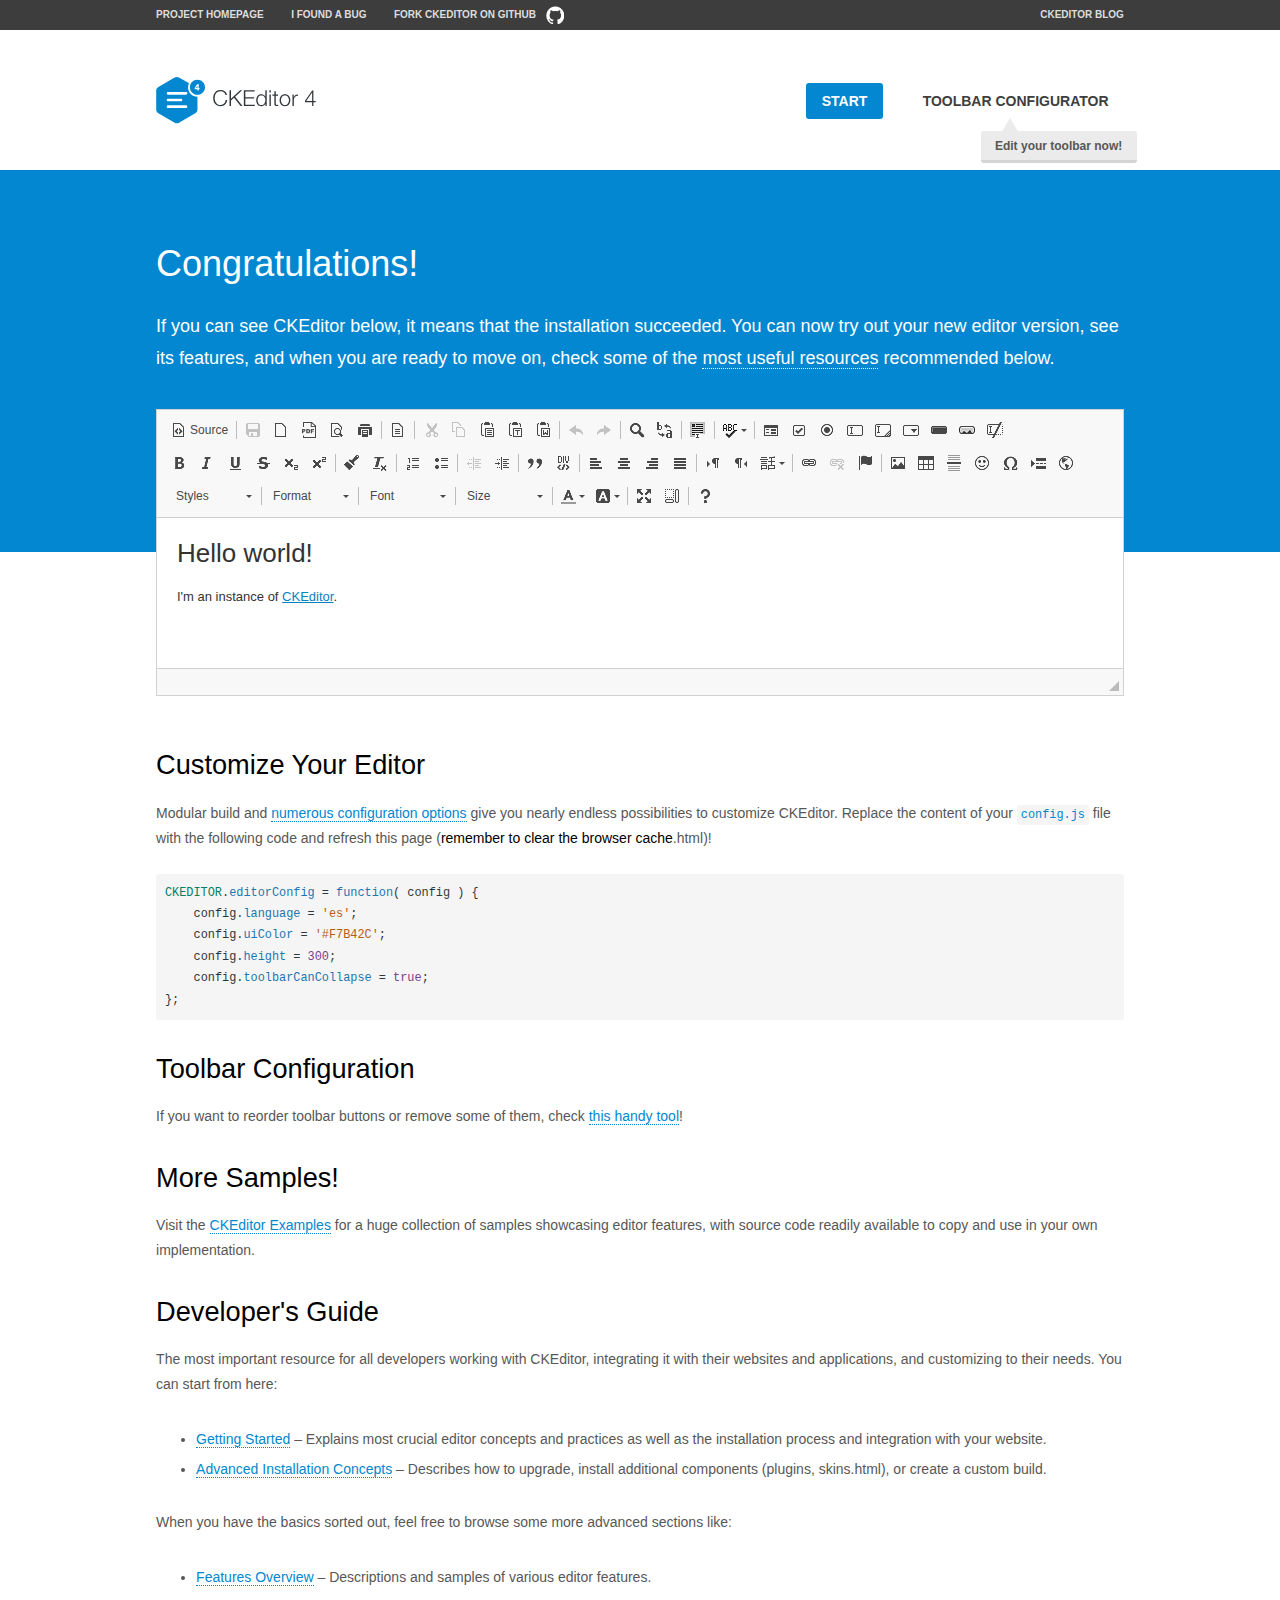
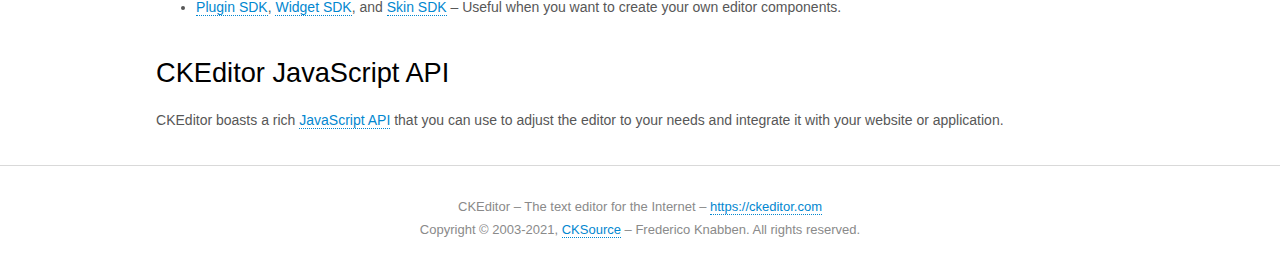
<file: public/ckeditor/samples/index.html>
<!DOCTYPE html>
<!--
Copyright (c) 2003-2021, CKSource - Frederico Knabben. All rights reserved.
For licensing, see LICENSE.md or https://ckeditor.com/legal/ckeditor-oss-license
-->
<html lang="en">
<head>
	<meta charset="utf-8">
	<title>CKEditor Sample</title>
	<script src="../ckeditor.js"></script>
	<script src="js/sample.js"></script>
	<link rel="stylesheet" href="css/samples.css">
	<link rel="stylesheet" href="toolbarconfigurator/lib/codemirror/neo.css">
	<meta name="viewport" content="width=device-width,initial-scale=1">
	<meta name="description" content="Try the latest sample of CKEditor 4 and learn more about customizing your WYSIWYG editor with endless possibilities.">
</head>
<body id="main">

<nav class="navigation-a">
	<div class="grid-container">
		<ul class="navigation-a-left grid-width-70">
			<li><a href="https://ckeditor.com/ckeditor-4/">Project Homepage</a></li>
			<li><a href="https://github.com/ckeditor/ckeditor4/issues">I found a bug</a></li>
			<li><a href="https://github.com/ckeditor/ckeditor4" class="icon-pos-right icon-navigation-a-github">Fork CKEditor on GitHub</a></li>
		</ul>
		<ul class="navigation-a-right grid-width-30">
			<li><a href="https://ckeditor.com/blog/">CKEditor Blog</a></li>
		</ul>
	</div>
</nav>

<header class="header-a">
	<div class="grid-container">
		<h1 class="header-a-logo grid-width-30">
			<a href="index.html"><img src="img/logo.svg" onerror="this.src='img/logo.png'; this.onerror=null;" alt="CKEditor Sample"></a>
		</h1>

		<nav class="navigation-b grid-width-70">
			<ul>
				<li><a href="index.html" class="button-a button-a-background">Start</a></li>
				<li><a href="toolbarconfigurator/index.html" class="button-a">Toolbar configurator <span class="balloon-a balloon-a-nw">Edit your toolbar now!</span></a></li>
			</ul>
		</nav>
	</div>
</header>

<main>
	<div class="adjoined-top">
		<div class="grid-container">
			<div class="content grid-width-100">
				<h1>Congratulations!</h1>
				<p>
					If you can see CKEditor below, it means that the installation succeeded.
					You can now try out your new editor version, see its features, and when you are ready to move on, check some of the <a href="#sample-customize">most useful resources</a> recommended below.
				</p>
			</div>
		</div>
	</div>
	<div class="adjoined-bottom">
		<div class="grid-container">
			<div class="grid-width-100">
				<div id="editor">
					<h1>Hello world!</h1>
					<p>I'm an instance of <a href="https://ckeditor.com">CKEditor</a>.</p>
				</div>
			</div>
		</div>
	</div>

	<div class="grid-container">
		<div class="content grid-width-100">
			<section id="sample-customize">
				<h2>Customize Your Editor</h2>
				<p>Modular build and <a href="https://ckeditor.com/docs/ckeditor4/latest/guide/dev_configuration.html">numerous configuration options</a> give you nearly endless possibilities to customize CKEditor. Replace the content of your <code><a href="../config.js">config.js</a></code> file with the following code and refresh this page (<strong>remember to clear the browser cache</strong>.html)!</p>
		<pre class="cm-s-neo CodeMirror"><code><span style="padding-right: 0.1px;"><span class="cm-variable">CKEDITOR</span>.<span class="cm-property">editorConfig</span> <span class="cm-operator">=</span> <span class="cm-keyword">function</span>( <span class="cm-def">config</span> ) {</span>
<span style="padding-right: 0.1px;"><span class="cm-tab">	</span><span class="cm-variable-2">config</span>.<span class="cm-property">language</span> <span class="cm-operator">=</span> <span class="cm-string">'es'</span>;</span>
<span style="padding-right: 0.1px;"><span class="cm-tab">	</span><span class="cm-variable-2">config</span>.<span class="cm-property">uiColor</span> <span class="cm-operator">=</span> <span class="cm-string">'#F7B42C'</span>;</span>
<span style="padding-right: 0.1px;"><span class="cm-tab">	</span><span class="cm-variable-2">config</span>.<span class="cm-property">height</span> <span class="cm-operator">=</span> <span class="cm-number">300</span>;</span>
<span style="padding-right: 0.1px;"><span class="cm-tab">	</span><span class="cm-variable-2">config</span>.<span class="cm-property">toolbarCanCollapse</span> <span class="cm-operator">=</span> <span class="cm-atom">true</span>;</span>
<span style="padding-right: 0.1px;">};</span></code></pre>
			</section>

			<section>
				<h2>Toolbar Configuration</h2>
				<p>If you want to reorder toolbar buttons or remove some of them, check <a href="toolbarconfigurator/index.html">this handy tool</a>!</p>
			</section>

			<section>
				<h2>More Samples!</h2>
				<p>Visit the <a href="https://ckeditor.com/docs/ckeditor4/latest/examples/index.html">CKEditor Examples</a> for a huge collection of samples showcasing editor features, with source code readily available to copy and use in your own implementation.</p>
			</section>

			<section>
				<h2>Developer's Guide</h2>
				<p>The most important resource for all developers working with CKEditor, integrating it with their websites and applications, and customizing to their needs. You can start from here:</p>
				<ul>
					<li><a href="https://ckeditor.com/docs/ckeditor4/latest/guide/dev_installation.html">Getting Started</a> &ndash; Explains most crucial editor concepts and practices as well as the installation process and integration with your website.</li>
					<li><a href="https://ckeditor.com/docs/ckeditor4/latest/guide/dev_advanced_installation.html">Advanced Installation Concepts</a> &ndash; Describes how to upgrade, install additional components (plugins, skins.html), or create a custom build.</li>
				</ul>
					<p>When you have the basics sorted out, feel free to browse some more advanced sections like:</p>
				<ul>
					<li><a href="https://ckeditor.com/docs/ckeditor4/latest/features/index.html">Features Overview</a> &ndash; Descriptions and samples of various editor features.</li>
					<li><a href="https://ckeditor.com/docs/ckeditor4/latest/guide/plugin_sdk_intro.html">Plugin SDK</a>, <a href="https://ckeditor.com/docs/ckeditor4/latest/guide/widget_sdk_intro.html">Widget SDK</a>, and <a href="https://ckeditor.com/docs/ckeditor4/latest/guide/skin_sdk_intro.html">Skin SDK</a> &ndash; Useful when you want to create your own editor components.</li>
				</ul>
			</section>

			<section>
				<h2>CKEditor JavaScript API</h2>
				<p>CKEditor boasts a rich <a href="https://ckeditor.com/docs/ckeditor4/latest/api/index.html">JavaScript API</a> that you can use to adjust the editor to your needs and integrate it with your website or application.</p>
			</section>
		</div>
	</div>
</main>

<footer class="footer-a grid-container">
	<div class="grid-container">
		<p class="grid-width-100">
			CKEditor &ndash; The text editor for the Internet &ndash; <a class="samples" href="https://ckeditor.com/">https://ckeditor.com</a>
		</p>
		<p class="grid-width-100" id="copy">
			Copyright &copy; 2003-2021, <a class="samples" href="https://cksource.com/">CKSource</a> &ndash; Frederico Knabben. All rights reserved.
		</p>
	</div>
</footer>
<script>
	initSample();
</script>

</body>
</html>
</file>
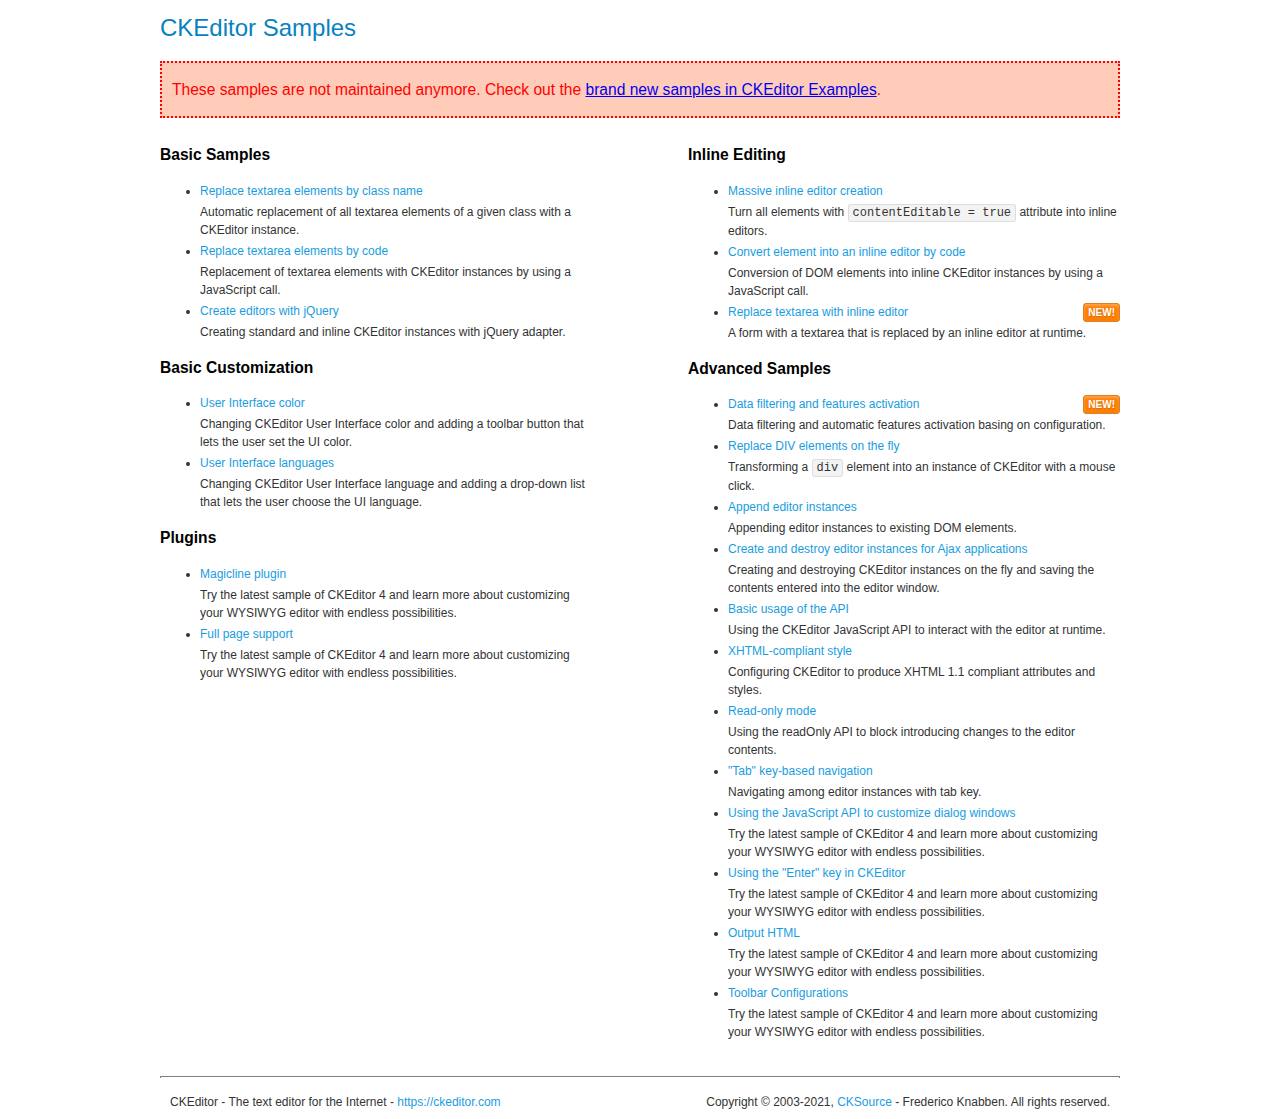
<file: public/ckeditor/samples/old/index.html>
<!DOCTYPE html>
<!--
Copyright (c) 2003-2021, CKSource - Frederico Knabben. All rights reserved.
For licensing, see LICENSE.md or https://ckeditor.com/legal/ckeditor-oss-license
-->
<html lang="en">
<head>
	<meta charset="utf-8">
	<title>CKEditor Samples</title>
	<link rel="stylesheet" href="sample.css">
	<meta name="description" content="Try the latest sample of CKEditor 4 and learn more about customizing your WYSIWYG editor with endless possibilities.">
</head>
<body>
	<h1 class="samples">
		CKEditor Samples
	</h1>
	<div class="warning deprecated">
		These samples are not maintained anymore. Check out the <a href="https://ckeditor.com/docs/ckeditor4/latest/examples/index.html">brand new samples in CKEditor Examples</a>.
	</div>
	<div class="twoColumns">
		<div class="twoColumnsLeft">
			<h2 class="samples">
				Basic Samples
			</h2>
			<dl class="samples">
				<dt><a class="samples" href="replacebyclass.html">Replace textarea elements by class name</a></dt>
				<dd>Automatic replacement of all textarea elements of a given class with a CKEditor instance.</dd>

				<dt><a class="samples" href="replacebycode.html">Replace textarea elements by code</a></dt>
				<dd>Replacement of textarea elements with CKEditor instances by using a JavaScript call.</dd>

				<dt><a class="samples" href="jquery.html">Create editors with jQuery</a></dt>
				<dd>Creating standard and inline CKEditor instances with jQuery adapter.</dd>
			</dl>

			<h2 class="samples">
				Basic Customization
			</h2>
			<dl class="samples">
				<dt><a class="samples" href="uicolor.html">User Interface color</a></dt>
				<dd>Changing CKEditor User Interface color and adding a toolbar button that lets the user set the UI color.</dd>

				<dt><a class="samples" href="uilanguages.html">User Interface languages</a></dt>
				<dd>Changing CKEditor User Interface language and adding a drop-down list that lets the user choose the UI language.</dd>
			</dl>


			<h2 class="samples">Plugins</h2>
<dl class="samples">
<dt><a class="samples" href="magicline/magicline.html">Magicline plugin</a></dt>
<dd>Try the latest sample of CKEditor 4 and learn more about customizing your WYSIWYG editor with endless possibilities.</dd>

<dt><a class="samples" href="wysiwygarea/fullpage.html">Full page support</a></dt>
<dd>Try the latest sample of CKEditor 4 and learn more about customizing your WYSIWYG editor with endless possibilities.</dd>
</dl>
		</div>
		<div class="twoColumnsRight">
			<h2 class="samples">
				Inline Editing
			</h2>
			<dl class="samples">
				<dt><a class="samples" href="inlineall.html">Massive inline editor creation</a></dt>
				<dd>Turn all elements with <code>contentEditable = true</code> attribute into inline editors.</dd>

				<dt><a class="samples" href="inlinebycode.html">Convert element into an inline editor by code</a></dt>
				<dd>Conversion of DOM elements into inline CKEditor instances by using a JavaScript call.</dd>

				<dt><a class="samples" href="inlinetextarea.html">Replace textarea with inline editor</a> <span class="new">New!</span></dt>
				<dd>A form with a textarea that is replaced by an inline editor at runtime.</dd>

				
			</dl>

			<h2 class="samples">
				Advanced Samples
			</h2>
			<dl class="samples">
				<dt><a class="samples" href="datafiltering.html">Data filtering and features activation</a> <span class="new">New!</span></dt>
				<dd>Data filtering and automatic features activation basing on configuration.</dd>

				<dt><a class="samples" href="divreplace.html">Replace DIV elements on the fly</a></dt>
				<dd>Transforming a <code>div</code> element into an instance of CKEditor with a mouse click.</dd>

				<dt><a class="samples" href="appendto.html">Append editor instances</a></dt>
				<dd>Appending editor instances to existing DOM elements.</dd>

				<dt><a class="samples" href="ajax.html">Create and destroy editor instances for Ajax applications</a></dt>
				<dd>Creating and destroying CKEditor instances on the fly and saving the contents entered into the editor window.</dd>

				<dt><a class="samples" href="api.html">Basic usage of the API</a></dt>
				<dd>Using the CKEditor JavaScript API to interact with the editor at runtime.</dd>

				<dt><a class="samples" href="xhtmlstyle.html">XHTML-compliant style</a></dt>
				<dd>Configuring CKEditor to produce XHTML 1.1 compliant attributes and styles.</dd>

				<dt><a class="samples" href="readonly.html">Read-only mode</a></dt>
				<dd>Using the readOnly API to block introducing changes to the editor contents.</dd>

				<dt><a class="samples" href="tabindex.html">"Tab" key-based navigation</a></dt>
				<dd>Navigating among editor instances with tab key.</dd>


				
<dt><a class="samples" href="dialog/dialog.html">Using the JavaScript API to customize dialog windows</a></dt>
<dd>Try the latest sample of CKEditor 4 and learn more about customizing your WYSIWYG editor with endless possibilities.</dd>

<dt><a class="samples" href="enterkey/enterkey.html">Using the &quot;Enter&quot; key in CKEditor</a></dt>
<dd>Try the latest sample of CKEditor 4 and learn more about customizing your WYSIWYG editor with endless possibilities.</dd>

<dt><a class="samples" href="htmlwriter/outputhtml.html">Output HTML</a></dt>
<dd>Try the latest sample of CKEditor 4 and learn more about customizing your WYSIWYG editor with endless possibilities.</dd>

<dt><a class="samples" href="toolbar/toolbar.html">Toolbar Configurations</a></dt>
<dd>Try the latest sample of CKEditor 4 and learn more about customizing your WYSIWYG editor with endless possibilities.</dd>

			</dl>
		</div>
	</div>
	<div id="footer">
		<hr>
		<p>
			CKEditor - The text editor for the Internet - <a class="samples" href="https://ckeditor.com/">https://ckeditor.com</a>
		</p>
		<p id="copy">
			Copyright &copy; 2003-2021, <a class="samples" href="https://cksource.com/">CKSource</a> - Frederico Knabben. All rights reserved.
		</p>
	</div>
</body>
</html>
</file>
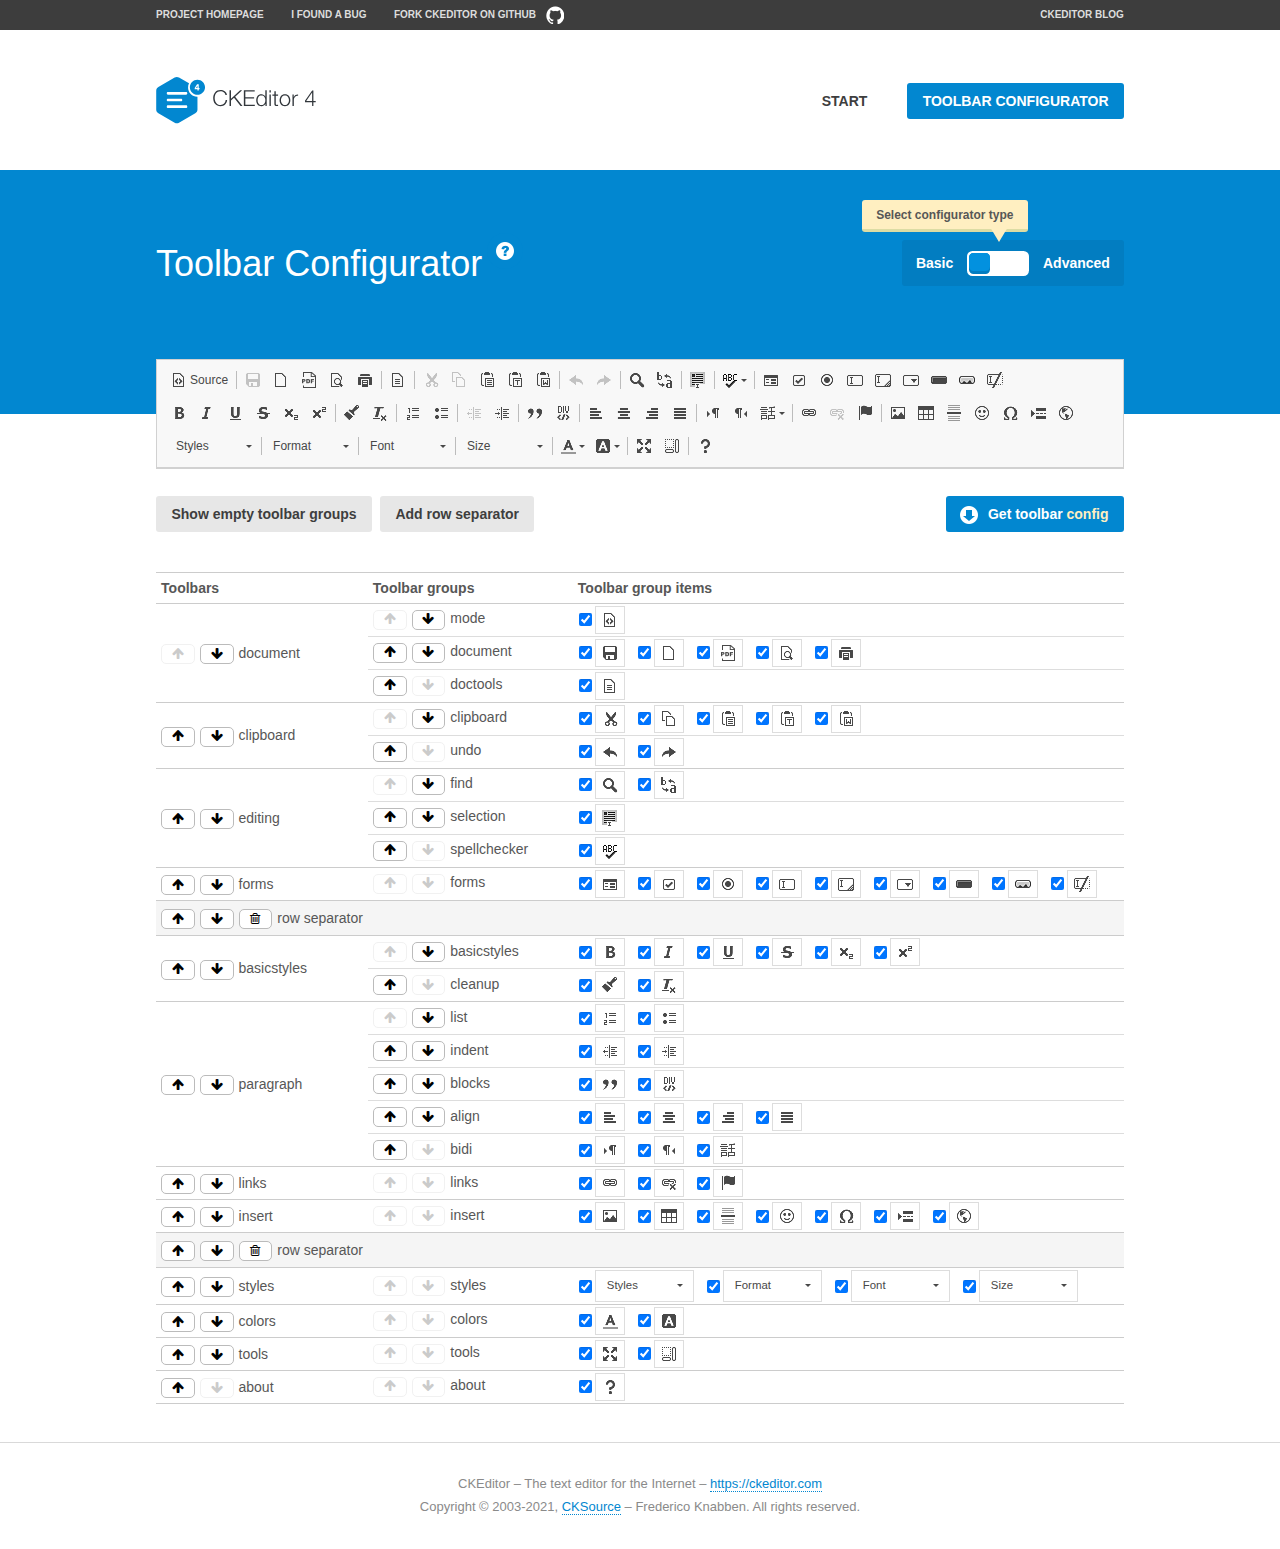
<file: public/ckeditor/samples/toolbarconfigurator/index.html>
<!DOCTYPE html>
<!--
Copyright (c) 2003-2021, CKSource - Frederico Knabben. All rights reserved.
For licensing, see LICENSE.md or https://ckeditor.com/legal/ckeditor-oss-license
-->
<!--[if IE 8]><html class="ie8"><![endif]-->
<!--[if gt IE 8]><html><![endif]-->
<!--[if !IE]><!--><html lang="en"><!--<![endif]-->
<head>
	<meta charset="utf-8">
	<title>Toolbar Configurator</title>
	<script src="../../ckeditor.js"></script>
	<script>
		if ( CKEDITOR.env.ie && CKEDITOR.env.version < 9 )
			CKEDITOR.tools.enableHtml5Elements( document );
	</script>
	<link rel="stylesheet" href="lib/codemirror/codemirror.css">
	<link rel="stylesheet" href="lib/codemirror/show-hint.css">
	<link rel="stylesheet" href="lib/codemirror/neo.css">
	<link rel="stylesheet" href="css/fontello.css">
	<link rel="stylesheet" href="../css/samples.css">
	<meta name="description" content="Try the latest sample of CKEditor 4 and learn more about customizing your WYSIWYG editor with endless possibilities.">
</head>
<body id="toolbar">

<nav class="navigation-a">
	<div class="grid-container">
		<ul class="navigation-a-left grid-width-70">
			<li><a href="https://ckeditor.com/ckeditor-4/">Project Homepage</a></li>
			<li><a href="https://github.com/ckeditor/ckeditor4/issues">I found a bug</a></li>
			<li><a href="https://github.com/ckeditor/ckeditor4" class="icon-pos-right icon-navigation-a-github">Fork CKEditor on GitHub</a></li>
		</ul>
		<ul class="navigation-a-right grid-width-30">
			<li><a href="https://ckeditor.com/blog/">CKEditor Blog</a></li>
		</ul>
	</div>
</nav>

<header class="header-a">
	<div class="grid-container">
		<h1 class="header-a-logo grid-width-30">
			<a href="../index.html"><img src="../img/logo.svg" onerror="this.src='../img/logo.png'; this.onerror=null;" alt="CKEditor Logo"></a>
		</h1>
		<nav class="navigation-b grid-width-70">
			<ul>
				<li><a href="../index.html"  class="button-a">Start</a></li>
				<li><a href="index.html"  class="button-a button-a-background">Toolbar configurator</a></li>
			</ul>
		</nav>
	</div>
</header>

<main>
	<div class="adjoined-top">
		<div class="grid-container">
			<div class="content grid-width-100">
				<div class="grid-container-nested">
					<h1 class="grid-width-60">
						Toolbar Configurator
						<a href="#help-content" type="button" title="Configurator help" id="help" class="button-a button-a-background button-a-no-text icon-pos-left icon-question-mark">Help</a>
					</h1>

					<div class="grid-width-40 grid-switch-magic">
						<div class="switch">
							<span class="balloon-a balloon-a-se">Select configurator type</span>
							<input type="radio" name="radio" data-num="1" id="radio-basic" />
							<input type="radio" name="radio" data-num="2" id="radio-advanced" />
							<label data-for="1" for="radio-basic">Basic</label>
							<span class="switch-inner">
								<span class="handler"></span>
							</span>
							<label data-for="2" for="radio-advanced">Advanced</label>
						</div>
					</div>
				</div>
			</div>
		</div>
	</div>
	<div class="adjoined-bottom">
		<div class="grid-container">
			<div class="grid-width-100">
				<div class="editors-container">
					<div id="editor-basic"></div>
					<div id="editor-advanced"></div>
				</div>
			</div>
		</div>
	</div>

	<div class="grid-container configurator">
		<div class="content grid-width-100">
			<div class="configurator">
				<div>
					<div id="toolbarModifierWrapper"></div>
				</div>
			</div>
		</div>
	</div>

	<div id="help-content">
		<div class="grid-container">
			<div class="grid-width-100">
				<h2>What Am I Doing Here?</h2>

				<div class="grid-container grid-container-nested">
					<div class="basic">
						<div class="grid-width-50">
							<p>Arrange <a href="https://ckeditor.com/docs/ckeditor4/latest/api/CKEDITOR_config.html#cfg-toolbarGroups">toolbar groups</a>, toggle <a href="https://ckeditor.com/docs/ckeditor4/latest/api/CKEDITOR_config.html#cfg-removeButtons">button visibility</a> according to your needs and get your toolbar configuration.</p>
							<p>You can replace the content of the <a href="../../config.js"><code>config.js</code></a> file with the generated configuration. If you already set some configuration options you will need to merge both configurations.</p>
						</div>
						<div class="grid-width-50">
							<p>Read more about different ways of <a href="https://ckeditor.com/docs/ckeditor4/latest/guide/dev_configuration.html">setting configuration</a> and do not forget about <strong>clearing browser cache</strong>.</p>
							<p>Arranging toolbar groups is the recommended way of configuring the toolbar, but if you need more freedom you can use the <a href="#advanced">advanced configurator</a>.</p>
						</div>
					</div>
					<div class="advanced" style="display: none;">
						<div class="grid-width-50">
							<p>With this code editor you can edit your <a href="https://ckeditor.com/docs/ckeditor4/latest/api/CKEDITOR_config.html#cfg-toolbar">toolbar configuration</a> live.</p>
							<p>You can replace the content of the <a href="../../config.js"><code>config.js</code></a> file with the generated configuration. If you already set some configuration options you will need to merge both configurations.</p>
						</div>
						<div class="grid-width-50">
							<p>Read more about different ways of <a href="https://ckeditor.com/docs/ckeditor4/latest/guide/dev_configuration.html">setting configuration</a> and do not forget about <strong>clearing browser cache</strong>.</p>
						</div>
					</div>
				</div>

				<p class="grid-container grid-container-nested">
					<button type="button" class="help-content-close grid-width-100 button-a button-a-background">Got it. Let's play!</button>
				</p>
			</div>
		</div>
	</div>
</main>

<footer class="footer-a grid-container">
	<p class="grid-width-100">
		CKEditor &ndash; The text editor for the Internet &ndash; <a class="samples" href="https://ckeditor.com/">https://ckeditor.com</a>
	</p>
	<p class="grid-width-100" id="copy">
		Copyright &copy; 2003-2021, <a class="samples" href="https://cksource.com/">CKSource</a> &ndash; Frederico Knabben. All rights reserved.
	</p>
</footer>

<script src="lib/codemirror/codemirror.js"></script>
<script src="lib/codemirror/javascript.js"></script>
<script src="lib/codemirror/show-hint.js"></script>

<script src="js/fulltoolbareditor.js"></script>
<script src="js/abstracttoolbarmodifier.js"></script>
<script src="js/toolbarmodifier.js"></script>
<script src="js/toolbartextmodifier.js"></script>
<script src="../js/sf.js"></script>

<script>
	( function() {
		'use strict';

		var mode = ( window.location.hash.substr( 1 ) === 'advanced' ) ? 'advanced' : 'basic',
			configuratorSection = CKEDITOR.document.findOne( 'main > .grid-container.configurator' ),
			basicInstruction = CKEDITOR.document.findOne( '#help-content .basic' ),
			advancedInstruction = CKEDITOR.document.findOne( '#help-content .advanced' ),

			// Configurator mode switcher.
			modeSwitchBasic = CKEDITOR.document.getById( 'radio-basic' ),
			modeSwitchAdvanced = CKEDITOR.document.getById( 'radio-advanced' );

		// Initial setup
		function updateSwitcher() {
			if ( mode === 'advanced' ) {
				modeSwitchAdvanced.$.checked = true;
			} else {
				modeSwitchBasic.$.checked = true;
			}
		}

		updateSwitcher();

		CKEDITOR.document.getWindow().on( 'hashchange', function( e ) {
			var hash = window.location.hash.substr( 1 );
			if ( !( hash === 'advanced' || hash === 'basic' ) ) {
				return;
			}
			mode = hash;
			onToolbarsDone( mode );
		} );

		CKEDITOR.document.getWindow().on( 'resize', function() {
			updateToolbar( ( mode === 'basic' ? toolbarModifier : toolbarTextModifier )[ 'editorInstance' ] );
		} );

		function onRefresh( modifier ) {
			modifier = modifier || this;

			if ( mode === 'basic' && modifier instanceof ToolbarConfigurator.ToolbarTextModifier ) {
				return;
			}

			// CodeMirror container becomes visible, so we need to refresh and to avoid rendering problems.
			if ( mode === 'advanced' && modifier instanceof ToolbarConfigurator.ToolbarTextModifier ) {
				modifier.codeContainer.refresh();
			}

			updateToolbar( modifier.editorInstance );
		}

		function updateToolbar( editor ) {
			var editorContainer = editor.container;

			// Not always editor is loaded.
			if ( !editorContainer ) {
				return;
			}

			var displayStyle = editorContainer.getStyle( 'display' );

			editorContainer.setStyle( 'display', 'block' );

			var newHeight = editorContainer.getSize( 'height' );

			var newMarginTop = parseInt( editorContainer.getComputedStyle( 'margin-top' ), 10 );
			newMarginTop = ( isNaN( newMarginTop ) ? 0 : Number( newMarginTop ) );

			var newMarginBottom = parseInt( editorContainer.getComputedStyle( 'margin-bottom' ), 10 );
			newMarginBottom = ( isNaN( newMarginBottom ) ? 0 : Number( newMarginBottom ) );

			var result = newHeight + newMarginTop + newMarginBottom;

			editorContainer.setStyle( 'display', displayStyle );

			editor.container.getAscendant( 'div' ).setStyle( 'height', result + 'px' );
		}

		var toolbarModifier = new ToolbarConfigurator.ToolbarModifier( 'editor-basic' );

		var done = 0;
		toolbarModifier.init( onToolbarInit );
		toolbarModifier.onRefresh = onRefresh;

		CKEDITOR.document.getById( 'toolbarModifierWrapper' ).append( toolbarModifier.mainContainer );

		var toolbarTextModifier = new ToolbarConfigurator.ToolbarTextModifier( 'editor-advanced' );
		toolbarTextModifier.init( onToolbarInit );
		toolbarTextModifier.onRefresh = onRefresh;

		function onToolbarInit() {
			if ( ++done === 2 ) {
				onToolbarsDone();

				positionSticky.watch( CKEDITOR.document.findOne( '.toolbar' ), function() {
					return mode === 'advanced';
				} );
			}
		}

		function onToolbarsDone() {
			if ( mode === 'basic' ) {
				toggleModeBasic( false );
			} else {
				toggleModeAdvanced( false );
			}

			updateSwitcher();

			setTimeout( function() {
				CKEDITOR.document.findOne( '.editors-container' ).addClass( 'active' );
				CKEDITOR.document.findOne( '#toolbarModifierWrapper' ).addClass( 'active' );
			}, 200 );
		}

		CKEDITOR.document.getById( 'toolbarModifierWrapper' ).append( toolbarTextModifier.mainContainer );

		function toogleModeSwitch( onElement, offElement, onModifier, offModifier ) {
			onElement.addClass( 'fancy-button-active' );
			offElement.removeClass( 'fancy-button-active' );

			onModifier.showUI();
			offModifier.hideUI();
		}

		function toggleModeBasic( callOnRefresh ) {
			callOnRefresh = ( callOnRefresh !== false );
			mode = 'basic';
			window.location.hash = '#basic';
			toogleModeSwitch( modeSwitchBasic, modeSwitchAdvanced, toolbarModifier, toolbarTextModifier );

			configuratorSection.removeClass( 'freed-width' );
			basicInstruction.show();
			advancedInstruction.hide();

			callOnRefresh && onRefresh( toolbarModifier );
		}

		function toggleModeAdvanced( callOnRefresh ) {
			callOnRefresh = ( callOnRefresh !== false );
			mode = 'advanced';
			window.location.hash = '#advanced';
			toogleModeSwitch( modeSwitchAdvanced, modeSwitchBasic, toolbarTextModifier, toolbarModifier );

			configuratorSection.addClass( 'freed-width' );
			advancedInstruction.show();
			basicInstruction.hide();

			callOnRefresh && onRefresh( toolbarTextModifier );
		}

		modeSwitchBasic.on( 'click', toggleModeBasic );
		modeSwitchAdvanced.on( 'click', toggleModeAdvanced );

		//
		// Position:sticky for the toolbar.
		//

		// Will make elements behave like they were styled with position:sticky.
		var positionSticky = {
			// Store object: {
			// 		element: CKEDITOR.dom.element, // Element which will float.
			// 		placeholder: CKEDITOR.dom.element, // Placeholder which is place to prevent Page bounce.
			// 		isFixed: boolean // Whether element float now.
			// }
			watched: [],

			active: [],

			staticContainer: null,

			init: function() {
				var element = CKEDITOR.dom.element.createFromHtml(
					'<div class="staticContainer">' +
						'<div class="grid-container" >' +
							'<div class="grid-width-100">' +
								'<div class="inner"></div>' +
							'</div>' +
						'</div>' +
					'</div>' );

				this.staticContainer = element.findOne( '.inner' );

				CKEDITOR.document.getBody().append( element );
			},

			watch: function( element, preventFunc ) {
				this.watched.push( {
					element: element,
					placeholder: new CKEDITOR.dom.element( 'div' ),
					isFixed: false,
					preventFunc: preventFunc
				} );
			},

			checkAll: function() {
				for ( var i = 0; i < this.watched.length; i++ ) {
					this.check( this.watched[ i ] );
				}
			},

			check: function( element ) {
				var isFixed = element.isFixed;
				var shouldBeFixed = this.shouldBeFixed( element );

				// Nothing to be done.
				if ( isFixed === shouldBeFixed ) {
					return;
				}

				var placeholder = element.placeholder;

				if ( isFixed ) {
					// Unfixing.

					element.element.insertBefore( placeholder );
					placeholder.remove();

					element.element.removeStyle( 'margin' );

					this.active.splice( CKEDITOR.tools.indexOf( this.active, element ), 1 );

				} else {
					// Fixing.
					placeholder.setStyle( 'width', element.element.getSize( 'width' ) + 'px' );
					placeholder.setStyle( 'height', element.element.getSize( 'height' ) + 'px' );
					placeholder.setStyle( 'margin-bottom', element.element.getComputedStyle( 'margin-bottom' ) );
					placeholder.setStyle( 'display', element.element.getComputedStyle( 'display' ) );
					placeholder.insertAfter( element.element );

					this.staticContainer.append( element.element );

					this.active.push( element );
				}

				element.isFixed = !element.isFixed;
			},

			shouldBeFixed: function( element ) {
				if ( element.preventFunc && element.preventFunc() ) {
					return false;
				}

				// If element is already fixed we are checking it's placeholder.
				var related = ( element.isFixed ? element.placeholder : element.element ),
					clientRect = related.$.getBoundingClientRect(),
					staticHeight = this.staticContainer.getSize('height' ),
					elemHeight = element.element.getSize( 'height' );

				if ( element.isFixed ) {
					return ( clientRect.top + elemHeight < staticHeight );
				} else {
					return ( clientRect.top < staticHeight );
				}
			}
		};

		positionSticky.init();

		CKEDITOR.document.getWindow().on( 'scroll',
			CKEDITOR.tools.eventsBuffer( 100, positionSticky.checkAll, positionSticky ).input
		);

		// Make the toolbar sticky.
		positionSticky.watch( CKEDITOR.document.findOne( '.editors-container' ) );

		// Help button and help-content.
		( function() {
			var helpButton = CKEDITOR.document.getById( 'help' ),
				helpContent = CKEDITOR.document.getById( 'help-content' );

			// Don't show help button on IE8 because it's unsupported by Pico Modal.
			if ( CKEDITOR.env.ie && CKEDITOR.env.version == 8 ) {
				helpButton.hide();
			} else {
				// Display help modal when the button is clicked.
				helpButton.on( 'click', function( evt ) {
					SF.modal( {
						// Clone modal content from DOM.
						content: helpContent.getHtml(),

						afterCreate: function( modal ) {
							// Enable modal content button to close the modal.
							new CKEDITOR.dom.element( modal.modalElem() ).findOne( '.help-content-close' ).once( 'click', modal.close );
						}
					} ).show();
				} );
			}
		} )();
	} )();
</script>
</body>
</html>
</file>
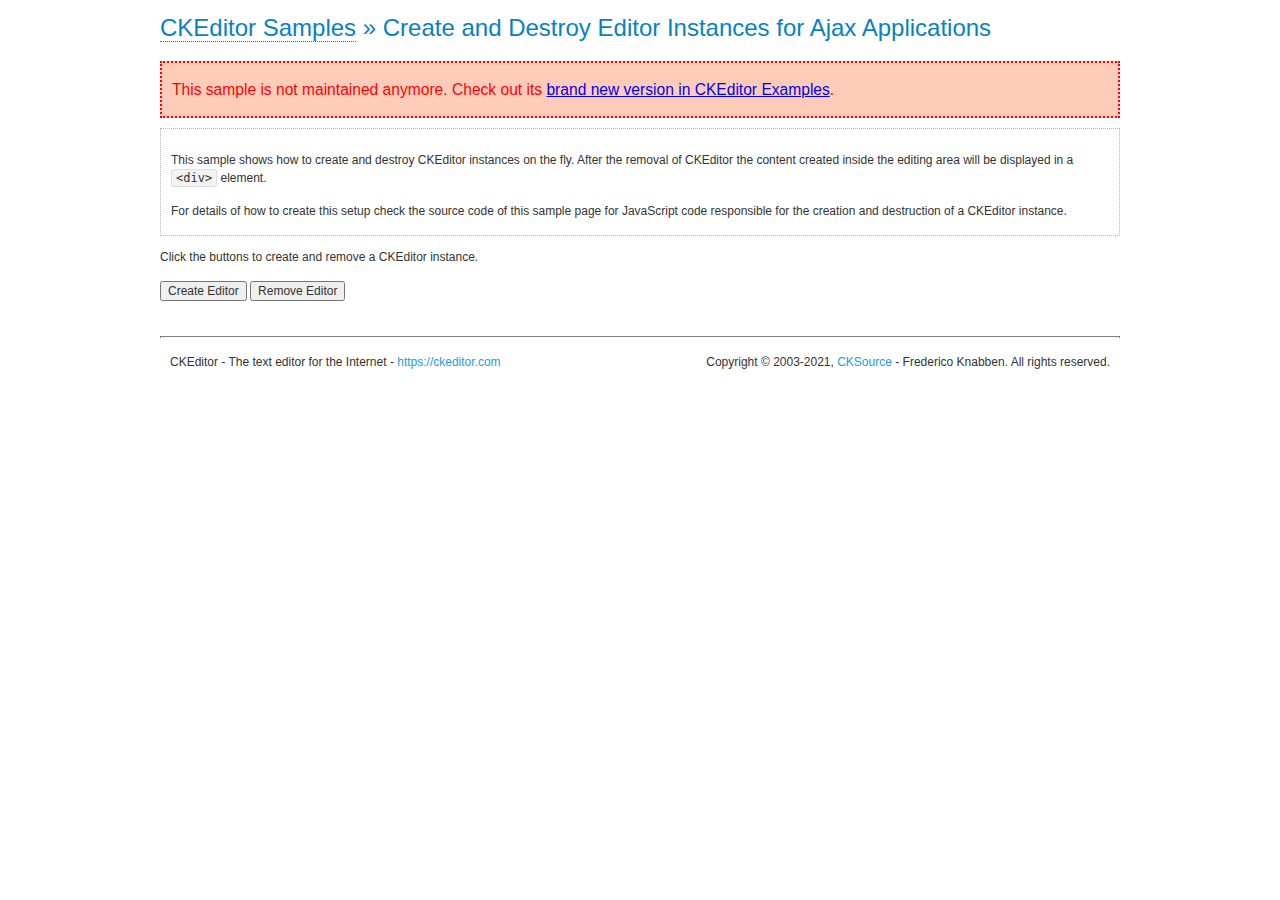
<file: public/ckeditor/samples/old/ajax.html>
<!DOCTYPE html>
<!--
Copyright (c) 2003-2021, CKSource - Frederico Knabben. All rights reserved.
For licensing, see LICENSE.md or https://ckeditor.com/legal/ckeditor-oss-license
-->
<html lang="en">
<head>
	<meta charset="utf-8">
	<title>Ajax &mdash; CKEditor Sample</title>
	<script src="../../ckeditor.js"></script>
	<link rel="stylesheet" href="sample.css">
	<meta name="description" content="Try the latest sample of CKEditor 4 and learn more about customizing your WYSIWYG editor with endless possibilities.">
	<script>

		var editor, html = '';

		function createEditor() {
			if ( editor )
				return;

			// Create a new editor inside the <div id="editor">, setting its value to html
			var config = {};
			editor = CKEDITOR.appendTo( 'editor', config, html );
		}

		function removeEditor() {
			if ( !editor )
				return;

			// Retrieve the editor contents. In an Ajax application, this data would be
			// sent to the server or used in any other way.
			document.getElementById( 'editorcontents' ).innerHTML = html = editor.getData();
			document.getElementById( 'contents' ).style.display = '';

			// Destroy the editor.
			editor.destroy();
			editor = null;
		}

	</script>
</head>
<body>
	<h1 class="samples">
		<a href="index.html">CKEditor Samples</a> &raquo; Create and Destroy Editor Instances for Ajax Applications
	</h1>
	<div class="warning deprecated">
		This sample is not maintained anymore. Check out its <a href="https://ckeditor.com/docs/ckeditor4/latest/examples/saveajax.html">brand new version in CKEditor Examples</a>.
	</div>
	<div class="description">
		<p>
			This sample shows how to create and destroy CKEditor instances on the fly. After the removal of CKEditor the content created inside the editing
			area will be displayed in a <code>&lt;div&gt;</code> element.
		</p>
		<p>
			For details of how to create this setup check the source code of this sample page
			for JavaScript code responsible for the creation and destruction of a CKEditor instance.
		</p>
	</div>
	<p>Click the buttons to create and remove a CKEditor instance.</p>
	<p>
		<input onclick="createEditor();" type="button" value="Create Editor">
		<input onclick="removeEditor();" type="button" value="Remove Editor">
	</p>
	<!-- This div will hold the editor. -->
	<div id="editor">
	</div>
	<div id="contents" style="display: none">
		<p>
			Edited Contents:
		</p>
		<!-- This div will be used to display the editor contents. -->
		<div id="editorcontents">
		</div>
	</div>
	<div id="footer">
		<hr>
		<p>
			CKEditor - The text editor for the Internet - <a class="samples" href="https://ckeditor.com/">https://ckeditor.com</a>
		</p>
		<p id="copy">
			Copyright &copy; 2003-2021, <a class="samples" href="https://cksource.com/">CKSource</a> - Frederico
			Knabben. All rights reserved.
		</p>
	</div>
</body>
</html>
</file>
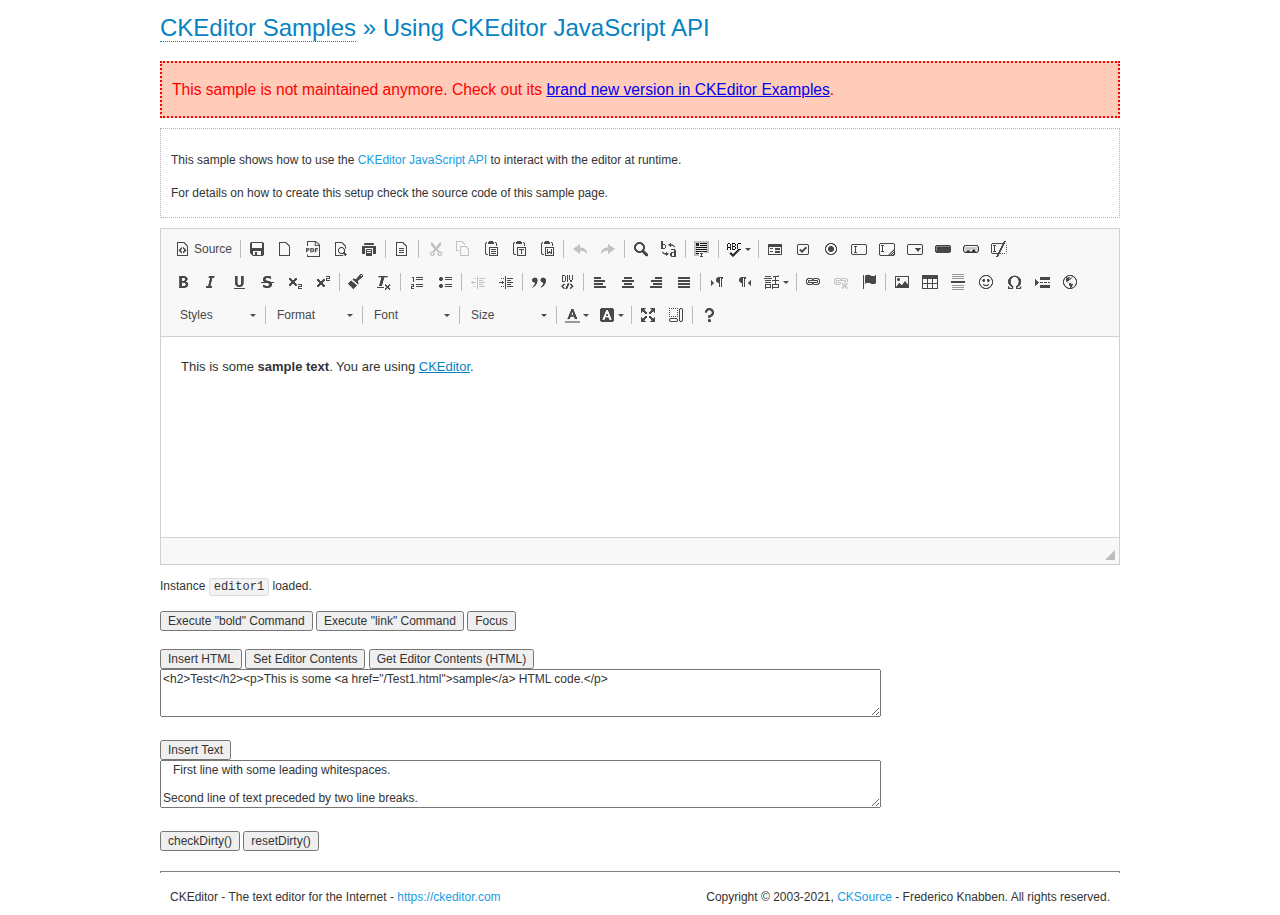
<file: public/ckeditor/samples/old/api.html>
<!DOCTYPE html>
<!--
Copyright (c) 2003-2021, CKSource - Frederico Knabben. All rights reserved.
For licensing, see LICENSE.md or https://ckeditor.com/legal/ckeditor-oss-license
-->
<html lang="en">
<head>
	<meta charset="utf-8">
	<title>API Usage &mdash; CKEditor Sample</title>
	<script src="../../ckeditor.js"></script>
	<link href="sample.css" rel="stylesheet">
	<meta name="description" content="Try the latest sample of CKEditor 4 and learn more about customizing your WYSIWYG editor with endless possibilities.">
	<script>

// The instanceReady event is fired, when an instance of CKEditor has finished
// its initialization.
CKEDITOR.on( 'instanceReady', function( ev ) {
	// Show the editor name and description in the browser status bar.
	document.getElementById( 'eMessage' ).innerHTML = 'Instance <code>' + ev.editor.name + '<\/code> loaded.';

	// Show this sample buttons.
	document.getElementById( 'eButtons' ).style.display = 'block';
});

function InsertHTML() {
	// Get the editor instance that we want to interact with.
	var editor = CKEDITOR.instances.editor1;
	var value = document.getElementById( 'htmlArea' ).value;

	// Check the active editing mode.
	if ( editor.mode == 'wysiwyg' )
	{
		// Insert HTML code.
		// https://ckeditor.com/docs/ckeditor4/latest/api/CKEDITOR_editor.html#method-insertHtml
		editor.insertHtml( value );
	}
	else
		alert( 'You must be in WYSIWYG mode!' );
}

function InsertText() {
	// Get the editor instance that we want to interact with.
	var editor = CKEDITOR.instances.editor1;
	var value = document.getElementById( 'txtArea' ).value;

	// Check the active editing mode.
	if ( editor.mode == 'wysiwyg' )
	{
		// Insert as plain text.
		// https://ckeditor.com/docs/ckeditor4/latest/api/CKEDITOR_editor.html#method-insertText
		editor.insertText( value );
	}
	else
		alert( 'You must be in WYSIWYG mode!' );
}

function SetContents() {
	// Get the editor instance that we want to interact with.
	var editor = CKEDITOR.instances.editor1;
	var value = document.getElementById( 'htmlArea' ).value;

	// Set editor contents (replace current contents).
	// https://ckeditor.com/docs/ckeditor4/latest/api/CKEDITOR_editor.html#method-setData
	editor.setData( value );
}

function GetContents() {
	// Get the editor instance that you want to interact with.
	var editor = CKEDITOR.instances.editor1;

	// Get editor contents
	// https://ckeditor.com/docs/ckeditor4/latest/api/CKEDITOR_editor.html#method-getData
	alert( editor.getData() );
}

function ExecuteCommand( commandName ) {
	// Get the editor instance that we want to interact with.
	var editor = CKEDITOR.instances.editor1;

	// Check the active editing mode.
	if ( editor.mode == 'wysiwyg' )
	{
		// Execute the command.
		// https://ckeditor.com/docs/ckeditor4/latest/api/CKEDITOR_editor.html#method-execCommand
		editor.execCommand( commandName );
	}
	else
		alert( 'You must be in WYSIWYG mode!' );
}

function CheckDirty() {
	// Get the editor instance that we want to interact with.
	var editor = CKEDITOR.instances.editor1;
	// Checks whether the current editor contents present changes when compared
	// to the contents loaded into the editor at startup
	// https://ckeditor.com/docs/ckeditor4/latest/api/CKEDITOR_editor.html#method-checkDirty
	alert( editor.checkDirty() );
}

function ResetDirty() {
	// Get the editor instance that we want to interact with.
	var editor = CKEDITOR.instances.editor1;
	// Resets the "dirty state" of the editor (see CheckDirty())
	// https://ckeditor.com/docs/ckeditor4/latest/api/CKEDITOR_editor.html#method-resetDirty
	editor.resetDirty();
	alert( 'The "IsDirty" status has been reset' );
}

function Focus() {
	CKEDITOR.instances.editor1.focus();
}

function onFocus() {
	document.getElementById( 'eMessage' ).innerHTML = '<b>' + this.name + ' is focused </b>';
}

function onBlur() {
	document.getElementById( 'eMessage' ).innerHTML = this.name + ' lost focus';
}

	</script>

</head>
<body>
	<h1 class="samples">
		<a href="index.html">CKEditor Samples</a> &raquo; Using CKEditor JavaScript API
	</h1>
	<div class="warning deprecated">
		This sample is not maintained anymore. Check out its <a href="https://ckeditor.com/docs/ckeditor4/latest/examples/api.html">brand new version in CKEditor Examples</a>.
	</div>
	<div class="description">
	<p>
		This sample shows how to use the
		<a class="samples" href="https://ckeditor.com/docs/ckeditor4/latest/api/CKEDITOR_editor.html">CKEditor JavaScript API</a>
		to interact with the editor at runtime.
	</p>
	<p>
		For details on how to create this setup check the source code of this sample page.
	</p>
	</div>

	<!-- This <div> holds alert messages to be display in the sample Page. -->
	<div id="alerts">
		<noscript>
			<p>
				<strong>CKEditor requires JavaScript to run</strong>. In a browser with no JavaScript
				support, like yours, you should still see the contents (HTML data) and you should
				be able to edit it normally, without a rich editor interface.
			</p>
		</noscript>
	</div>
	<form action="../../../samples/sample_posteddata.php" method="post">
		<textarea cols="100" id="editor1" name="editor1" rows="10">&lt;p&gt;This is some &lt;strong&gt;sample text&lt;/strong&gt;. You are using &lt;a href="https://ckeditor.com/"&gt;CKEditor&lt;/a&gt;.&lt;/p&gt;</textarea>

		<script>
			// Replace the <textarea id="editor1"> with an CKEditor instance.
			CKEDITOR.replace( 'editor1', {
				on: {
					focus: onFocus,
					blur: onBlur,

					// Check for availability of corresponding plugins.
					pluginsLoaded: function( evt ) {
						var doc = CKEDITOR.document, ed = evt.editor;
						if ( !ed.getCommand( 'bold' ) )
							doc.getById( 'exec-bold' ).hide();
						if ( !ed.getCommand( 'link' ) )
							doc.getById( 'exec-link' ).hide();
					}
				}
			});
		</script>

		<p id="eMessage">
		</p>

		<div id="eButtons" style="display: none">
			<input id="exec-bold" onclick="ExecuteCommand('bold');" type="button" value="Execute &quot;bold&quot; Command">
			<input id="exec-link" onclick="ExecuteCommand('link');" type="button" value="Execute &quot;link&quot; Command">
			<input onclick="Focus();" type="button" value="Focus">
			<br><br>
			<input onclick="InsertHTML();" type="button" value="Insert HTML">
			<input onclick="SetContents();" type="button" value="Set Editor Contents">
			<input onclick="GetContents();" type="button" value="Get Editor Contents (HTML)">
			<br>
			<textarea cols="100" id="htmlArea" rows="3">&lt;h2&gt;Test&lt;/h2&gt;&lt;p&gt;This is some &lt;a href="/Test1.html"&gt;sample&lt;/a&gt; HTML code.&lt;/p&gt;</textarea>
			<br>
			<br>
			<input onclick="InsertText();" type="button" value="Insert Text">
			<br>
			<textarea cols="100" id="txtArea" rows="3">   First line with some leading whitespaces.

Second line of text preceded by two line breaks.</textarea>
			<br>
			<br>
			<input onclick="CheckDirty();" type="button" value="checkDirty()">
			<input onclick="ResetDirty();" type="button" value="resetDirty()">
		</div>
	</form>
	<div id="footer">
		<hr>
		<p>
			CKEditor - The text editor for the Internet - <a class="samples" href="https://ckeditor.com/">https://ckeditor.com</a>
		</p>
		<p id="copy">
			Copyright &copy; 2003-2021, <a class="samples" href="https://cksource.com/">CKSource</a> - Frederico
			Knabben. All rights reserved.
		</p>
	</div>
</body>
</html>
</file>
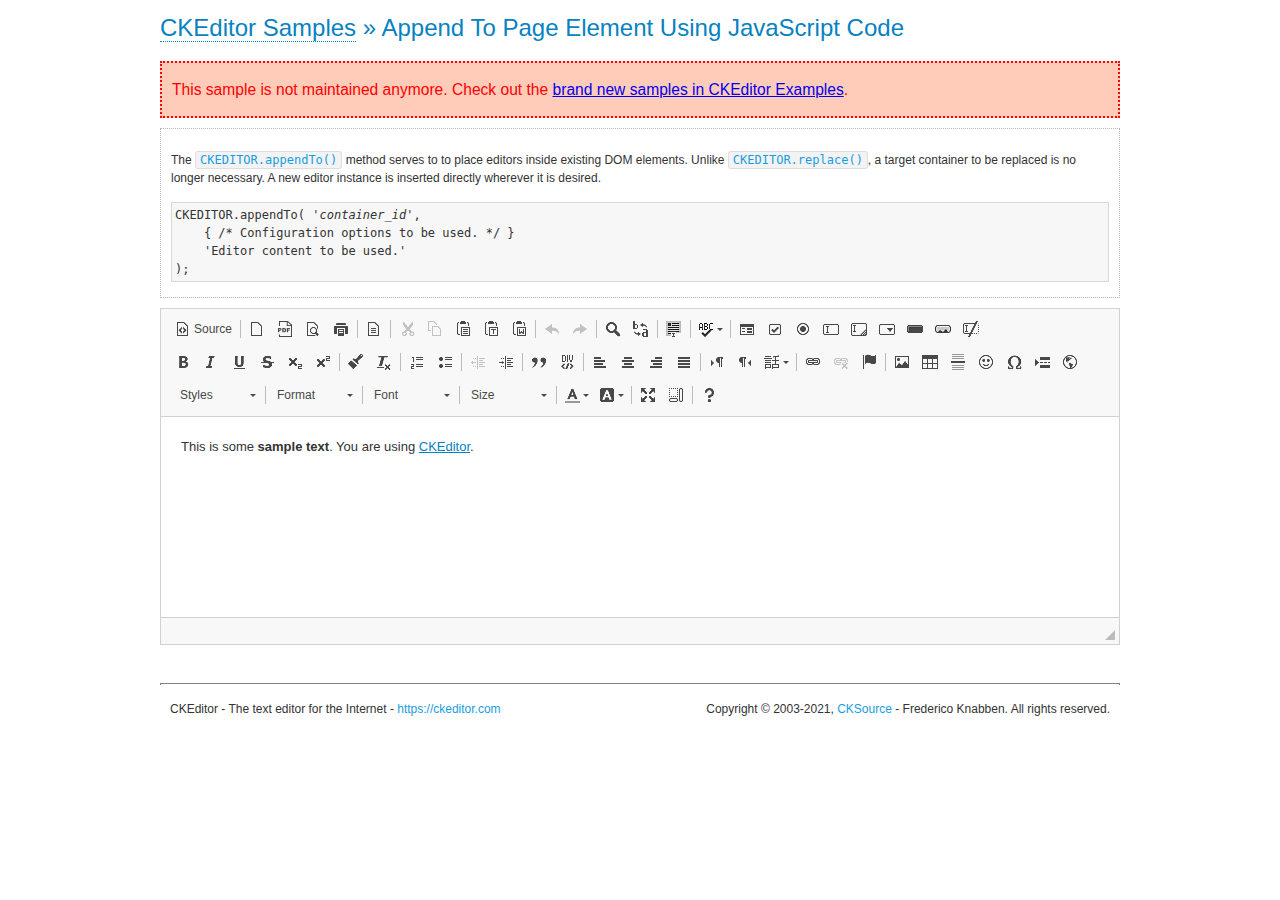
<file: public/ckeditor/samples/old/appendto.html>
<!DOCTYPE html>
<!--
Copyright (c) 2003-2021, CKSource - Frederico Knabben. All rights reserved.
For licensing, see LICENSE.md or https://ckeditor.com/legal/ckeditor-oss-license
-->
<html lang="en">
<head>
	<meta charset="utf-8">
	<title>Append To Page Element Using JavaScript Code &mdash; CKEditor Sample</title>
	<script src="../../ckeditor.js"></script>
	<link rel="stylesheet" href="sample.css">
	<meta name="description" content="Try the latest sample of CKEditor 4 and learn more about customizing your WYSIWYG editor with endless possibilities.">
</head>
<body>
	<h1 class="samples">
		<a href="index.html">CKEditor Samples</a> &raquo; Append To Page Element Using JavaScript Code
	</h1>
	<div class="warning deprecated">
		This sample is not maintained anymore. Check out the <a href="https://ckeditor.com/docs/ckeditor4/latest/examples/index.html">brand new samples in CKEditor Examples</a>.
	</div>
	<div id="section1">
		<div class="description">
			<p>
				The <code><a class="samples" href="https://ckeditor.com/docs/ckeditor4/latest/api/CKEDITOR.html#method-appendTo">CKEDITOR.appendTo()</a></code> method serves to to place editors inside existing DOM elements. Unlike <code><a class="samples" href="https://ckeditor.com/docs/ckeditor4/latest/api/CKEDITOR.html#method-replace">CKEDITOR.replace()</a></code>,
				a target container to be replaced is no longer necessary. A new editor
				instance is inserted directly wherever it is desired.
			</p>
<pre class="samples">CKEDITOR.appendTo( '<em>container_id</em>',
	{ /* Configuration options to be used. */ }
	'Editor content to be used.'
);</pre>
		</div>
		<script>

			// This call can be placed at any point after the
			// DOM element to append CKEditor to or inside the <head><script>
			// in a window.onload event handler.

			// Append a CKEditor instance using the default configuration and the
			// provided content to the <div> element of ID "section1".
			CKEDITOR.appendTo( 'section1',
				null,
				'<p>This is some <strong>sample text</strong>. You are using <a href="https://ckeditor.com/">CKEditor</a>.</p>'
			);

		</script>
	</div>
	<br>
	<div id="footer">
		<hr>
		<p>
			CKEditor - The text editor for the Internet - <a class="samples" href="https://ckeditor.com/">https://ckeditor.com</a>
		</p>
		<p id="copy">
			Copyright &copy; 2003-2021, <a class="samples" href="https://cksource.com/">CKSource</a> - Frederico
			Knabben. All rights reserved.
		</p>
	</div>
</body>
</html>
</file>
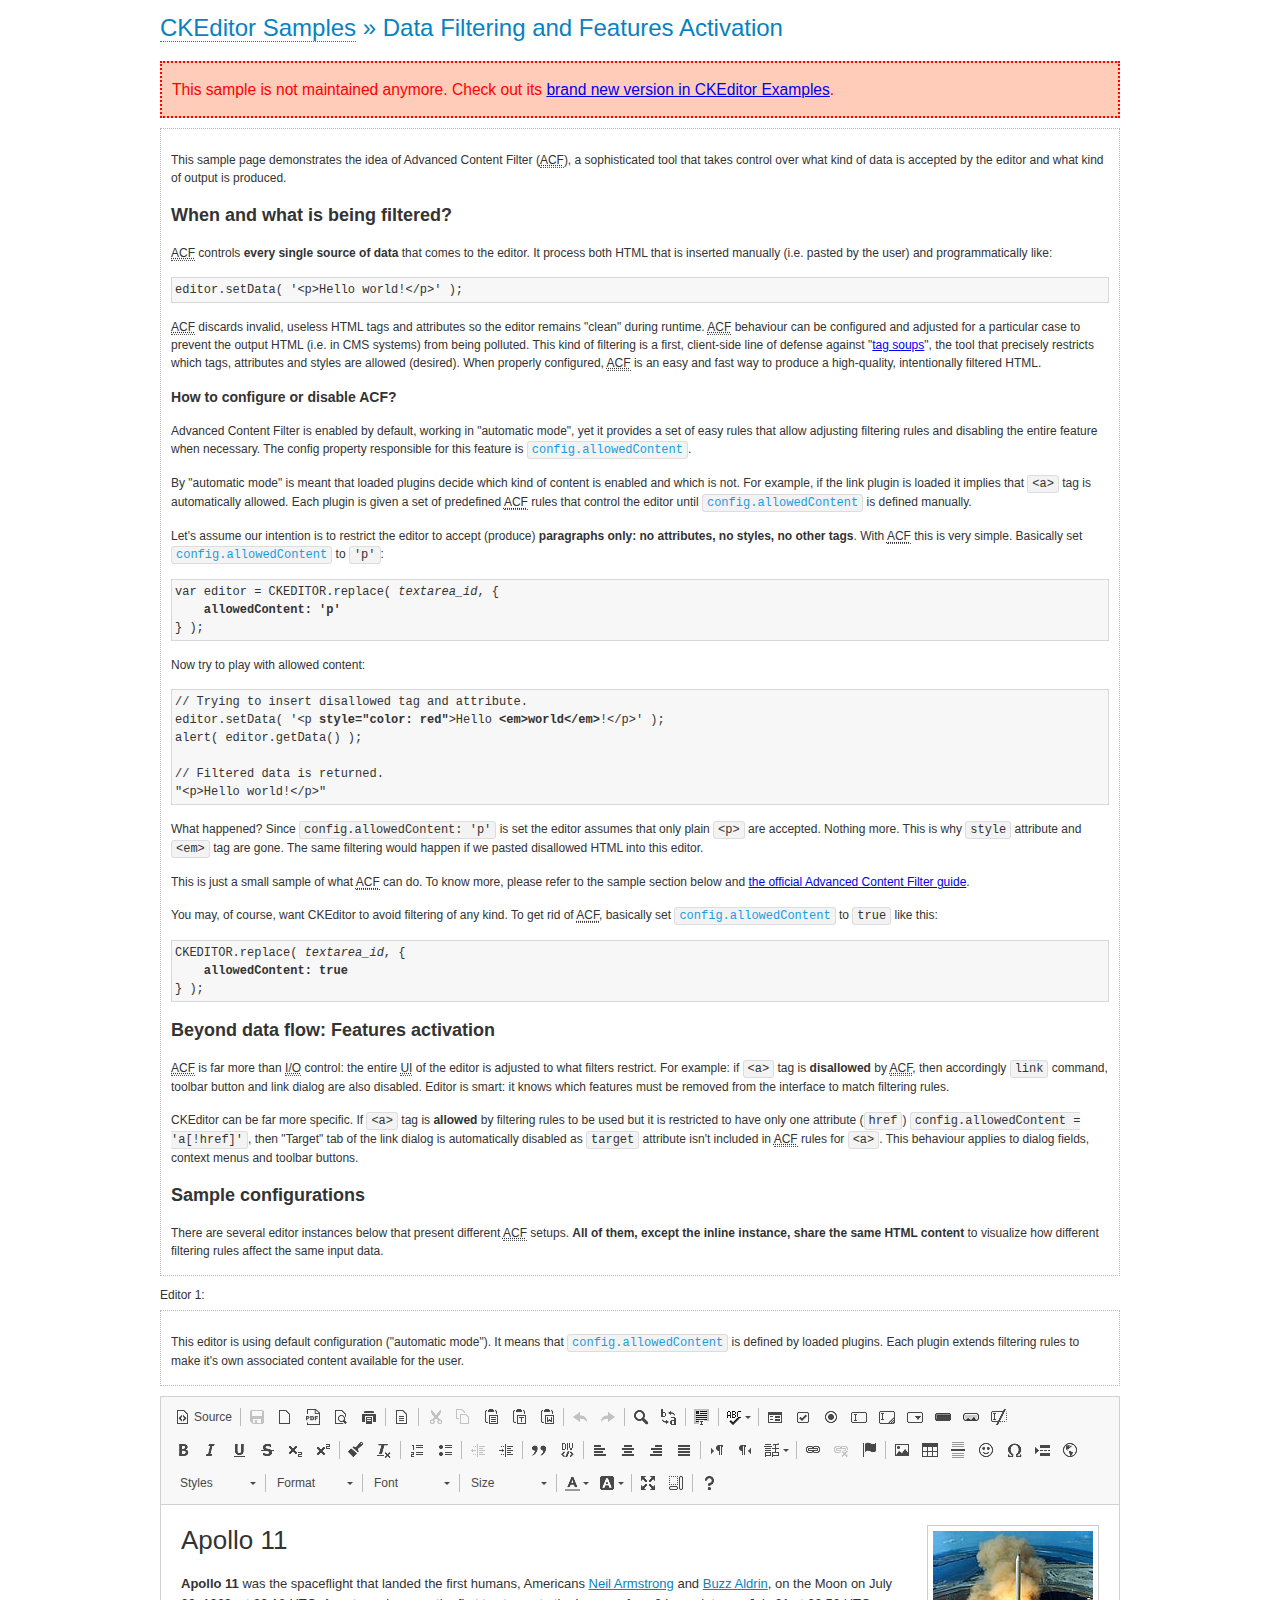
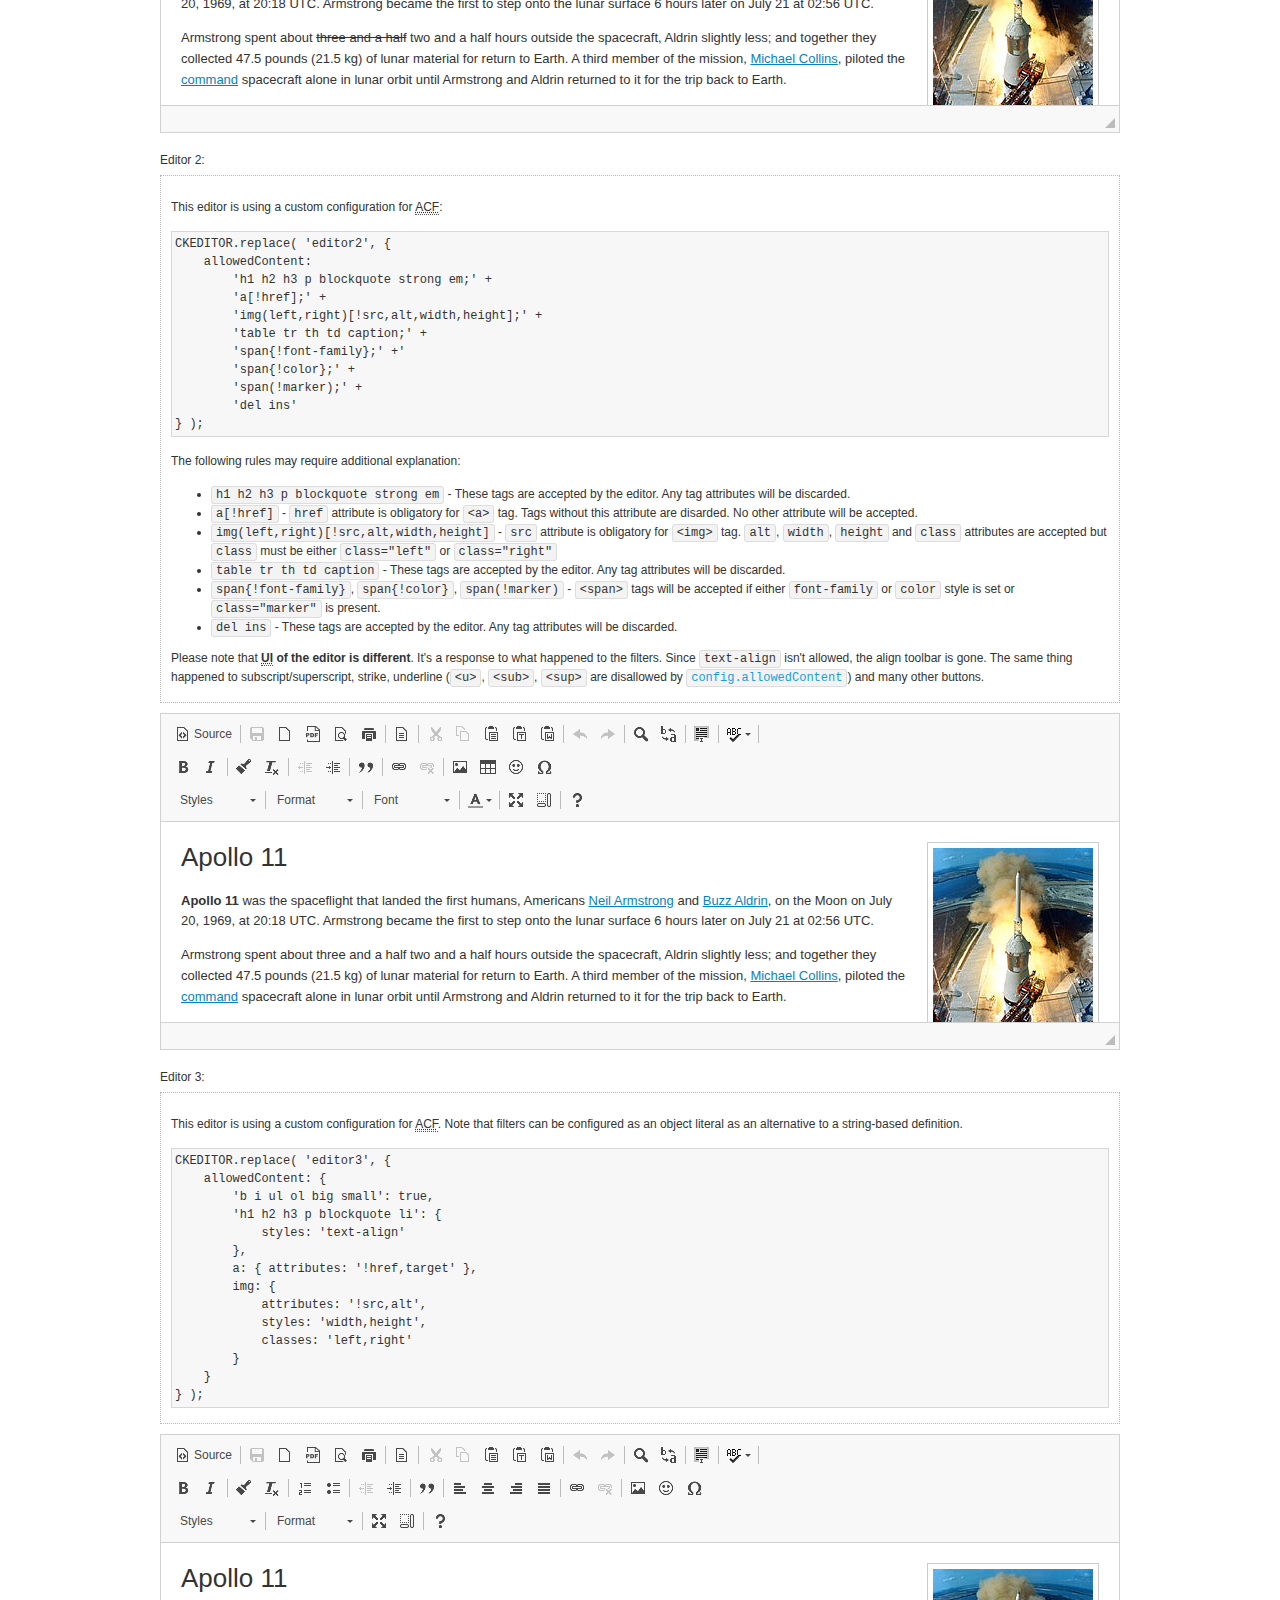
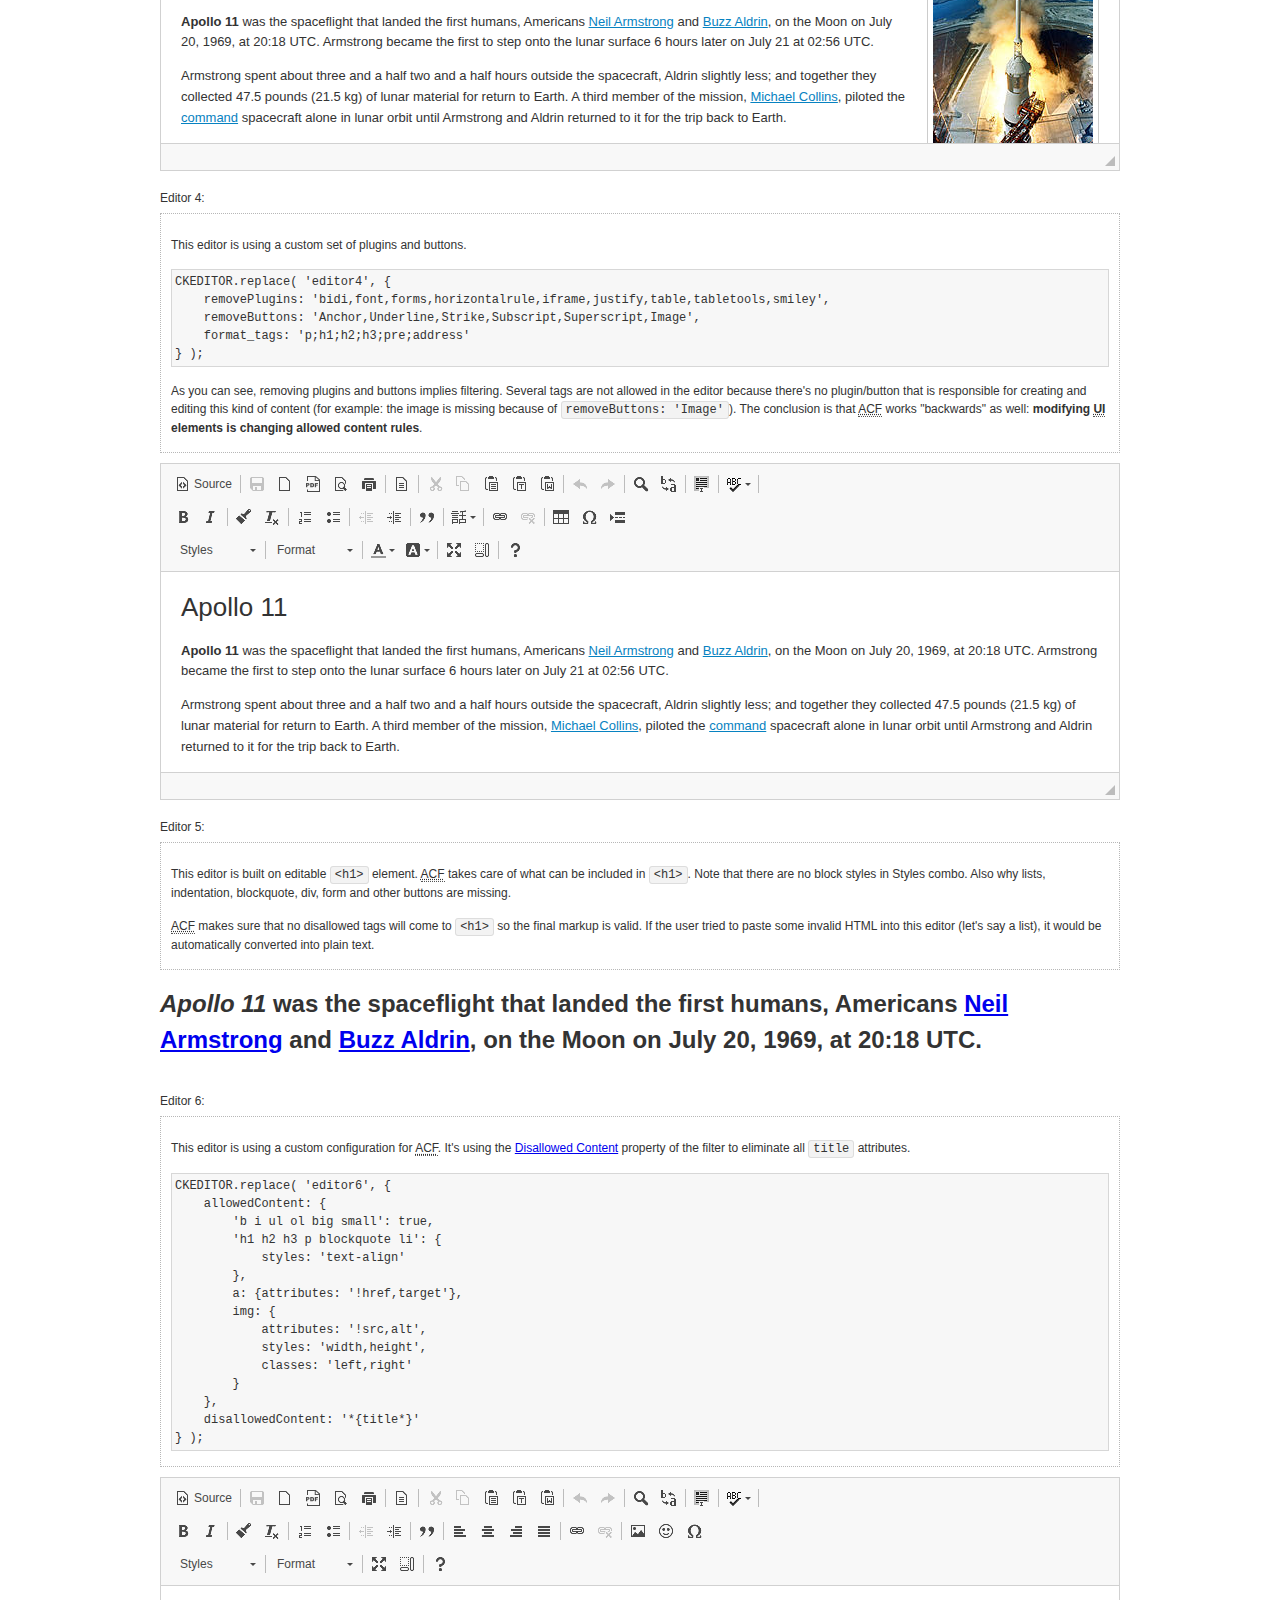
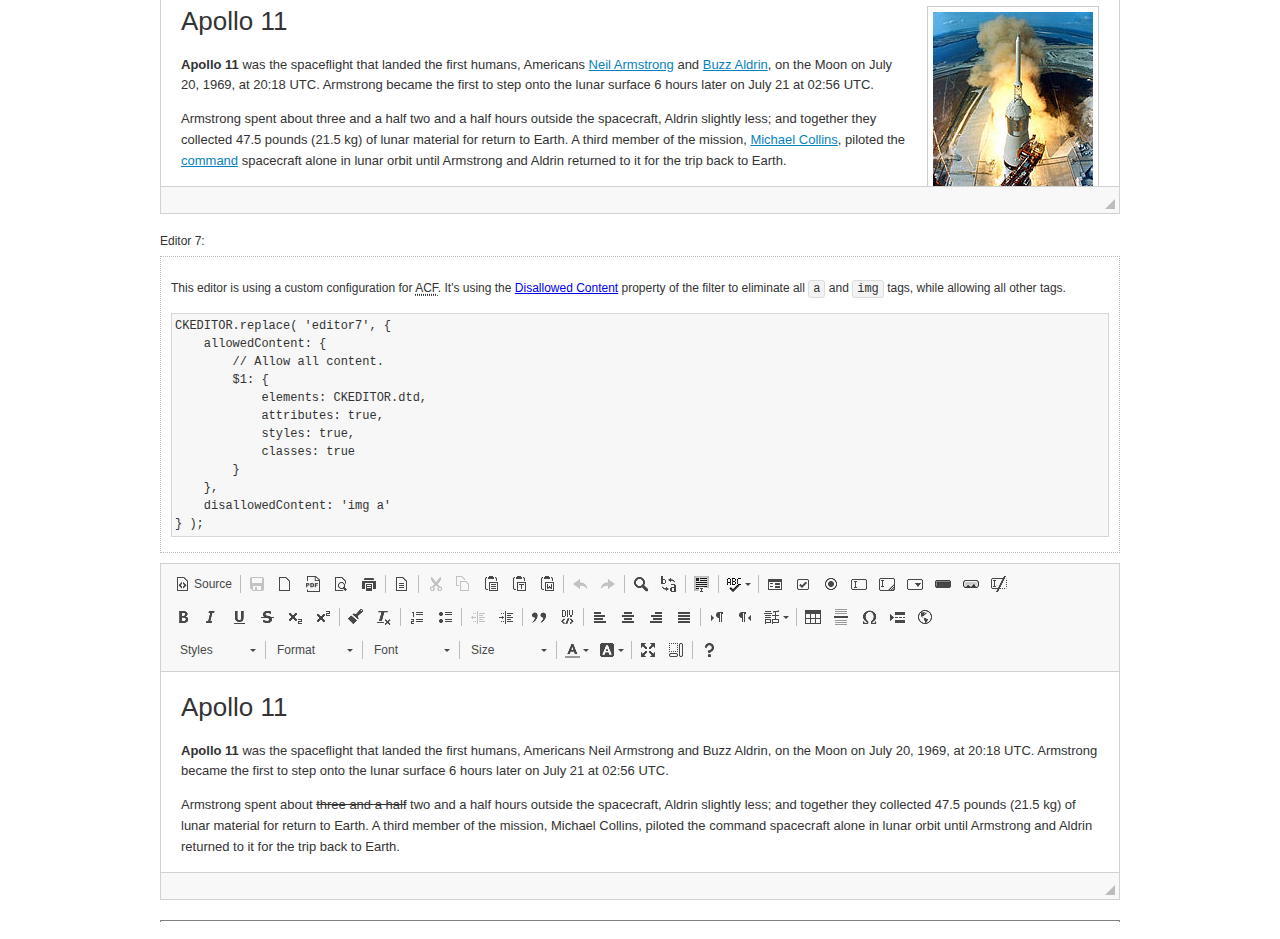
<file: public/ckeditor/samples/old/datafiltering.html>
<!DOCTYPE html>
<!--
Copyright (c) 2003-2021, CKSource - Frederico Knabben. All rights reserved.
For licensing, see LICENSE.md or https://ckeditor.com/legal/ckeditor-oss-license
-->
<html lang="en">
<head>
	<meta charset="utf-8">
	<title>Data Filtering &mdash; CKEditor Sample</title>
	<script src="../../ckeditor.js"></script>
	<link rel="stylesheet" href="sample.css">
	<meta name="description" content="Try the latest sample of CKEditor 4 and learn more about customizing your WYSIWYG editor with endless possibilities.">
	<script>
		// Remove advanced tabs for all editors.
		CKEDITOR.config.removeDialogTabs = 'image:advanced;link:advanced;creatediv:advanced;editdiv:advanced';
	</script>
</head>
<body>
	<h1 class="samples">
		<a href="index.html">CKEditor Samples</a> &raquo; Data Filtering and Features Activation
	</h1>
	<div class="warning deprecated">
		This sample is not maintained anymore. Check out its <a href="https://ckeditor.com/docs/ckeditor4/latest/examples/acf.html">brand new version in CKEditor Examples</a>.
	</div>
	<div class="description">
		<p>
			This sample page demonstrates the idea of Advanced Content Filter
			(<abbr title="Advanced Content Filter">ACF</abbr>), a sophisticated
			tool that takes control over what kind of data is accepted by the editor and what
			kind of output is produced.
		</p>
		<h2>When and what is being filtered?</h2>
		<p>
			<abbr title="Advanced Content Filter">ACF</abbr> controls
			<strong>every single source of data</strong> that comes to the editor.
			It process both HTML that is inserted manually (i.e. pasted by the user)
			and programmatically like:
		</p>
<pre class="samples">
editor.setData( '&lt;p&gt;Hello world!&lt;/p&gt;' );
</pre>
		<p>
			<abbr title="Advanced Content Filter">ACF</abbr> discards invalid,
			useless HTML tags and attributes so the editor remains "clean" during
			runtime. <abbr title="Advanced Content Filter">ACF</abbr> behaviour
			can be configured and adjusted for a particular case to prevent the
			output HTML (i.e. in CMS systems) from being polluted.

			This kind of filtering is a first, client-side line of defense
			against "<a href="http://en.wikipedia.org/wiki/Tag_soup">tag soups</a>",
			the tool that precisely restricts which tags, attributes and styles
			are allowed (desired). When properly configured, <abbr title="Advanced Content Filter">ACF</abbr>
			is an easy and fast way to produce a high-quality, intentionally filtered HTML.
		</p>

		<h3>How to configure or disable ACF?</h3>
		<p>
			Advanced Content Filter is enabled by default, working in "automatic mode", yet
			it provides a set of easy rules that allow adjusting filtering rules
			and disabling the entire feature when necessary. The config property
			responsible for this feature is <code><a class="samples"
			href="https://ckeditor.com/docs/ckeditor4/latest/api/CKEDITOR_config.html#cfg-allowedContent">config.allowedContent</a></code>.
		</p>
		<p>
			By "automatic mode" is meant that loaded plugins decide which kind
			of content is enabled and which is not. For example, if the link
			plugin is loaded it implies that <code>&lt;a&gt;</code> tag is
			automatically allowed. Each plugin is given a set
			of predefined <abbr title="Advanced Content Filter">ACF</abbr> rules
			that control the editor until <code><a class="samples"
			href="https://ckeditor.com/docs/ckeditor4/latest/api/CKEDITOR_config.html#cfg-allowedContent">
			config.allowedContent</a></code>
			is defined manually.
		</p>
		<p>
			Let's assume our intention is to restrict the editor to accept (produce) <strong>paragraphs
			only: no attributes, no styles, no other tags</strong>.
			With <abbr title="Advanced Content Filter">ACF</abbr>
			this is very simple. Basically set <code><a class="samples"
			href="https://ckeditor.com/docs/ckeditor4/latest/api/CKEDITOR_config.html#cfg-allowedContent">
			config.allowedContent</a></code> to <code>'p'</code>:
		</p>
<pre class="samples">
var editor = CKEDITOR.replace( <em>textarea_id</em>, {
	<strong>allowedContent: 'p'</strong>
} );
</pre>
		<p>
			Now try to play with allowed content:
		</p>
<pre class="samples">
// Trying to insert disallowed tag and attribute.
editor.setData( '&lt;p <strong>style="color: red"</strong>&gt;Hello <strong>&lt;em&gt;world&lt;/em&gt;</strong>!&lt;/p&gt;' );
alert( editor.getData() );

// Filtered data is returned.
"&lt;p&gt;Hello world!&lt;/p&gt;"
</pre>
		<p>
			What happened? Since <code>config.allowedContent: 'p'</code> is set the editor assumes
			that only plain <code>&lt;p&gt;</code> are accepted. Nothing more. This is why
			<code>style</code> attribute and <code>&lt;em&gt;</code> tag are gone. The same
			filtering would happen if we pasted disallowed HTML into this editor.
		</p>
		<p>
			This is just a small sample of what <abbr title="Advanced Content Filter">ACF</abbr>
			can do. To know more, please refer to the sample section below and
			<a href="https://ckeditor.com/docs/ckeditor4/latest/guide/dev_advanced_content_filter.html">the official Advanced Content Filter guide</a>.
		</p>
		<p>
			You may, of course, want CKEditor to avoid filtering of any kind.
			To get rid of <abbr title="Advanced Content Filter">ACF</abbr>,
			basically set <code><a class="samples"
			href="https://ckeditor.com/docs/ckeditor4/latest/api/CKEDITOR_config.html#cfg-allowedContent">
			config.allowedContent</a></code> to <code>true</code> like this:
		</p>
<pre class="samples">
CKEDITOR.replace( <em>textarea_id</em>, {
	<strong>allowedContent: true</strong>
} );
</pre>

		<h2>Beyond data flow: Features activation</h2>
		<p>
			<abbr title="Advanced Content Filter">ACF</abbr> is far more than
			<abbr title="Input/Output">I/O</abbr> control: the entire
			<abbr title="User Interface">UI</abbr> of the editor is adjusted to what
			filters restrict. For example: if <code>&lt;a&gt;</code> tag is
			<strong>disallowed</strong>
			by <abbr title="Advanced Content Filter">ACF</abbr>,
			then accordingly <code>link</code> command, toolbar button and link dialog
			are also disabled. Editor is smart: it knows which features must be
			removed from the interface to match filtering rules.
		</p>
		<p>
			CKEditor can be far more specific. If <code>&lt;a&gt;</code> tag is
			<strong>allowed</strong> by filtering rules to be used but it is restricted
			to have only one attribute (<code>href</code>)
			<code>config.allowedContent = 'a[!href]'</code>, then
			"Target" tab of the link dialog is automatically disabled as <code>target</code>
			attribute isn't included in <abbr title="Advanced Content Filter">ACF</abbr> rules
			for <code>&lt;a&gt;</code>. This behaviour applies to dialog fields, context
			menus and toolbar buttons.
		</p>

		<h2>Sample configurations</h2>
		<p>
			There are several editor instances below that present different
			<abbr title="Advanced Content Filter">ACF</abbr> setups. <strong>All of them,
			except the inline instance, share the same HTML content</strong> to visualize
			how different filtering rules affect the same input data.
		</p>
	</div>

	<div>
		<label for="editor1">
			Editor 1:
		</label>
		<div class="description">
			<p>
				This editor is using default configuration ("automatic mode"). It means that
				<code><a class="samples"
				href="https://ckeditor.com/docs/ckeditor4/latest/api/CKEDITOR_config.html#cfg-allowedContent">
				config.allowedContent</a></code> is defined by loaded plugins.
				Each plugin extends filtering rules to make it's own associated content
				available for the user.
			</p>
		</div>
		<textarea cols="80" id="editor1" name="editor1" rows="10">
			&lt;h1&gt;&lt;img alt=&quot;Saturn V carrying Apollo 11&quot; class=&quot;right&quot; src=&quot;assets/sample.jpg&quot;/&gt; Apollo 11&lt;/h1&gt; &lt;p&gt;&lt;b&gt;Apollo 11&lt;/b&gt; was the spaceflight that landed the first humans, Americans &lt;a href=&quot;http://en.wikipedia.org/wiki/Neil_Armstrong&quot; title=&quot;Neil Armstrong&quot;&gt;Neil Armstrong&lt;/a&gt; and &lt;a href=&quot;http://en.wikipedia.org/wiki/Buzz_Aldrin&quot; title=&quot;Buzz Aldrin&quot;&gt;Buzz Aldrin&lt;/a&gt;, on the Moon on July 20, 1969, at 20:18 UTC. Armstrong became the first to step onto the lunar surface 6 hours later on July 21 at 02:56 UTC.&lt;/p&gt; &lt;p&gt;Armstrong spent about &lt;s&gt;three and a half&lt;/s&gt; two and a half hours outside the spacecraft, Aldrin slightly less; and together they collected 47.5 pounds (21.5&amp;nbsp;kg) of lunar material for return to Earth. A third member of the mission, &lt;a href=&quot;http://en.wikipedia.org/wiki/Michael_Collins_(astronaut)&quot; title=&quot;Michael Collins (astronaut)&quot;&gt;Michael Collins&lt;/a&gt;, piloted the &lt;a href=&quot;http://en.wikipedia.org/wiki/Apollo_Command/Service_Module&quot; title=&quot;Apollo Command/Service Module&quot;&gt;command&lt;/a&gt; spacecraft alone in lunar orbit until Armstrong and Aldrin returned to it for the trip back to Earth.&lt;/p&gt; &lt;h2&gt;Broadcasting and &lt;em&gt;quotes&lt;/em&gt; &lt;a id=&quot;quotes&quot; name=&quot;quotes&quot;&gt;&lt;/a&gt;&lt;/h2&gt; &lt;p&gt;Broadcast on live TV to a world-wide audience, Armstrong stepped onto the lunar surface and described the event as:&lt;/p&gt; &lt;blockquote&gt;&lt;p&gt;One small step for [a] man, one giant leap for mankind.&lt;/p&gt;&lt;/blockquote&gt; &lt;p&gt;Apollo 11 effectively ended the &lt;a href=&quot;http://en.wikipedia.org/wiki/Space_Race&quot; title=&quot;Space Race&quot;&gt;Space Race&lt;/a&gt; and fulfilled a national goal proposed in 1961 by the late U.S. President &lt;a href=&quot;http://en.wikipedia.org/wiki/John_F._Kennedy&quot; title=&quot;John F. Kennedy&quot;&gt;John F. Kennedy&lt;/a&gt; in a speech before the United States Congress:&lt;/p&gt; &lt;blockquote&gt;&lt;p&gt;[...] before this decade is out, of landing a man on the Moon and returning him safely to the Earth.&lt;/p&gt;&lt;/blockquote&gt; &lt;h2&gt;Technical details &lt;a id=&quot;tech-details&quot; name=&quot;tech-details&quot;&gt;&lt;/a&gt;&lt;/h2&gt; &lt;table align=&quot;right&quot; border=&quot;1&quot; bordercolor=&quot;#ccc&quot; cellpadding=&quot;5&quot; cellspacing=&quot;0&quot; style=&quot;border-collapse:collapse;margin:10px 0 10px 15px;&quot;&gt; &lt;caption&gt;&lt;strong&gt;Mission crew&lt;/strong&gt;&lt;/caption&gt; &lt;thead&gt; &lt;tr&gt; &lt;th scope=&quot;col&quot;&gt;Position&lt;/th&gt; &lt;th scope=&quot;col&quot;&gt;Astronaut&lt;/th&gt; &lt;/tr&gt; &lt;/thead&gt; &lt;tbody&gt; &lt;tr&gt; &lt;td&gt;Commander&lt;/td&gt; &lt;td&gt;Neil A. Armstrong&lt;/td&gt; &lt;/tr&gt; &lt;tr&gt; &lt;td&gt;Command Module Pilot&lt;/td&gt; &lt;td&gt;Michael Collins&lt;/td&gt; &lt;/tr&gt; &lt;tr&gt; &lt;td&gt;Lunar Module Pilot&lt;/td&gt; &lt;td&gt;Edwin &amp;quot;Buzz&amp;quot; E. Aldrin, Jr.&lt;/td&gt; &lt;/tr&gt; &lt;/tbody&gt; &lt;/table&gt; &lt;p&gt;Launched by a &lt;strong&gt;Saturn V&lt;/strong&gt; rocket from &lt;a href=&quot;http://en.wikipedia.org/wiki/Kennedy_Space_Center&quot; title=&quot;Kennedy Space Center&quot;&gt;Kennedy Space Center&lt;/a&gt; in Merritt Island, Florida on July 16, Apollo 11 was the fifth manned mission of &lt;a href=&quot;http://en.wikipedia.org/wiki/NASA&quot; title=&quot;NASA&quot;&gt;NASA&lt;/a&gt;&amp;#39;s Apollo program. The Apollo spacecraft had three parts:&lt;/p&gt; &lt;ol&gt; &lt;li&gt;&lt;strong&gt;Command Module&lt;/strong&gt; with a cabin for the three astronauts which was the only part which landed back on Earth&lt;/li&gt; &lt;li&gt;&lt;strong&gt;Service Module&lt;/strong&gt; which supported the Command Module with propulsion, electrical power, oxygen and water&lt;/li&gt; &lt;li&gt;&lt;strong&gt;Lunar Module&lt;/strong&gt; for landing on the Moon.&lt;/li&gt; &lt;/ol&gt; &lt;p&gt;After being sent to the Moon by the Saturn V&amp;#39;s upper stage, the astronauts separated the spacecraft from it and travelled for three days until they entered into lunar orbit. Armstrong and Aldrin then moved into the Lunar Module and landed in the &lt;a href=&quot;http://en.wikipedia.org/wiki/Mare_Tranquillitatis&quot; title=&quot;Mare Tranquillitatis&quot;&gt;Sea of Tranquility&lt;/a&gt;. They stayed a total of about 21 and a half hours on the lunar surface. After lifting off in the upper part of the Lunar Module and rejoining Collins in the Command Module, they returned to Earth and landed in the &lt;a href=&quot;http://en.wikipedia.org/wiki/Pacific_Ocean&quot; title=&quot;Pacific Ocean&quot;&gt;Pacific Ocean&lt;/a&gt; on July 24.&lt;/p&gt; &lt;hr/&gt; &lt;p style=&quot;text-align: right;&quot;&gt;&lt;small&gt;Source: &lt;a href=&quot;http://en.wikipedia.org/wiki/Apollo_11&quot;&gt;Wikipedia.org&lt;/a&gt;&lt;/small&gt;&lt;/p&gt;
		</textarea>

		<script>

			CKEDITOR.replace( 'editor1' );

		</script>
	</div>

	<br>

	<div>
		<label for="editor2">
			Editor 2:
		</label>
		<div class="description">
			<p>
				This editor is using a custom configuration for
				<abbr title="Advanced Content Filter">ACF</abbr>:
			</p>
<pre class="samples">
CKEDITOR.replace( 'editor2', {
	allowedContent:
		'h1 h2 h3 p blockquote strong em;' +
		'a[!href];' +
		'img(left,right)[!src,alt,width,height];' +
		'table tr th td caption;' +
		'span{!font-family};' +'
		'span{!color};' +
		'span(!marker);' +
		'del ins'
} );
</pre>
			<p>
				The following rules may require additional explanation:
			</p>
			<ul>
				<li>
					<code>h1 h2 h3 p blockquote strong em</code> - These tags
					are accepted by the editor. Any tag attributes will be discarded.
				</li>
				<li>
					<code>a[!href]</code> - <code>href</code> attribute is obligatory
					for <code>&lt;a&gt;</code> tag. Tags without this attribute
					are disarded. No other attribute will be accepted.
				</li>
				<li>
					<code>img(left,right)[!src,alt,width,height]</code> - <code>src</code>
					attribute is obligatory for <code>&lt;img&gt;</code> tag.
					<code>alt</code>, <code>width</code>, <code>height</code>
					and <code>class</code> attributes are accepted but
					<code>class</code> must be either <code>class="left"</code>
					or <code>class="right"</code>
				</li>
				<li>
					<code>table tr th td caption</code> - These tags
					are accepted by the editor. Any tag attributes will be discarded.
				</li>
				<li>
					<code>span{!font-family}</code>, <code>span{!color}</code>,
					<code>span(!marker)</code> - <code>&lt;span&gt;</code> tags
					will be accepted if either <code>font-family</code> or
					<code>color</code> style is set or <code>class="marker"</code>
					is present.
				</li>
				<li>
					<code>del ins</code> - These tags
					are accepted by the editor. Any tag attributes will be discarded.
				</li>
			</ul>
			<p>
				Please note that <strong><abbr title="User Interface">UI</abbr> of the
				editor is different</strong>. It's a response to what happened to the filters.
				Since <code>text-align</code> isn't allowed, the align toolbar is gone.
				The same thing happened to subscript/superscript, strike, underline
				(<code>&lt;u&gt;</code>, <code>&lt;sub&gt;</code>, <code>&lt;sup&gt;</code>
				are disallowed by <code><a class="samples"
				href="https://ckeditor.com/docs/ckeditor4/latest/api/CKEDITOR_config.html#cfg-allowedContent">
				config.allowedContent</a></code>) and many other buttons.
			</p>
		</div>
		<textarea cols="80" id="editor2" name="editor2" rows="10">
			&lt;h1&gt;&lt;img alt=&quot;Saturn V carrying Apollo 11&quot; class=&quot;right&quot; src=&quot;assets/sample.jpg&quot;/&gt; Apollo 11&lt;/h1&gt; &lt;p&gt;&lt;b&gt;Apollo 11&lt;/b&gt; was the spaceflight that landed the first humans, Americans &lt;a href=&quot;http://en.wikipedia.org/wiki/Neil_Armstrong&quot; title=&quot;Neil Armstrong&quot;&gt;Neil Armstrong&lt;/a&gt; and &lt;a href=&quot;http://en.wikipedia.org/wiki/Buzz_Aldrin&quot; title=&quot;Buzz Aldrin&quot;&gt;Buzz Aldrin&lt;/a&gt;, on the Moon on July 20, 1969, at 20:18 UTC. Armstrong became the first to step onto the lunar surface 6 hours later on July 21 at 02:56 UTC.&lt;/p&gt; &lt;p&gt;Armstrong spent about &lt;s&gt;three and a half&lt;/s&gt; two and a half hours outside the spacecraft, Aldrin slightly less; and together they collected 47.5 pounds (21.5&amp;nbsp;kg) of lunar material for return to Earth. A third member of the mission, &lt;a href=&quot;http://en.wikipedia.org/wiki/Michael_Collins_(astronaut)&quot; title=&quot;Michael Collins (astronaut)&quot;&gt;Michael Collins&lt;/a&gt;, piloted the &lt;a href=&quot;http://en.wikipedia.org/wiki/Apollo_Command/Service_Module&quot; title=&quot;Apollo Command/Service Module&quot;&gt;command&lt;/a&gt; spacecraft alone in lunar orbit until Armstrong and Aldrin returned to it for the trip back to Earth.&lt;/p&gt; &lt;h2&gt;Broadcasting and &lt;em&gt;quotes&lt;/em&gt; &lt;a id=&quot;quotes&quot; name=&quot;quotes&quot;&gt;&lt;/a&gt;&lt;/h2&gt; &lt;p&gt;Broadcast on live TV to a world-wide audience, Armstrong stepped onto the lunar surface and described the event as:&lt;/p&gt; &lt;blockquote&gt;&lt;p&gt;One small step for [a] man, one giant leap for mankind.&lt;/p&gt;&lt;/blockquote&gt; &lt;p&gt;Apollo 11 effectively ended the &lt;a href=&quot;http://en.wikipedia.org/wiki/Space_Race&quot; title=&quot;Space Race&quot;&gt;Space Race&lt;/a&gt; and fulfilled a national goal proposed in 1961 by the late U.S. President &lt;a href=&quot;http://en.wikipedia.org/wiki/John_F._Kennedy&quot; title=&quot;John F. Kennedy&quot;&gt;John F. Kennedy&lt;/a&gt; in a speech before the United States Congress:&lt;/p&gt; &lt;blockquote&gt;&lt;p&gt;[...] before this decade is out, of landing a man on the Moon and returning him safely to the Earth.&lt;/p&gt;&lt;/blockquote&gt; &lt;h2&gt;Technical details &lt;a id=&quot;tech-details&quot; name=&quot;tech-details&quot;&gt;&lt;/a&gt;&lt;/h2&gt; &lt;table align=&quot;right&quot; border=&quot;1&quot; bordercolor=&quot;#ccc&quot; cellpadding=&quot;5&quot; cellspacing=&quot;0&quot; style=&quot;border-collapse:collapse;margin:10px 0 10px 15px;&quot;&gt; &lt;caption&gt;&lt;strong&gt;Mission crew&lt;/strong&gt;&lt;/caption&gt; &lt;thead&gt; &lt;tr&gt; &lt;th scope=&quot;col&quot;&gt;Position&lt;/th&gt; &lt;th scope=&quot;col&quot;&gt;Astronaut&lt;/th&gt; &lt;/tr&gt; &lt;/thead&gt; &lt;tbody&gt; &lt;tr&gt; &lt;td&gt;Commander&lt;/td&gt; &lt;td&gt;Neil A. Armstrong&lt;/td&gt; &lt;/tr&gt; &lt;tr&gt; &lt;td&gt;Command Module Pilot&lt;/td&gt; &lt;td&gt;Michael Collins&lt;/td&gt; &lt;/tr&gt; &lt;tr&gt; &lt;td&gt;Lunar Module Pilot&lt;/td&gt; &lt;td&gt;Edwin &amp;quot;Buzz&amp;quot; E. Aldrin, Jr.&lt;/td&gt; &lt;/tr&gt; &lt;/tbody&gt; &lt;/table&gt; &lt;p&gt;Launched by a &lt;strong&gt;Saturn V&lt;/strong&gt; rocket from &lt;a href=&quot;http://en.wikipedia.org/wiki/Kennedy_Space_Center&quot; title=&quot;Kennedy Space Center&quot;&gt;Kennedy Space Center&lt;/a&gt; in Merritt Island, Florida on July 16, Apollo 11 was the fifth manned mission of &lt;a href=&quot;http://en.wikipedia.org/wiki/NASA&quot; title=&quot;NASA&quot;&gt;NASA&lt;/a&gt;&amp;#39;s Apollo program. The Apollo spacecraft had three parts:&lt;/p&gt; &lt;ol&gt; &lt;li&gt;&lt;strong&gt;Command Module&lt;/strong&gt; with a cabin for the three astronauts which was the only part which landed back on Earth&lt;/li&gt; &lt;li&gt;&lt;strong&gt;Service Module&lt;/strong&gt; which supported the Command Module with propulsion, electrical power, oxygen and water&lt;/li&gt; &lt;li&gt;&lt;strong&gt;Lunar Module&lt;/strong&gt; for landing on the Moon.&lt;/li&gt; &lt;/ol&gt; &lt;p&gt;After being sent to the Moon by the Saturn V&amp;#39;s upper stage, the astronauts separated the spacecraft from it and travelled for three days until they entered into lunar orbit. Armstrong and Aldrin then moved into the Lunar Module and landed in the &lt;a href=&quot;http://en.wikipedia.org/wiki/Mare_Tranquillitatis&quot; title=&quot;Mare Tranquillitatis&quot;&gt;Sea of Tranquility&lt;/a&gt;. They stayed a total of about 21 and a half hours on the lunar surface. After lifting off in the upper part of the Lunar Module and rejoining Collins in the Command Module, they returned to Earth and landed in the &lt;a href=&quot;http://en.wikipedia.org/wiki/Pacific_Ocean&quot; title=&quot;Pacific Ocean&quot;&gt;Pacific Ocean&lt;/a&gt; on July 24.&lt;/p&gt; &lt;hr/&gt; &lt;p style=&quot;text-align: right;&quot;&gt;&lt;small&gt;Source: &lt;a href=&quot;http://en.wikipedia.org/wiki/Apollo_11&quot;&gt;Wikipedia.org&lt;/a&gt;&lt;/small&gt;&lt;/p&gt;
		</textarea>
		<script>

			CKEDITOR.replace( 'editor2', {
				allowedContent:
					'h1 h2 h3 p blockquote strong em;' +
					'a[!href];' +
					'img(left,right)[!src,alt,width,height];' +
					'table tr th td caption;' +
					'span{!font-family};' +
					'span{!color};' +
					'span(!marker);' +
					'del ins'
			} );

		</script>
	</div>

	<br>

	<div>
		<label for="editor3">
			Editor 3:
		</label>
		<div class="description">
			<p>
				This editor is using a custom configuration for
				<abbr title="Advanced Content Filter">ACF</abbr>.
				Note that filters can be configured as an object literal
				as an alternative to a string-based definition.
			</p>
<pre class="samples">
CKEDITOR.replace( 'editor3', {
	allowedContent: {
		'b i ul ol big small': true,
		'h1 h2 h3 p blockquote li': {
			styles: 'text-align'
		},
		a: { attributes: '!href,target' },
		img: {
			attributes: '!src,alt',
			styles: 'width,height',
			classes: 'left,right'
		}
	}
} );
</pre>
		</div>
		<textarea cols="80" id="editor3" name="editor3" rows="10">
			&lt;h1&gt;&lt;img alt=&quot;Saturn V carrying Apollo 11&quot; class=&quot;right&quot; src=&quot;assets/sample.jpg&quot;/&gt; Apollo 11&lt;/h1&gt; &lt;p&gt;&lt;b&gt;Apollo 11&lt;/b&gt; was the spaceflight that landed the first humans, Americans &lt;a href=&quot;http://en.wikipedia.org/wiki/Neil_Armstrong&quot; title=&quot;Neil Armstrong&quot;&gt;Neil Armstrong&lt;/a&gt; and &lt;a href=&quot;http://en.wikipedia.org/wiki/Buzz_Aldrin&quot; title=&quot;Buzz Aldrin&quot;&gt;Buzz Aldrin&lt;/a&gt;, on the Moon on July 20, 1969, at 20:18 UTC. Armstrong became the first to step onto the lunar surface 6 hours later on July 21 at 02:56 UTC.&lt;/p&gt; &lt;p&gt;Armstrong spent about &lt;s&gt;three and a half&lt;/s&gt; two and a half hours outside the spacecraft, Aldrin slightly less; and together they collected 47.5 pounds (21.5&amp;nbsp;kg) of lunar material for return to Earth. A third member of the mission, &lt;a href=&quot;http://en.wikipedia.org/wiki/Michael_Collins_(astronaut)&quot; title=&quot;Michael Collins (astronaut)&quot;&gt;Michael Collins&lt;/a&gt;, piloted the &lt;a href=&quot;http://en.wikipedia.org/wiki/Apollo_Command/Service_Module&quot; title=&quot;Apollo Command/Service Module&quot;&gt;command&lt;/a&gt; spacecraft alone in lunar orbit until Armstrong and Aldrin returned to it for the trip back to Earth.&lt;/p&gt; &lt;h2&gt;Broadcasting and &lt;em&gt;quotes&lt;/em&gt; &lt;a id=&quot;quotes&quot; name=&quot;quotes&quot;&gt;&lt;/a&gt;&lt;/h2&gt; &lt;p&gt;Broadcast on live TV to a world-wide audience, Armstrong stepped onto the lunar surface and described the event as:&lt;/p&gt; &lt;blockquote&gt;&lt;p&gt;One small step for [a] man, one giant leap for mankind.&lt;/p&gt;&lt;/blockquote&gt; &lt;p&gt;Apollo 11 effectively ended the &lt;a href=&quot;http://en.wikipedia.org/wiki/Space_Race&quot; title=&quot;Space Race&quot;&gt;Space Race&lt;/a&gt; and fulfilled a national goal proposed in 1961 by the late U.S. President &lt;a href=&quot;http://en.wikipedia.org/wiki/John_F._Kennedy&quot; title=&quot;John F. Kennedy&quot;&gt;John F. Kennedy&lt;/a&gt; in a speech before the United States Congress:&lt;/p&gt; &lt;blockquote&gt;&lt;p&gt;[...] before this decade is out, of landing a man on the Moon and returning him safely to the Earth.&lt;/p&gt;&lt;/blockquote&gt; &lt;h2&gt;Technical details &lt;a id=&quot;tech-details&quot; name=&quot;tech-details&quot;&gt;&lt;/a&gt;&lt;/h2&gt; &lt;table align=&quot;right&quot; border=&quot;1&quot; bordercolor=&quot;#ccc&quot; cellpadding=&quot;5&quot; cellspacing=&quot;0&quot; style=&quot;border-collapse:collapse;margin:10px 0 10px 15px;&quot;&gt; &lt;caption&gt;&lt;strong&gt;Mission crew&lt;/strong&gt;&lt;/caption&gt; &lt;thead&gt; &lt;tr&gt; &lt;th scope=&quot;col&quot;&gt;Position&lt;/th&gt; &lt;th scope=&quot;col&quot;&gt;Astronaut&lt;/th&gt; &lt;/tr&gt; &lt;/thead&gt; &lt;tbody&gt; &lt;tr&gt; &lt;td&gt;Commander&lt;/td&gt; &lt;td&gt;Neil A. Armstrong&lt;/td&gt; &lt;/tr&gt; &lt;tr&gt; &lt;td&gt;Command Module Pilot&lt;/td&gt; &lt;td&gt;Michael Collins&lt;/td&gt; &lt;/tr&gt; &lt;tr&gt; &lt;td&gt;Lunar Module Pilot&lt;/td&gt; &lt;td&gt;Edwin &amp;quot;Buzz&amp;quot; E. Aldrin, Jr.&lt;/td&gt; &lt;/tr&gt; &lt;/tbody&gt; &lt;/table&gt; &lt;p&gt;Launched by a &lt;strong&gt;Saturn V&lt;/strong&gt; rocket from &lt;a href=&quot;http://en.wikipedia.org/wiki/Kennedy_Space_Center&quot; title=&quot;Kennedy Space Center&quot;&gt;Kennedy Space Center&lt;/a&gt; in Merritt Island, Florida on July 16, Apollo 11 was the fifth manned mission of &lt;a href=&quot;http://en.wikipedia.org/wiki/NASA&quot; title=&quot;NASA&quot;&gt;NASA&lt;/a&gt;&amp;#39;s Apollo program. The Apollo spacecraft had three parts:&lt;/p&gt; &lt;ol&gt; &lt;li&gt;&lt;strong&gt;Command Module&lt;/strong&gt; with a cabin for the three astronauts which was the only part which landed back on Earth&lt;/li&gt; &lt;li&gt;&lt;strong&gt;Service Module&lt;/strong&gt; which supported the Command Module with propulsion, electrical power, oxygen and water&lt;/li&gt; &lt;li&gt;&lt;strong&gt;Lunar Module&lt;/strong&gt; for landing on the Moon.&lt;/li&gt; &lt;/ol&gt; &lt;p&gt;After being sent to the Moon by the Saturn V&amp;#39;s upper stage, the astronauts separated the spacecraft from it and travelled for three days until they entered into lunar orbit. Armstrong and Aldrin then moved into the Lunar Module and landed in the &lt;a href=&quot;http://en.wikipedia.org/wiki/Mare_Tranquillitatis&quot; title=&quot;Mare Tranquillitatis&quot;&gt;Sea of Tranquility&lt;/a&gt;. They stayed a total of about 21 and a half hours on the lunar surface. After lifting off in the upper part of the Lunar Module and rejoining Collins in the Command Module, they returned to Earth and landed in the &lt;a href=&quot;http://en.wikipedia.org/wiki/Pacific_Ocean&quot; title=&quot;Pacific Ocean&quot;&gt;Pacific Ocean&lt;/a&gt; on July 24.&lt;/p&gt; &lt;hr/&gt; &lt;p style=&quot;text-align: right;&quot;&gt;&lt;small&gt;Source: &lt;a href=&quot;http://en.wikipedia.org/wiki/Apollo_11&quot;&gt;Wikipedia.org&lt;/a&gt;&lt;/small&gt;&lt;/p&gt;
		</textarea>
		<script>

			CKEDITOR.replace( 'editor3', {
				allowedContent: {
					'b i ul ol big small': true,
					'h1 h2 h3 p blockquote li': {
						styles: 'text-align'
					},
					a: { attributes: '!href,target' },
					img: {
						attributes: '!src,alt',
						styles: 'width,height',
						classes: 'left,right'
					}
				}
			} );

		</script>
	</div>

	<br>

	<div>
		<label for="editor4">
			Editor 4:
		</label>
		<div class="description">
			<p>
				This editor is using a custom set of plugins and buttons.
			</p>
<pre class="samples">
CKEDITOR.replace( 'editor4', {
	removePlugins: 'bidi,font,forms,horizontalrule,iframe,justify,table,tabletools,smiley',
	removeButtons: 'Anchor,Underline,Strike,Subscript,Superscript,Image',
	format_tags: 'p;h1;h2;h3;pre;address'
} );
</pre>
			<p>
				As you can see, removing plugins and buttons implies filtering.
				Several tags are not allowed in the editor because there's no
				plugin/button that is responsible for creating and editing this
				kind of content (for example: the image is missing because
				of <code>removeButtons: 'Image'</code>). The conclusion is that
				<abbr title="Advanced Content Filter">ACF</abbr> works "backwards"
				as well: <strong>modifying <abbr title="User Interface">UI</abbr>
				elements is changing allowed content rules</strong>.
			</p>
		</div>
		<textarea cols="80" id="editor4" name="editor4" rows="10">
			&lt;h1&gt;&lt;img alt=&quot;Saturn V carrying Apollo 11&quot; class=&quot;right&quot; src=&quot;assets/sample.jpg&quot;/&gt; Apollo 11&lt;/h1&gt; &lt;p&gt;&lt;b&gt;Apollo 11&lt;/b&gt; was the spaceflight that landed the first humans, Americans &lt;a href=&quot;http://en.wikipedia.org/wiki/Neil_Armstrong&quot; title=&quot;Neil Armstrong&quot;&gt;Neil Armstrong&lt;/a&gt; and &lt;a href=&quot;http://en.wikipedia.org/wiki/Buzz_Aldrin&quot; title=&quot;Buzz Aldrin&quot;&gt;Buzz Aldrin&lt;/a&gt;, on the Moon on July 20, 1969, at 20:18 UTC. Armstrong became the first to step onto the lunar surface 6 hours later on July 21 at 02:56 UTC.&lt;/p&gt; &lt;p&gt;Armstrong spent about &lt;s&gt;three and a half&lt;/s&gt; two and a half hours outside the spacecraft, Aldrin slightly less; and together they collected 47.5 pounds (21.5&amp;nbsp;kg) of lunar material for return to Earth. A third member of the mission, &lt;a href=&quot;http://en.wikipedia.org/wiki/Michael_Collins_(astronaut)&quot; title=&quot;Michael Collins (astronaut)&quot;&gt;Michael Collins&lt;/a&gt;, piloted the &lt;a href=&quot;http://en.wikipedia.org/wiki/Apollo_Command/Service_Module&quot; title=&quot;Apollo Command/Service Module&quot;&gt;command&lt;/a&gt; spacecraft alone in lunar orbit until Armstrong and Aldrin returned to it for the trip back to Earth.&lt;/p&gt; &lt;h2&gt;Broadcasting and &lt;em&gt;quotes&lt;/em&gt; &lt;a id=&quot;quotes&quot; name=&quot;quotes&quot;&gt;&lt;/a&gt;&lt;/h2&gt; &lt;p&gt;Broadcast on live TV to a world-wide audience, Armstrong stepped onto the lunar surface and described the event as:&lt;/p&gt; &lt;blockquote&gt;&lt;p&gt;One small step for [a] man, one giant leap for mankind.&lt;/p&gt;&lt;/blockquote&gt; &lt;p&gt;Apollo 11 effectively ended the &lt;a href=&quot;http://en.wikipedia.org/wiki/Space_Race&quot; title=&quot;Space Race&quot;&gt;Space Race&lt;/a&gt; and fulfilled a national goal proposed in 1961 by the late U.S. President &lt;a href=&quot;http://en.wikipedia.org/wiki/John_F._Kennedy&quot; title=&quot;John F. Kennedy&quot;&gt;John F. Kennedy&lt;/a&gt; in a speech before the United States Congress:&lt;/p&gt; &lt;blockquote&gt;&lt;p&gt;[...] before this decade is out, of landing a man on the Moon and returning him safely to the Earth.&lt;/p&gt;&lt;/blockquote&gt; &lt;h2&gt;Technical details &lt;a id=&quot;tech-details&quot; name=&quot;tech-details&quot;&gt;&lt;/a&gt;&lt;/h2&gt; &lt;table align=&quot;right&quot; border=&quot;1&quot; bordercolor=&quot;#ccc&quot; cellpadding=&quot;5&quot; cellspacing=&quot;0&quot; style=&quot;border-collapse:collapse;margin:10px 0 10px 15px;&quot;&gt; &lt;caption&gt;&lt;strong&gt;Mission crew&lt;/strong&gt;&lt;/caption&gt; &lt;thead&gt; &lt;tr&gt; &lt;th scope=&quot;col&quot;&gt;Position&lt;/th&gt; &lt;th scope=&quot;col&quot;&gt;Astronaut&lt;/th&gt; &lt;/tr&gt; &lt;/thead&gt; &lt;tbody&gt; &lt;tr&gt; &lt;td&gt;Commander&lt;/td&gt; &lt;td&gt;Neil A. Armstrong&lt;/td&gt; &lt;/tr&gt; &lt;tr&gt; &lt;td&gt;Command Module Pilot&lt;/td&gt; &lt;td&gt;Michael Collins&lt;/td&gt; &lt;/tr&gt; &lt;tr&gt; &lt;td&gt;Lunar Module Pilot&lt;/td&gt; &lt;td&gt;Edwin &amp;quot;Buzz&amp;quot; E. Aldrin, Jr.&lt;/td&gt; &lt;/tr&gt; &lt;/tbody&gt; &lt;/table&gt; &lt;p&gt;Launched by a &lt;strong&gt;Saturn V&lt;/strong&gt; rocket from &lt;a href=&quot;http://en.wikipedia.org/wiki/Kennedy_Space_Center&quot; title=&quot;Kennedy Space Center&quot;&gt;Kennedy Space Center&lt;/a&gt; in Merritt Island, Florida on July 16, Apollo 11 was the fifth manned mission of &lt;a href=&quot;http://en.wikipedia.org/wiki/NASA&quot; title=&quot;NASA&quot;&gt;NASA&lt;/a&gt;&amp;#39;s Apollo program. The Apollo spacecraft had three parts:&lt;/p&gt; &lt;ol&gt; &lt;li&gt;&lt;strong&gt;Command Module&lt;/strong&gt; with a cabin for the three astronauts which was the only part which landed back on Earth&lt;/li&gt; &lt;li&gt;&lt;strong&gt;Service Module&lt;/strong&gt; which supported the Command Module with propulsion, electrical power, oxygen and water&lt;/li&gt; &lt;li&gt;&lt;strong&gt;Lunar Module&lt;/strong&gt; for landing on the Moon.&lt;/li&gt; &lt;/ol&gt; &lt;p&gt;After being sent to the Moon by the Saturn V&amp;#39;s upper stage, the astronauts separated the spacecraft from it and travelled for three days until they entered into lunar orbit. Armstrong and Aldrin then moved into the Lunar Module and landed in the &lt;a href=&quot;http://en.wikipedia.org/wiki/Mare_Tranquillitatis&quot; title=&quot;Mare Tranquillitatis&quot;&gt;Sea of Tranquility&lt;/a&gt;. They stayed a total of about 21 and a half hours on the lunar surface. After lifting off in the upper part of the Lunar Module and rejoining Collins in the Command Module, they returned to Earth and landed in the &lt;a href=&quot;http://en.wikipedia.org/wiki/Pacific_Ocean&quot; title=&quot;Pacific Ocean&quot;&gt;Pacific Ocean&lt;/a&gt; on July 24.&lt;/p&gt; &lt;hr/&gt; &lt;p style=&quot;text-align: right;&quot;&gt;&lt;small&gt;Source: &lt;a href=&quot;http://en.wikipedia.org/wiki/Apollo_11&quot;&gt;Wikipedia.org&lt;/a&gt;&lt;/small&gt;&lt;/p&gt;
		</textarea>
		<script>

			CKEDITOR.replace( 'editor4', {
				removePlugins: 'bidi,div,font,forms,horizontalrule,iframe,justify,table,tabletools,smiley',
				removeButtons: 'Anchor,Underline,Strike,Subscript,Superscript,Image',
				format_tags: 'p;h1;h2;h3;pre;address'
			} );

		</script>
	</div>

	<br>

	<div>
		<label for="editor5">
			Editor 5:
		</label>
		<div class="description">
			<p>
				This editor is built on editable <code>&lt;h1&gt;</code> element.
				<abbr title="Advanced Content Filter">ACF</abbr> takes care of
				what can be included in <code>&lt;h1&gt;</code>. Note that there
				are no block styles in Styles combo. Also why lists, indentation,
				blockquote, div, form and other buttons are missing.
			</p>
			<p>
				<abbr title="Advanced Content Filter">ACF</abbr> makes sure that
				no disallowed tags will come to <code>&lt;h1&gt;</code> so the final
				markup is valid. If the user tried to paste some invalid HTML
				into this editor (let's say a list), it would be automatically
				converted into plain text.
			</p>
		</div>
		<h1 id="editor5" contenteditable="true">
			<em>Apollo 11</em> was the spaceflight that landed the first humans, Americans <a href="http://en.wikipedia.org/wiki/Neil_Armstrong" title="Neil Armstrong">Neil Armstrong</a> and <a href="http://en.wikipedia.org/wiki/Buzz_Aldrin" title="Buzz Aldrin">Buzz Aldrin</a>, on the Moon on July 20, 1969, at 20:18 UTC.
		</h1>
	</div>

	<br>

	<div>
		<label for="editor3">
			Editor 6:
		</label>
		<div class="description">
			<p>
				This editor is using a custom configuration for <abbr title="Advanced Content Filter">ACF</abbr>.
				It's using the <a href="https://ckeditor.com/docs/ckeditor4/latest/guide/dev_disallowed_content.html" rel="noopener noreferrer" target="_blank">
				Disallowed Content</a> property of the filter to eliminate all <code>title</code> attributes.
			</p>

<pre class="samples">
CKEDITOR.replace( 'editor6', {
	allowedContent: {
		'b i ul ol big small': true,
		'h1 h2 h3 p blockquote li': {
			styles: 'text-align'
		},
		a: {attributes: '!href,target'},
		img: {
			attributes: '!src,alt',
			styles: 'width,height',
			classes: 'left,right'
		}
	},
	disallowedContent: '*{title*}'
} );
</pre>
		</div>
		<textarea cols="80" id="editor6" name="editor6" rows="10">
			&lt;h1&gt;&lt;img alt=&quot;Saturn V carrying Apollo 11&quot; class=&quot;right&quot; src=&quot;assets/sample.jpg&quot;/&gt; Apollo 11&lt;/h1&gt; &lt;p&gt;&lt;b&gt;Apollo 11&lt;/b&gt; was the spaceflight that landed the first humans, Americans &lt;a href=&quot;http://en.wikipedia.org/wiki/Neil_Armstrong&quot; title=&quot;Neil Armstrong&quot;&gt;Neil Armstrong&lt;/a&gt; and &lt;a href=&quot;http://en.wikipedia.org/wiki/Buzz_Aldrin&quot; title=&quot;Buzz Aldrin&quot;&gt;Buzz Aldrin&lt;/a&gt;, on the Moon on July 20, 1969, at 20:18 UTC. Armstrong became the first to step onto the lunar surface 6 hours later on July 21 at 02:56 UTC.&lt;/p&gt; &lt;p&gt;Armstrong spent about &lt;s&gt;three and a half&lt;/s&gt; two and a half hours outside the spacecraft, Aldrin slightly less; and together they collected 47.5 pounds (21.5&amp;nbsp;kg) of lunar material for return to Earth. A third member of the mission, &lt;a href=&quot;http://en.wikipedia.org/wiki/Michael_Collins_(astronaut)&quot; title=&quot;Michael Collins (astronaut)&quot;&gt;Michael Collins&lt;/a&gt;, piloted the &lt;a href=&quot;http://en.wikipedia.org/wiki/Apollo_Command/Service_Module&quot; title=&quot;Apollo Command/Service Module&quot;&gt;command&lt;/a&gt; spacecraft alone in lunar orbit until Armstrong and Aldrin returned to it for the trip back to Earth.&lt;/p&gt; &lt;h2&gt;Broadcasting and &lt;em&gt;quotes&lt;/em&gt; &lt;a id=&quot;quotes&quot; name=&quot;quotes&quot;&gt;&lt;/a&gt;&lt;/h2&gt; &lt;p&gt;Broadcast on live TV to a world-wide audience, Armstrong stepped onto the lunar surface and described the event as:&lt;/p&gt; &lt;blockquote&gt;&lt;p&gt;One small step for [a] man, one giant leap for mankind.&lt;/p&gt;&lt;/blockquote&gt; &lt;p&gt;Apollo 11 effectively ended the &lt;a href=&quot;http://en.wikipedia.org/wiki/Space_Race&quot; title=&quot;Space Race&quot;&gt;Space Race&lt;/a&gt; and fulfilled a national goal proposed in 1961 by the late U.S. President &lt;a href=&quot;http://en.wikipedia.org/wiki/John_F._Kennedy&quot; title=&quot;John F. Kennedy&quot;&gt;John F. Kennedy&lt;/a&gt; in a speech before the United States Congress:&lt;/p&gt; &lt;blockquote&gt;&lt;p&gt;[...] before this decade is out, of landing a man on the Moon and returning him safely to the Earth.&lt;/p&gt;&lt;/blockquote&gt; &lt;h2&gt;Technical details &lt;a id=&quot;tech-details&quot; name=&quot;tech-details&quot;&gt;&lt;/a&gt;&lt;/h2&gt; &lt;table align=&quot;right&quot; border=&quot;1&quot; bordercolor=&quot;#ccc&quot; cellpadding=&quot;5&quot; cellspacing=&quot;0&quot; style=&quot;border-collapse:collapse;margin:10px 0 10px 15px;&quot;&gt; &lt;caption&gt;&lt;strong&gt;Mission crew&lt;/strong&gt;&lt;/caption&gt; &lt;thead&gt; &lt;tr&gt; &lt;th scope=&quot;col&quot;&gt;Position&lt;/th&gt; &lt;th scope=&quot;col&quot;&gt;Astronaut&lt;/th&gt; &lt;/tr&gt; &lt;/thead&gt; &lt;tbody&gt; &lt;tr&gt; &lt;td&gt;Commander&lt;/td&gt; &lt;td&gt;Neil A. Armstrong&lt;/td&gt; &lt;/tr&gt; &lt;tr&gt; &lt;td&gt;Command Module Pilot&lt;/td&gt; &lt;td&gt;Michael Collins&lt;/td&gt; &lt;/tr&gt; &lt;tr&gt; &lt;td&gt;Lunar Module Pilot&lt;/td&gt; &lt;td&gt;Edwin &amp;quot;Buzz&amp;quot; E. Aldrin, Jr.&lt;/td&gt; &lt;/tr&gt; &lt;/tbody&gt; &lt;/table&gt; &lt;p&gt;Launched by a &lt;strong&gt;Saturn V&lt;/strong&gt; rocket from &lt;a href=&quot;http://en.wikipedia.org/wiki/Kennedy_Space_Center&quot; title=&quot;Kennedy Space Center&quot;&gt;Kennedy Space Center&lt;/a&gt; in Merritt Island, Florida on July 16, Apollo 11 was the fifth manned mission of &lt;a href=&quot;http://en.wikipedia.org/wiki/NASA&quot; title=&quot;NASA&quot;&gt;NASA&lt;/a&gt;&amp;#39;s Apollo program. The Apollo spacecraft had three parts:&lt;/p&gt; &lt;ol&gt; &lt;li&gt;&lt;strong&gt;Command Module&lt;/strong&gt; with a cabin for the three astronauts which was the only part which landed back on Earth&lt;/li&gt; &lt;li&gt;&lt;strong&gt;Service Module&lt;/strong&gt; which supported the Command Module with propulsion, electrical power, oxygen and water&lt;/li&gt; &lt;li&gt;&lt;strong&gt;Lunar Module&lt;/strong&gt; for landing on the Moon.&lt;/li&gt; &lt;/ol&gt; &lt;p&gt;After being sent to the Moon by the Saturn V&amp;#39;s upper stage, the astronauts separated the spacecraft from it and travelled for three days until they entered into lunar orbit. Armstrong and Aldrin then moved into the Lunar Module and landed in the &lt;a href=&quot;http://en.wikipedia.org/wiki/Mare_Tranquillitatis&quot; title=&quot;Mare Tranquillitatis&quot;&gt;Sea of Tranquility&lt;/a&gt;. They stayed a total of about 21 and a half hours on the lunar surface. After lifting off in the upper part of the Lunar Module and rejoining Collins in the Command Module, they returned to Earth and landed in the &lt;a href=&quot;http://en.wikipedia.org/wiki/Pacific_Ocean&quot; title=&quot;Pacific Ocean&quot;&gt;Pacific Ocean&lt;/a&gt; on July 24.&lt;/p&gt; &lt;hr/&gt; &lt;p style=&quot;text-align: right;&quot;&gt;&lt;small&gt;Source: &lt;a href=&quot;http://en.wikipedia.org/wiki/Apollo_11&quot;&gt;Wikipedia.org&lt;/a&gt;&lt;/small&gt;&lt;/p&gt;
		</textarea>
		<script>

			CKEDITOR.replace( 'editor6', {
				allowedContent: {
					'b i ul ol big small': true,
					'h1 h2 h3 p blockquote li': {
						styles: 'text-align'
					},
					a: {attributes: '!href,target'},
					img: {
						attributes: '!src,alt',
						styles: 'width,height',
						classes: 'left,right'
					}
				},
				disallowedContent: '*{title*}'
			} );

		</script>
	</div>

	<br>

	<div>
		<label for="editor7">
			Editor 7:
		</label>
		<div class="description">
			<p>
				This editor is using a custom configuration for <abbr title="Advanced Content Filter">ACF</abbr>.
				It's using the <a href="https://ckeditor.com/docs/ckeditor4/latest/guide/dev_disallowed_content.html" rel="noopener noreferrer" target="_blank">
				Disallowed Content</a> property of the filter to eliminate all <code>a</code> and <code>img</code> tags,
				while allowing all other tags.
			</p>
<pre class="samples">
CKEDITOR.replace( 'editor7', {
	allowedContent: {
		// Allow all content.
		$1: {
			elements: CKEDITOR.dtd,
			attributes: true,
			styles: true,
			classes: true
		}
	},
	disallowedContent: 'img a'
} );
</pre>
		</div>
		<textarea cols="80" id="editor7" name="editor7" rows="10">
			&lt;h1&gt;&lt;img alt=&quot;Saturn V carrying Apollo 11&quot; class=&quot;right&quot; src=&quot;assets/sample.jpg&quot;/&gt; Apollo 11&lt;/h1&gt; &lt;p&gt;&lt;b&gt;Apollo 11&lt;/b&gt; was the spaceflight that landed the first humans, Americans &lt;a href=&quot;http://en.wikipedia.org/wiki/Neil_Armstrong&quot; title=&quot;Neil Armstrong&quot;&gt;Neil Armstrong&lt;/a&gt; and &lt;a href=&quot;http://en.wikipedia.org/wiki/Buzz_Aldrin&quot; title=&quot;Buzz Aldrin&quot;&gt;Buzz Aldrin&lt;/a&gt;, on the Moon on July 20, 1969, at 20:18 UTC. Armstrong became the first to step onto the lunar surface 6 hours later on July 21 at 02:56 UTC.&lt;/p&gt; &lt;p&gt;Armstrong spent about &lt;s&gt;three and a half&lt;/s&gt; two and a half hours outside the spacecraft, Aldrin slightly less; and together they collected 47.5 pounds (21.5&amp;nbsp;kg) of lunar material for return to Earth. A third member of the mission, &lt;a href=&quot;http://en.wikipedia.org/wiki/Michael_Collins_(astronaut)&quot; title=&quot;Michael Collins (astronaut)&quot;&gt;Michael Collins&lt;/a&gt;, piloted the &lt;a href=&quot;http://en.wikipedia.org/wiki/Apollo_Command/Service_Module&quot; title=&quot;Apollo Command/Service Module&quot;&gt;command&lt;/a&gt; spacecraft alone in lunar orbit until Armstrong and Aldrin returned to it for the trip back to Earth.&lt;/p&gt; &lt;h2&gt;Broadcasting and &lt;em&gt;quotes&lt;/em&gt; &lt;a id=&quot;quotes&quot; name=&quot;quotes&quot;&gt;&lt;/a&gt;&lt;/h2&gt; &lt;p&gt;Broadcast on live TV to a world-wide audience, Armstrong stepped onto the lunar surface and described the event as:&lt;/p&gt; &lt;blockquote&gt;&lt;p&gt;One small step for [a] man, one giant leap for mankind.&lt;/p&gt;&lt;/blockquote&gt; &lt;p&gt;Apollo 11 effectively ended the &lt;a href=&quot;http://en.wikipedia.org/wiki/Space_Race&quot; title=&quot;Space Race&quot;&gt;Space Race&lt;/a&gt; and fulfilled a national goal proposed in 1961 by the late U.S. President &lt;a href=&quot;http://en.wikipedia.org/wiki/John_F._Kennedy&quot; title=&quot;John F. Kennedy&quot;&gt;John F. Kennedy&lt;/a&gt; in a speech before the United States Congress:&lt;/p&gt; &lt;blockquote&gt;&lt;p&gt;[...] before this decade is out, of landing a man on the Moon and returning him safely to the Earth.&lt;/p&gt;&lt;/blockquote&gt; &lt;h2&gt;Technical details &lt;a id=&quot;tech-details&quot; name=&quot;tech-details&quot;&gt;&lt;/a&gt;&lt;/h2&gt; &lt;table align=&quot;right&quot; border=&quot;1&quot; bordercolor=&quot;#ccc&quot; cellpadding=&quot;5&quot; cellspacing=&quot;0&quot; style=&quot;border-collapse:collapse;margin:10px 0 10px 15px;&quot;&gt; &lt;caption&gt;&lt;strong&gt;Mission crew&lt;/strong&gt;&lt;/caption&gt; &lt;thead&gt; &lt;tr&gt; &lt;th scope=&quot;col&quot;&gt;Position&lt;/th&gt; &lt;th scope=&quot;col&quot;&gt;Astronaut&lt;/th&gt; &lt;/tr&gt; &lt;/thead&gt; &lt;tbody&gt; &lt;tr&gt; &lt;td&gt;Commander&lt;/td&gt; &lt;td&gt;Neil A. Armstrong&lt;/td&gt; &lt;/tr&gt; &lt;tr&gt; &lt;td&gt;Command Module Pilot&lt;/td&gt; &lt;td&gt;Michael Collins&lt;/td&gt; &lt;/tr&gt; &lt;tr&gt; &lt;td&gt;Lunar Module Pilot&lt;/td&gt; &lt;td&gt;Edwin &amp;quot;Buzz&amp;quot; E. Aldrin, Jr.&lt;/td&gt; &lt;/tr&gt; &lt;/tbody&gt; &lt;/table&gt; &lt;p&gt;Launched by a &lt;strong&gt;Saturn V&lt;/strong&gt; rocket from &lt;a href=&quot;http://en.wikipedia.org/wiki/Kennedy_Space_Center&quot; title=&quot;Kennedy Space Center&quot;&gt;Kennedy Space Center&lt;/a&gt; in Merritt Island, Florida on July 16, Apollo 11 was the fifth manned mission of &lt;a href=&quot;http://en.wikipedia.org/wiki/NASA&quot; title=&quot;NASA&quot;&gt;NASA&lt;/a&gt;&amp;#39;s Apollo program. The Apollo spacecraft had three parts:&lt;/p&gt; &lt;ol&gt; &lt;li&gt;&lt;strong&gt;Command Module&lt;/strong&gt; with a cabin for the three astronauts which was the only part which landed back on Earth&lt;/li&gt; &lt;li&gt;&lt;strong&gt;Service Module&lt;/strong&gt; which supported the Command Module with propulsion, electrical power, oxygen and water&lt;/li&gt; &lt;li&gt;&lt;strong&gt;Lunar Module&lt;/strong&gt; for landing on the Moon.&lt;/li&gt; &lt;/ol&gt; &lt;p&gt;After being sent to the Moon by the Saturn V&amp;#39;s upper stage, the astronauts separated the spacecraft from it and travelled for three days until they entered into lunar orbit. Armstrong and Aldrin then moved into the Lunar Module and landed in the &lt;a href=&quot;http://en.wikipedia.org/wiki/Mare_Tranquillitatis&quot; title=&quot;Mare Tranquillitatis&quot;&gt;Sea of Tranquility&lt;/a&gt;. They stayed a total of about 21 and a half hours on the lunar surface. After lifting off in the upper part of the Lunar Module and rejoining Collins in the Command Module, they returned to Earth and landed in the &lt;a href=&quot;http://en.wikipedia.org/wiki/Pacific_Ocean&quot; title=&quot;Pacific Ocean&quot;&gt;Pacific Ocean&lt;/a&gt; on July 24.&lt;/p&gt; &lt;hr/&gt; &lt;p style=&quot;text-align: right;&quot;&gt;&lt;small&gt;Source: &lt;a href=&quot;http://en.wikipedia.org/wiki/Apollo_11&quot;&gt;Wikipedia.org&lt;/a&gt;&lt;/small&gt;&lt;/p&gt;
		</textarea>
		<script>

			CKEDITOR.replace( 'editor7', {
				allowedContent: {
					// allow all content
					$1: {
						elements: CKEDITOR.dtd,
						attributes: true,
						styles: true,
						classes: true
					}
				},
				disallowedContent: 'img a'
			} );

		</script>
	</div>

	<div id="footer">
		<hr>
		<p>
			CKEditor - The text editor for the Internet - <a class="samples" href="https://ckeditor.com/">https://ckeditor.com</a>
		</p>
		<p id="copy">
			Copyright &copy; 2003-2021, <a class="samples" href="https://cksource.com/">CKSource</a> - Frederico
			Knabben. All rights reserved.
		</p>
	</div>
</body>
</html>
</file>
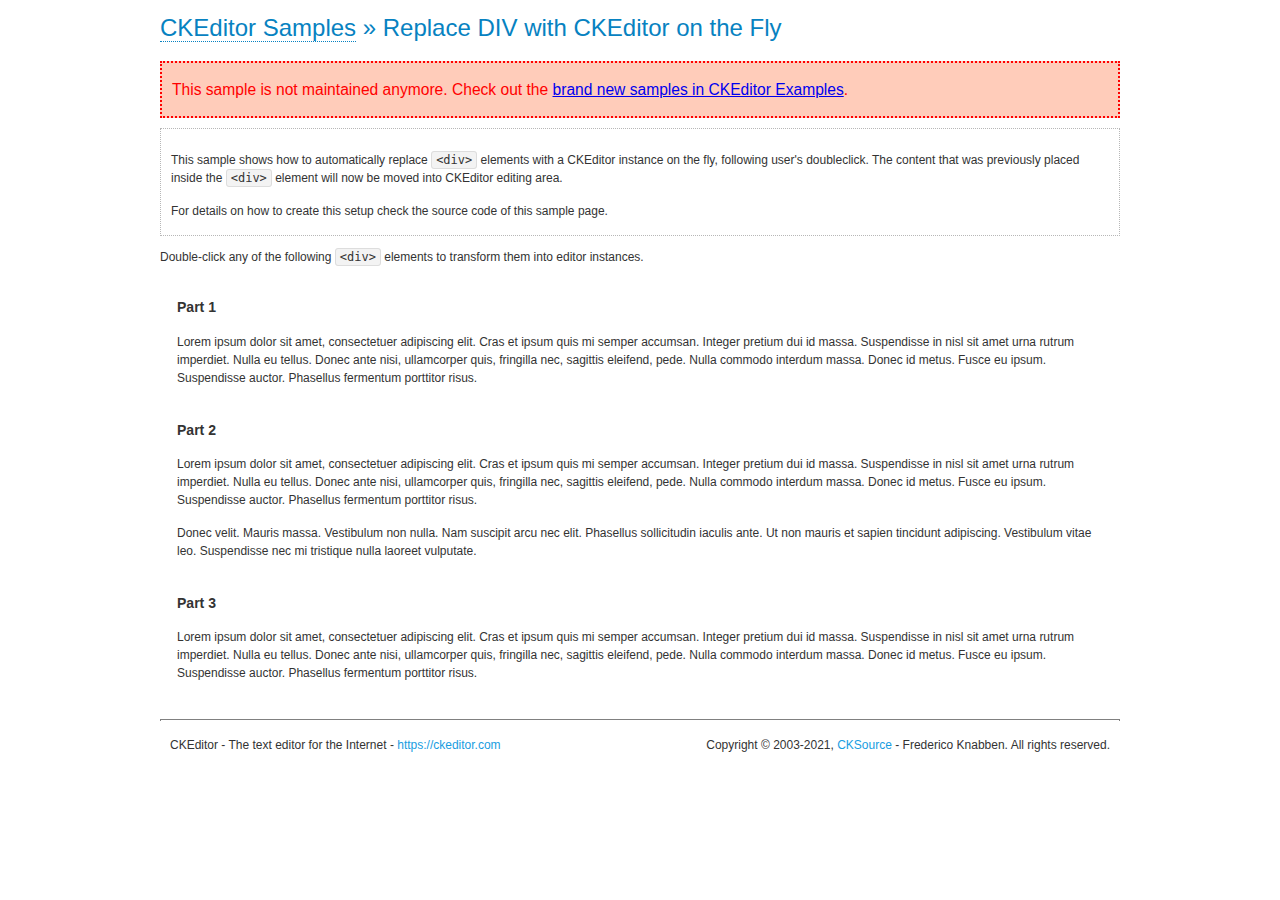
<file: public/ckeditor/samples/old/divreplace.html>
<!DOCTYPE html>
<!--
Copyright (c) 2003-2021, CKSource - Frederico Knabben. All rights reserved.
For licensing, see LICENSE.md or https://ckeditor.com/legal/ckeditor-oss-license
-->
<html lang="en">
<head>
	<meta charset="utf-8">
	<title>Replace DIV &mdash; CKEditor Sample</title>
	<script src="../../ckeditor.js"></script>
	<link href="sample.css" rel="stylesheet">
	<meta name="description" content="Try the latest sample of CKEditor 4 and learn more about customizing your WYSIWYG editor with endless possibilities.">
	<style>

		div.editable
		{
			border: solid 2px transparent;
			padding-left: 15px;
			padding-right: 15px;
		}

		div.editable:hover
		{
			border-color: black;
		}

	</style>
	<script>

		// Uncomment the following code to test the "Timeout Loading Method".
		// CKEDITOR.loadFullCoreTimeout = 5;

		window.onload = function() {
			// Listen to the double click event.
			if ( window.addEventListener )
				document.body.addEventListener( 'dblclick', onDoubleClick, false );
			else if ( window.attachEvent )
				document.body.attachEvent( 'ondblclick', onDoubleClick );

		};

		function onDoubleClick( ev ) {
			// Get the element which fired the event. This is not necessarily the
			// element to which the event has been attached.
			var element = ev.target || ev.srcElement;

			// Find out the div that holds this element.
			var name;

			do {
				element = element.parentNode;
			}
			while ( element && ( name = element.nodeName.toLowerCase() ) &&
				( name != 'div' || element.className.indexOf( 'editable' ) == -1 ) && name != 'body' );

			if ( name == 'div' && element.className.indexOf( 'editable' ) != -1 )
				replaceDiv( element );
		}

		var editor;

		function replaceDiv( div ) {
			if ( editor )
				editor.destroy();

			editor = CKEDITOR.replace( div );
		}

	</script>
</head>
<body>
	<h1 class="samples">
		<a href="index.html">CKEditor Samples</a> &raquo; Replace DIV with CKEditor on the Fly
	</h1>
	<div class="warning deprecated">
		This sample is not maintained anymore. Check out the <a href="https://ckeditor.com/docs/ckeditor4/latest/examples/index.html">brand new samples in CKEditor Examples</a>.
	</div>
	<div class="description">
		<p>
			This sample shows how to automatically replace <code>&lt;div&gt;</code> elements
			with a CKEditor instance on the fly, following user's doubleclick. The content
			that was previously placed inside the <code>&lt;div&gt;</code> element will now
			be moved into CKEditor editing area.
		</p>
		<p>
			For details on how to create this setup check the source code of this sample page.
		</p>
	</div>
	<p>
		Double-click any of the following <code>&lt;div&gt;</code> elements to transform them into
		editor instances.
	</p>
	<div class="editable">
		<h3>
			Part 1
		</h3>
		<p>
			Lorem ipsum dolor sit amet, consectetuer adipiscing elit. Cras et ipsum quis mi
			semper accumsan. Integer pretium dui id massa. Suspendisse in nisl sit amet urna
			rutrum imperdiet. Nulla eu tellus. Donec ante nisi, ullamcorper quis, fringilla
			nec, sagittis eleifend, pede. Nulla commodo interdum massa. Donec id metus. Fusce
			eu ipsum. Suspendisse auctor. Phasellus fermentum porttitor risus.
		</p>
	</div>
	<div class="editable">
		<h3>
			Part 2
		</h3>
		<p>
			Lorem ipsum dolor sit amet, consectetuer adipiscing elit. Cras et ipsum quis mi
			semper accumsan. Integer pretium dui id massa. Suspendisse in nisl sit amet urna
			rutrum imperdiet. Nulla eu tellus. Donec ante nisi, ullamcorper quis, fringilla
			nec, sagittis eleifend, pede. Nulla commodo interdum massa. Donec id metus. Fusce
			eu ipsum. Suspendisse auctor. Phasellus fermentum porttitor risus.
		</p>
		<p>
			Donec velit. Mauris massa. Vestibulum non nulla. Nam suscipit arcu nec elit. Phasellus
			sollicitudin iaculis ante. Ut non mauris et sapien tincidunt adipiscing. Vestibulum
			vitae leo. Suspendisse nec mi tristique nulla laoreet vulputate.
		</p>
	</div>
	<div class="editable">
		<h3>
			Part 3
		</h3>
		<p>
			Lorem ipsum dolor sit amet, consectetuer adipiscing elit. Cras et ipsum quis mi
			semper accumsan. Integer pretium dui id massa. Suspendisse in nisl sit amet urna
			rutrum imperdiet. Nulla eu tellus. Donec ante nisi, ullamcorper quis, fringilla
			nec, sagittis eleifend, pede. Nulla commodo interdum massa. Donec id metus. Fusce
			eu ipsum. Suspendisse auctor. Phasellus fermentum porttitor risus.
		</p>
	</div>
	<div id="footer">
		<hr>
		<p>
			CKEditor - The text editor for the Internet - <a class="samples" href="https://ckeditor.com/">https://ckeditor.com</a>
		</p>
		<p id="copy">
			Copyright &copy; 2003-2021, <a class="samples" href="https://cksource.com/">CKSource</a> - Frederico
			Knabben. All rights reserved.
		</p>
	</div>
</body>
</html>
</file>
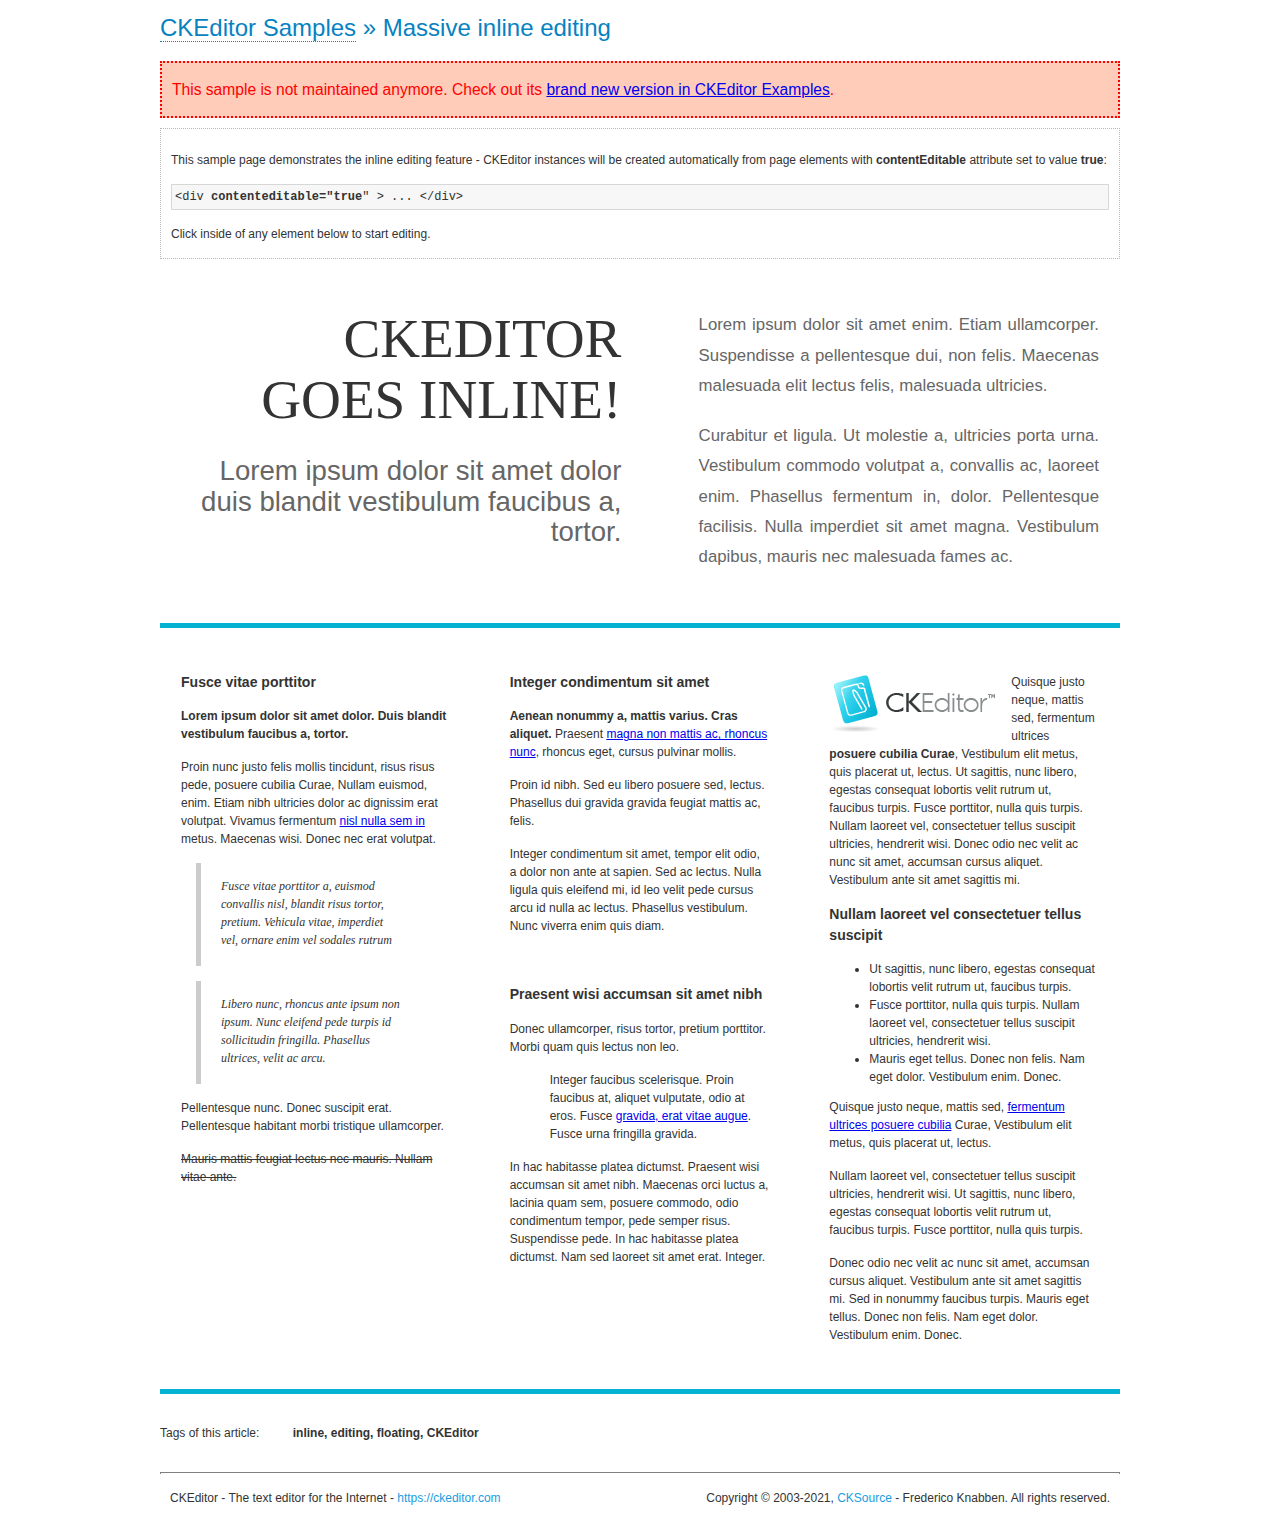
<file: public/ckeditor/samples/old/inlineall.html>
<!DOCTYPE html>
<!--
Copyright (c) 2003-2021, CKSource - Frederico Knabben. All rights reserved.
For licensing, see LICENSE.md or https://ckeditor.com/legal/ckeditor-oss-license
-->
<html lang="en">
<head>
	<meta charset="utf-8">
	<title>Massive inline editing &mdash; CKEditor Sample</title>
	<meta name="description" content="Try the latest sample of CKEditor 4 and learn more about customizing your WYSIWYG editor with endless possibilities.">
	<script src="../../ckeditor.js"></script>
	<script>

		// This code is generally not necessary, but it is here to demonstrate
		// how to customize specific editor instances on the fly. This fits well
		// this demo because we have editable elements (like headers) that
		// require less features.

		// The "instanceCreated" event is fired for every editor instance created.
		CKEDITOR.on( 'instanceCreated', function( event ) {
			var editor = event.editor,
				element = editor.element;

			// Customize editors for headers and tag list.
			// These editors don't need features like smileys, templates, iframes etc.
			if ( element.is( 'h1', 'h2', 'h3' ) || element.getAttribute( 'id' ) == 'taglist' ) {
				// Customize the editor configurations on "configLoaded" event,
				// which is fired after the configuration file loading and
				// execution. This makes it possible to change the
				// configurations before the editor initialization takes place.
				editor.on( 'configLoaded', function() {

					// Remove unnecessary plugins to make the editor simpler.
					editor.config.removePlugins = 'colorbutton,find,font,' +
						'forms,iframe,image,newpage,removeformat,' +
						'smiley,specialchar,stylescombo,templates';

					// Rearrange the layout of the toolbar.
					editor.config.toolbarGroups = [
						{ name: 'editing',		groups: [ 'basicstyles', 'links' ] },
						{ name: 'undo' },
						{ name: 'clipboard',	groups: [ 'selection', 'clipboard' ] },
						{ name: 'about' }
					];
				});
			}
		});

	</script>
	<link href="sample.css" rel="stylesheet">
	<style>

		/* The following styles are just to make the Page look nice. */

		/* Workaround to show Arial Black in Firefox. */
		@font-face
		{
			font-family: 'arial-black';
			src: local('Arial Black');
		}

		*[contenteditable="true"]
		{
			padding: 10px;
		}

		#container
		{
			width: 960px;
			margin: 30px auto 0;
		}

		#header
		{
			overflow: hidden;
			padding: 0 0 30px;
			border-bottom: 5px solid #05B2D2;
			position: relative;
		}

		#headerLeft,
		#headerRight
		{
			width: 49%;
			overflow: hidden;
		}

		#headerLeft
		{
			float: left;
			padding: 10px 1px 1px;
		}

		#headerLeft h2,
		#headerLeft h3
		{
			text-align: right;
			margin: 0;
			overflow: hidden;
			font-weight: normal;
		}

		#headerLeft h2
		{
			font-family: "Arial Black",arial-black;
			font-size: 4.6em;
			line-height: 1.1;
			text-transform: uppercase;
		}

		#headerLeft h3
		{
			font-size: 2.3em;
			line-height: 1.1;
			margin: .2em 0 0;
			color: #666;
		}

		#headerRight
		{
			float: right;
			padding: 1px;
		}

		#headerRight p
		{
			line-height: 1.8;
			text-align: justify;
			margin: 0;
		}

		#headerRight p + p
		{
			margin-top: 20px;
		}

		#headerRight > div
		{
			padding: 20px;
			margin: 0 0 0 30px;
			font-size: 1.4em;
			color: #666;
		}

		#columns
		{
			color: #333;
			overflow: hidden;
			padding: 20px 0;
		}

		#columns > div
		{
			float: left;
			width: 33.3%;
		}

		#columns #column1 > div
		{
			margin-left: 1px;
		}

		#columns #column3 > div
		{
			margin-right: 1px;
		}

		#columns > div > div
		{
			margin: 0px 10px;
			padding: 10px 20px;
		}

		#columns blockquote
		{
			margin-left: 15px;
		}

		#tagLine
		{
			border-top: 5px solid #05B2D2;
			padding-top: 20px;
		}

		#taglist {
			display: inline-block;
			margin-left: 20px;
			font-weight: bold;
			margin: 0 0 0 20px;
		}

	</style>
</head>
<body>
<div>
	<h1 class="samples"><a href="index.html">CKEditor Samples</a> &raquo; Massive inline editing</h1>
	<div class="warning deprecated">
		This sample is not maintained anymore. Check out its <a href="https://ckeditor.com/docs/ckeditor4/latest/examples/inline.html">brand new version in CKEditor Examples</a>.
	</div>
	<div class="description">
		<p>This sample page demonstrates the inline editing feature - CKEditor instances will be created automatically from page elements with <strong>contentEditable</strong> attribute set to value <strong>true</strong>:</p>
		<pre class="samples">&lt;div <strong>contenteditable="true</strong>" &gt; ... &lt;/div&gt;</pre>
		<p>Click inside of any element below to start editing.</p>
	</div>
</div>
<div id="container">
	<div id="header">
		<div id="headerLeft">
			<h2 id="sampleTitle" contenteditable="true">
				CKEditor<br> Goes Inline!
			</h2>
			<h3 contenteditable="true">
				Lorem ipsum dolor sit amet dolor duis blandit vestibulum faucibus a, tortor.
			</h3>
		</div>
		<div id="headerRight">
			<div contenteditable="true">
				<p>
					Lorem ipsum dolor sit amet enim. Etiam ullamcorper. Suspendisse a pellentesque dui, non felis. Maecenas malesuada elit lectus felis, malesuada ultricies.
				</p>
				<p>
					Curabitur et ligula. Ut molestie a, ultricies porta urna. Vestibulum commodo volutpat a, convallis ac, laoreet enim. Phasellus fermentum in, dolor. Pellentesque facilisis. Nulla imperdiet sit amet magna. Vestibulum dapibus, mauris nec malesuada fames ac.
				</p>
			</div>
		</div>
	</div>
	<div id="columns">
		<div id="column1">
			<div contenteditable="true">
				<h3>
					Fusce vitae porttitor
				</h3>
				<p>
					<strong>
						Lorem ipsum dolor sit amet dolor. Duis blandit vestibulum faucibus a, tortor.
					</strong>
				</p>
				<p>
					Proin nunc justo felis mollis tincidunt, risus risus pede, posuere cubilia Curae, Nullam euismod, enim. Etiam nibh ultricies dolor ac dignissim erat volutpat. Vivamus fermentum <a href="https://ckeditor.com/">nisl nulla sem in</a> metus. Maecenas wisi. Donec nec erat volutpat.
				</p>
				<blockquote>
					<p>
						Fusce vitae porttitor a, euismod convallis nisl, blandit risus tortor, pretium.
						Vehicula vitae, imperdiet vel, ornare enim vel sodales rutrum
					</p>
				</blockquote>
				<blockquote>
					<p>
						Libero nunc, rhoncus ante ipsum non ipsum. Nunc eleifend pede turpis id sollicitudin fringilla. Phasellus ultrices, velit ac arcu.
					</p>
				</blockquote>
				<p>Pellentesque nunc. Donec suscipit erat. Pellentesque habitant morbi tristique ullamcorper.</p>
				<p><s>Mauris mattis feugiat lectus nec mauris. Nullam vitae ante.</s></p>
			</div>
		</div>
		<div id="column2">
			<div contenteditable="true">
				<h3>
					Integer condimentum sit amet
				</h3>
				<p>
					<strong>Aenean nonummy a, mattis varius. Cras aliquet.</strong>
					Praesent <a href="https://ckeditor.com/">magna non mattis ac, rhoncus nunc</a>, rhoncus eget, cursus pulvinar mollis.</p>
				<p>Proin id nibh. Sed eu libero posuere sed, lectus. Phasellus dui gravida gravida feugiat mattis ac, felis.</p>
				<p>Integer condimentum sit amet, tempor elit odio, a dolor non ante at sapien. Sed ac lectus. Nulla ligula quis eleifend mi, id leo velit pede cursus arcu id nulla ac lectus. Phasellus vestibulum. Nunc viverra enim quis diam.</p>
			</div>
			<div contenteditable="true">
				<h3>
					Praesent wisi accumsan sit amet nibh
				</h3>
				<p>Donec ullamcorper, risus tortor, pretium porttitor. Morbi quam quis lectus non leo.</p>
				<p style="margin-left: 40px; ">Integer faucibus scelerisque. Proin faucibus at, aliquet vulputate, odio at eros. Fusce <a href="https://ckeditor.com/">gravida, erat vitae augue</a>. Fusce urna fringilla gravida.</p>
				<p>In hac habitasse platea dictumst. Praesent wisi accumsan sit amet nibh. Maecenas orci luctus a, lacinia quam sem, posuere commodo, odio condimentum tempor, pede semper risus. Suspendisse pede. In hac habitasse platea dictumst. Nam sed laoreet sit amet erat. Integer.</p>
			</div>
		</div>
		<div id="column3">
			<div contenteditable="true">
				<p>
					<img src="assets/inlineall/logo.png" alt="CKEditor logo" style="float:left">
				</p>
				<p>Quisque justo neque, mattis sed, fermentum ultrices <strong>posuere cubilia Curae</strong>, Vestibulum elit metus, quis placerat ut, lectus. Ut sagittis, nunc libero, egestas consequat lobortis velit rutrum ut, faucibus turpis. Fusce porttitor, nulla quis turpis. Nullam laoreet vel, consectetuer tellus suscipit ultricies, hendrerit wisi. Donec odio nec velit ac nunc sit amet, accumsan cursus aliquet. Vestibulum ante sit amet sagittis mi.</p>
				<h3>
					Nullam laoreet vel consectetuer tellus suscipit
				</h3>
				<ul>
					<li>Ut sagittis, nunc libero, egestas consequat lobortis velit rutrum ut, faucibus turpis.</li>
					<li>Fusce porttitor, nulla quis turpis. Nullam laoreet vel, consectetuer tellus suscipit ultricies, hendrerit wisi.</li>
					<li>Mauris eget tellus. Donec non felis. Nam eget dolor. Vestibulum enim. Donec.</li>
				</ul>
				<p>Quisque justo neque, mattis sed, <a href="https://ckeditor.com/">fermentum ultrices posuere cubilia</a> Curae, Vestibulum elit metus, quis placerat ut, lectus.</p>
				<p>Nullam laoreet vel, consectetuer tellus suscipit ultricies, hendrerit wisi. Ut sagittis, nunc libero, egestas consequat lobortis velit rutrum ut, faucibus turpis. Fusce porttitor, nulla quis turpis.</p>
				<p>Donec odio nec velit ac nunc sit amet, accumsan cursus aliquet. Vestibulum ante sit amet sagittis mi. Sed in nonummy faucibus turpis. Mauris eget tellus. Donec non felis. Nam eget dolor. Vestibulum enim. Donec.</p>
			</div>
		</div>
	</div>
	<div id="tagLine">
		Tags of this article:
		<p id="taglist" contenteditable="true">
			inline, editing, floating, CKEditor
		</p>
	</div>
</div>
<div id="footer">
	<hr>
	<p>
		CKEditor - The text editor for the Internet - <a class="samples" href="https://ckeditor.com/">
			https://ckeditor.com</a>
	</p>
	<p id="copy">
		Copyright &copy; 2003-2021, <a class="samples" href="https://cksource.com/">CKSource</a>
		- Frederico Knabben. All rights reserved.
	</p>
</div>
</body>
</html>
</file>
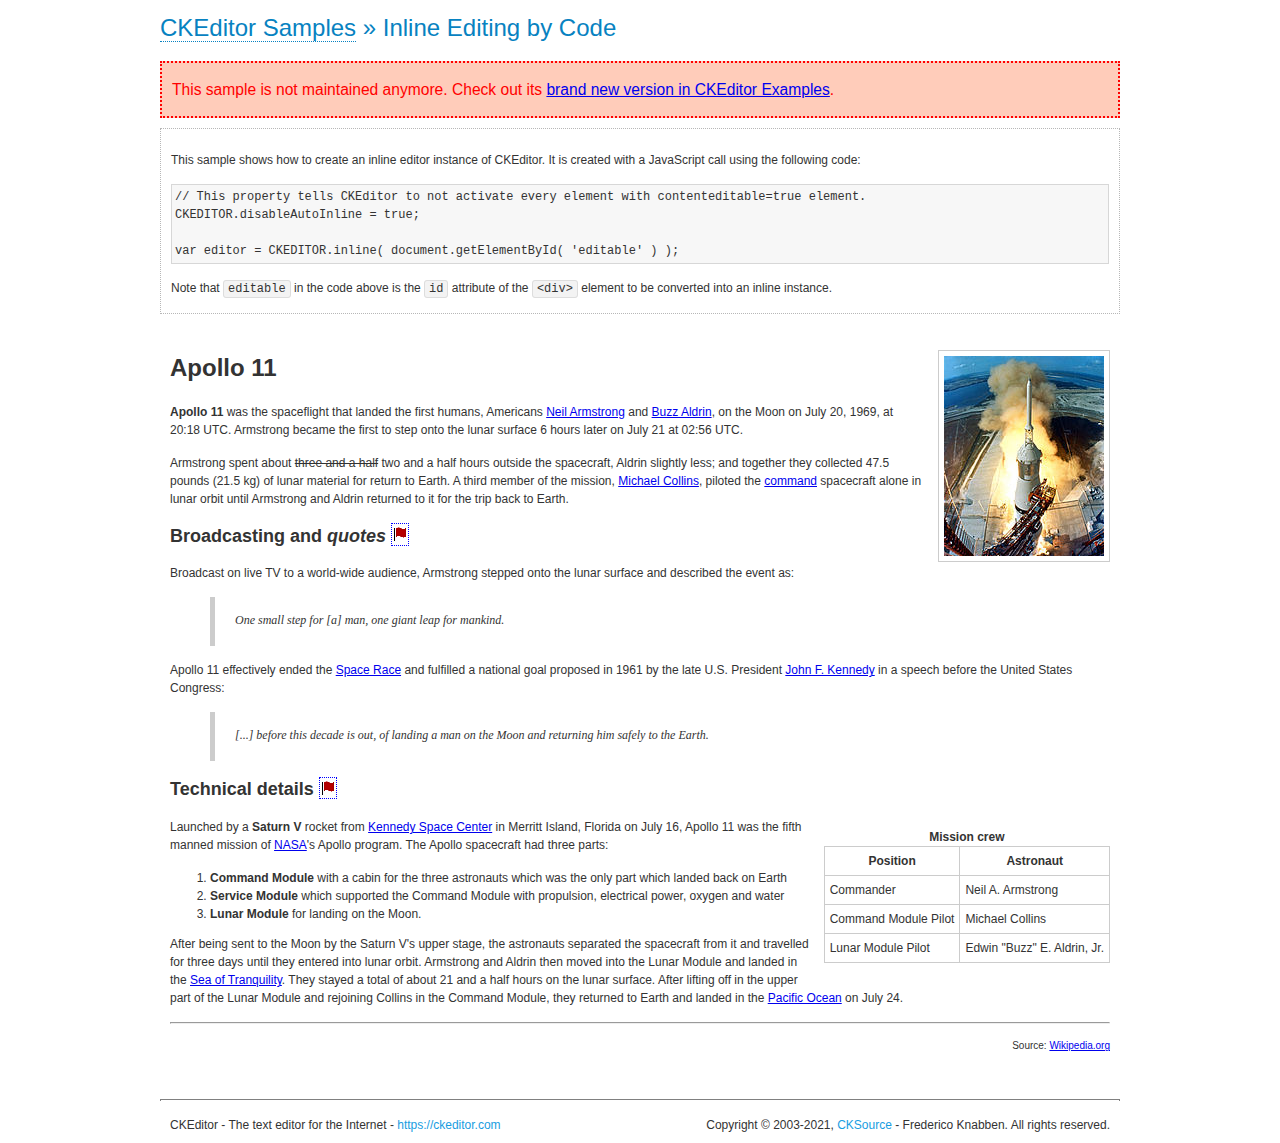
<file: public/ckeditor/samples/old/inlinebycode.html>
<!DOCTYPE html>
<!--
Copyright (c) 2003-2021, CKSource - Frederico Knabben. All rights reserved.
For licensing, see LICENSE.md or https://ckeditor.com/legal/ckeditor-oss-license
-->
<html lang="en">
<head>
	<meta charset="utf-8">
	<title>Inline Editing by Code &mdash; CKEditor Sample</title>
	<script src="../../ckeditor.js"></script>
	<link href="sample.css" rel="stylesheet">
	<meta name="description" content="Try the latest sample of CKEditor 4 and learn more about customizing your WYSIWYG editor with endless possibilities.">
	<style>

		#editable
		{
			padding: 10px;
			float: left;
		}

	</style>
</head>
<body>
	<h1 class="samples">
		<a href="index.html">CKEditor Samples</a> &raquo; Inline Editing by Code
	</h1>
	<div class="warning deprecated">
		This sample is not maintained anymore. Check out its <a href="https://ckeditor.com/docs/ckeditor4/latest/examples/inline.html">brand new version in CKEditor Examples</a>.
	</div>
	<div class="description">
		<p>
			This sample shows how to create an inline editor instance of CKEditor. It is created
			with a JavaScript call using the following code:
		</p>
<pre class="samples">
// This property tells CKEditor to not activate every element with contenteditable=true element.
CKEDITOR.disableAutoInline = true;

var editor = CKEDITOR.inline( document.getElementById( 'editable' ) );
</pre>
		<p>
			Note that <code>editable</code> in the code above is the <code>id</code>
			attribute of the <code>&lt;div&gt;</code> element to be converted into an inline instance.
		</p>
	</div>
	<div id="editable" contenteditable="true">
		<h1><img alt="Saturn V carrying Apollo 11" class="right" src="assets/sample.jpg" /> Apollo 11</h1>

		<p><b>Apollo 11</b> was the spaceflight that landed the first humans, Americans <a href="http://en.wikipedia.org/wiki/Neil_Armstrong" title="Neil Armstrong">Neil Armstrong</a> and <a href="http://en.wikipedia.org/wiki/Buzz_Aldrin" title="Buzz Aldrin">Buzz Aldrin</a>, on the Moon on July 20, 1969, at 20:18 UTC. Armstrong became the first to step onto the lunar surface 6 hours later on July 21 at 02:56 UTC.</p>

		<p>Armstrong spent about <s>three and a half</s> two and a half hours outside the spacecraft, Aldrin slightly less; and together they collected 47.5 pounds (21.5&nbsp;kg) of lunar material for return to Earth. A third member of the mission, <a href="http://en.wikipedia.org/wiki/Michael_Collins_(astronaut)" title="Michael Collins (astronaut)">Michael Collins</a>, piloted the <a href="http://en.wikipedia.org/wiki/Apollo_Command/Service_Module" title="Apollo Command/Service Module">command</a> spacecraft alone in lunar orbit until Armstrong and Aldrin returned to it for the trip back to Earth.</p>

		<h2>Broadcasting and <em>quotes</em> <a id="quotes" name="quotes"></a></h2>

		<p>Broadcast on live TV to a world-wide audience, Armstrong stepped onto the lunar surface and described the event as:</p>

		<blockquote>
			<p>One small step for [a] man, one giant leap for mankind.</p>
		</blockquote>

		<p>Apollo 11 effectively ended the <a href="http://en.wikipedia.org/wiki/Space_Race" title="Space Race">Space Race</a> and fulfilled a national goal proposed in 1961 by the late U.S. President <a href="http://en.wikipedia.org/wiki/John_F._Kennedy" title="John F. Kennedy">John F. Kennedy</a> in a speech before the United States Congress:</p>

		<blockquote>
			<p>[...] before this decade is out, of landing a man on the Moon and returning him safely to the Earth.</p>
		</blockquote>

		<h2>Technical details <a id="tech-details" name="tech-details"></a></h2>

		<table align="right" border="1" bordercolor="#ccc" cellpadding="5" cellspacing="0" style="border-collapse:collapse;margin:10px 0 10px 15px;">
			<caption><strong>Mission crew</strong></caption>
			<thead>
			<tr>
				<th scope="col">Position</th>
				<th scope="col">Astronaut</th>
			</tr>
			</thead>
			<tbody>
			<tr>
				<td>Commander</td>
				<td>Neil A. Armstrong</td>
			</tr>
			<tr>
				<td>Command Module Pilot</td>
				<td>Michael Collins</td>
			</tr>
			<tr>
				<td>Lunar Module Pilot</td>
				<td>Edwin &quot;Buzz&quot; E. Aldrin, Jr.</td>
			</tr>
			</tbody>
		</table>

		<p>Launched by a <strong>Saturn V</strong> rocket from <a href="http://en.wikipedia.org/wiki/Kennedy_Space_Center" title="Kennedy Space Center">Kennedy Space Center</a> in Merritt Island, Florida on July 16, Apollo 11 was the fifth manned mission of <a href="http://en.wikipedia.org/wiki/NASA" title="NASA">NASA</a>&#39;s Apollo program. The Apollo spacecraft had three parts:</p>

		<ol>
			<li><strong>Command Module</strong> with a cabin for the three astronauts which was the only part which landed back on Earth</li>
			<li><strong>Service Module</strong> which supported the Command Module with propulsion, electrical power, oxygen and water</li>
			<li><strong>Lunar Module</strong> for landing on the Moon.</li>
		</ol>

		<p>After being sent to the Moon by the Saturn V&#39;s upper stage, the astronauts separated the spacecraft from it and travelled for three days until they entered into lunar orbit. Armstrong and Aldrin then moved into the Lunar Module and landed in the <a href="http://en.wikipedia.org/wiki/Mare_Tranquillitatis" title="Mare Tranquillitatis">Sea of Tranquility</a>. They stayed a total of about 21 and a half hours on the lunar surface. After lifting off in the upper part of the Lunar Module and rejoining Collins in the Command Module, they returned to Earth and landed in the <a href="http://en.wikipedia.org/wiki/Pacific_Ocean" title="Pacific Ocean">Pacific Ocean</a> on July 24.</p>

		<hr />
		<p style="text-align: right;"><small>Source: <a href="http://en.wikipedia.org/wiki/Apollo_11">Wikipedia.org</a></small></p>
	</div>

	<script>
		// We need to turn off the automatic editor creation first.
		CKEDITOR.disableAutoInline = true;

		var editor = CKEDITOR.inline( 'editable' );
	</script>
	<div id="footer">
		<hr>
		<p contenteditable="true">
			CKEditor - The text editor for the Internet - <a class="samples" href="https://ckeditor.com/">
				https://ckeditor.com</a>
		</p>
		<p id="copy">
			Copyright &copy; 2003-2021, <a class="samples" href="https://cksource.com/">CKSource</a>
			- Frederico Knabben. All rights reserved.
		</p>
	</div>
</body>
</html>
</file>
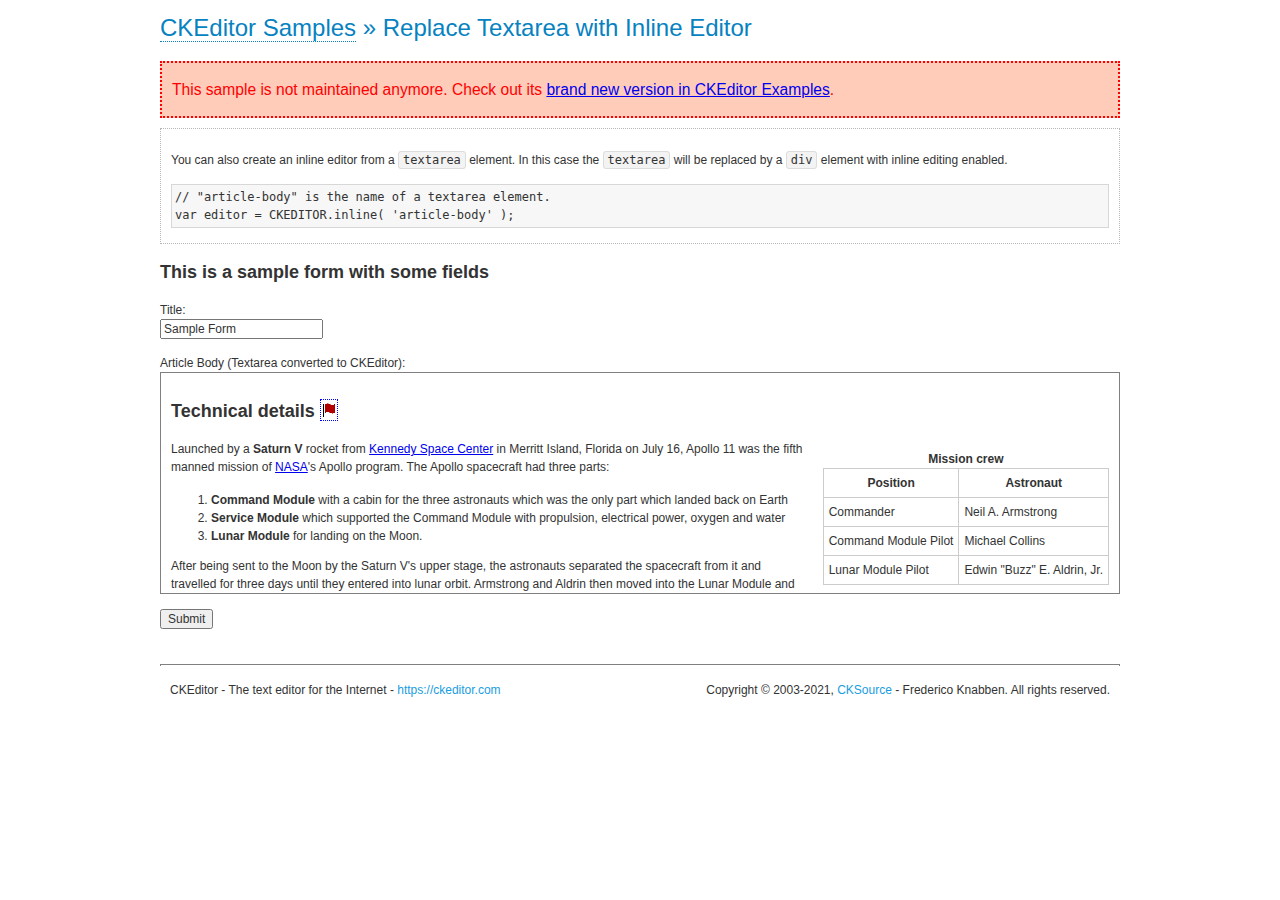
<file: public/ckeditor/samples/old/inlinetextarea.html>
<!DOCTYPE html>
<!--
Copyright (c) 2003-2021, CKSource - Frederico Knabben. All rights reserved.
For licensing, see LICENSE.md or https://ckeditor.com/legal/ckeditor-oss-license
-->
<html lang="en">
<head>
	<meta charset="utf-8">
	<title>Replace Textarea with Inline Editor &mdash; CKEditor Sample</title>
	<script src="../../ckeditor.js"></script>
	<link href="sample.css" rel="stylesheet">
	<meta name="description" content="Try the latest sample of CKEditor 4 and learn more about customizing your WYSIWYG editor with endless possibilities.">
	<style>

		/* Style the CKEditor element to look like a textfield */
		.cke_textarea_inline
		{
			padding: 10px;
			height: 200px;
			overflow: auto;

			border: 1px solid gray;
			-webkit-appearance: textfield;
		}

	</style>
</head>
<body>
	<h1 class="samples">
		<a href="index.html">CKEditor Samples</a> &raquo; Replace Textarea with Inline Editor
	</h1>
	<div class="warning deprecated">
		This sample is not maintained anymore. Check out its <a href="https://ckeditor.com/docs/ckeditor4/latest/examples/inline.html">brand new version in CKEditor Examples</a>.
	</div>
	<div class="description">
		<p>
			You can also create an inline editor from a <code>textarea</code>
			element. In this case the <code>textarea</code> will be replaced
			by a <code>div</code> element with inline editing enabled.
		</p>
<pre class="samples">
// "article-body" is the name of a textarea element.
var editor = CKEDITOR.inline( 'article-body' );
</pre>
	</div>
	<form action="sample_posteddata.php" method="post">
		<h2>This is a sample form with some fields</h2>
		<p>
			Title:<br>
			<input type="text" name="title" value="Sample Form"></p>
		<p>
			Article Body (Textarea converted to CKEditor):<br>
			<textarea name="article-body" style="height: 200px">
				&lt;h2&gt;Technical details &lt;a id="tech-details" name="tech-details"&gt;&lt;/a&gt;&lt;/h2&gt;

				&lt;table align="right" border="1" bordercolor="#ccc" cellpadding="5" cellspacing="0" style="border-collapse:collapse;margin:10px 0 10px 15px;"&gt;
					&lt;caption&gt;&lt;strong&gt;Mission crew&lt;/strong&gt;&lt;/caption&gt;
					&lt;thead&gt;
					&lt;tr&gt;
						&lt;th scope="col"&gt;Position&lt;/th&gt;
						&lt;th scope="col"&gt;Astronaut&lt;/th&gt;
					&lt;/tr&gt;
					&lt;/thead&gt;
					&lt;tbody&gt;
					&lt;tr&gt;
						&lt;td&gt;Commander&lt;/td&gt;
						&lt;td&gt;Neil A. Armstrong&lt;/td&gt;
					&lt;/tr&gt;
					&lt;tr&gt;
						&lt;td&gt;Command Module Pilot&lt;/td&gt;
						&lt;td&gt;Michael Collins&lt;/td&gt;
					&lt;/tr&gt;
					&lt;tr&gt;
						&lt;td&gt;Lunar Module Pilot&lt;/td&gt;
						&lt;td&gt;Edwin &quot;Buzz&quot; E. Aldrin, Jr.&lt;/td&gt;
					&lt;/tr&gt;
					&lt;/tbody&gt;
				&lt;/table&gt;

				&lt;p&gt;Launched by a &lt;strong&gt;Saturn V&lt;/strong&gt; rocket from &lt;a href="http://en.wikipedia.org/wiki/Kennedy_Space_Center" title="Kennedy Space Center"&gt;Kennedy Space Center&lt;/a&gt; in Merritt Island, Florida on July 16, Apollo 11 was the fifth manned mission of &lt;a href="http://en.wikipedia.org/wiki/NASA" title="NASA"&gt;NASA&lt;/a&gt;&#39;s Apollo program. The Apollo spacecraft had three parts:&lt;/p&gt;

				&lt;ol&gt;
					&lt;li&gt;&lt;strong&gt;Command Module&lt;/strong&gt; with a cabin for the three astronauts which was the only part which landed back on Earth&lt;/li&gt;
					&lt;li&gt;&lt;strong&gt;Service Module&lt;/strong&gt; which supported the Command Module with propulsion, electrical power, oxygen and water&lt;/li&gt;
					&lt;li&gt;&lt;strong&gt;Lunar Module&lt;/strong&gt; for landing on the Moon.&lt;/li&gt;
				&lt;/ol&gt;

				&lt;p&gt;After being sent to the Moon by the Saturn V&#39;s upper stage, the astronauts separated the spacecraft from it and travelled for three days until they entered into lunar orbit. Armstrong and Aldrin then moved into the Lunar Module and landed in the &lt;a href="http://en.wikipedia.org/wiki/Mare_Tranquillitatis" title="Mare Tranquillitatis"&gt;Sea of Tranquility&lt;/a&gt;. They stayed a total of about 21 and a half hours on the lunar surface. After lifting off in the upper part of the Lunar Module and rejoining Collins in the Command Module, they returned to Earth and landed in the &lt;a href="http://en.wikipedia.org/wiki/Pacific_Ocean" title="Pacific Ocean"&gt;Pacific Ocean&lt;/a&gt; on July 24.&lt;/p&gt;

				&lt;hr /&gt;
				&lt;p style="text-align: right;"&gt;&lt;small&gt;Source: &lt;a href="http://en.wikipedia.org/wiki/Apollo_11"&gt;Wikipedia.org&lt;/a&gt;&lt;/small&gt;&lt;/p&gt;
			</textarea>
		</p>
		<p>
			<input type="submit" value="Submit">
		</p>
	</form>

	<script>
		CKEDITOR.inline( 'article-body' );
	</script>
	<div id="footer">
		<hr>
		<p>
			CKEditor - The text editor for the Internet - <a class="samples" href="https://ckeditor.com/">
				https://ckeditor.com</a>
		</p>
		<p id="copy">
			Copyright &copy; 2003-2021, <a class="samples" href="https://cksource.com/">CKSource</a>
			- Frederico Knabben. All rights reserved.
		</p>
	</div>
</body>
</html>
</file>
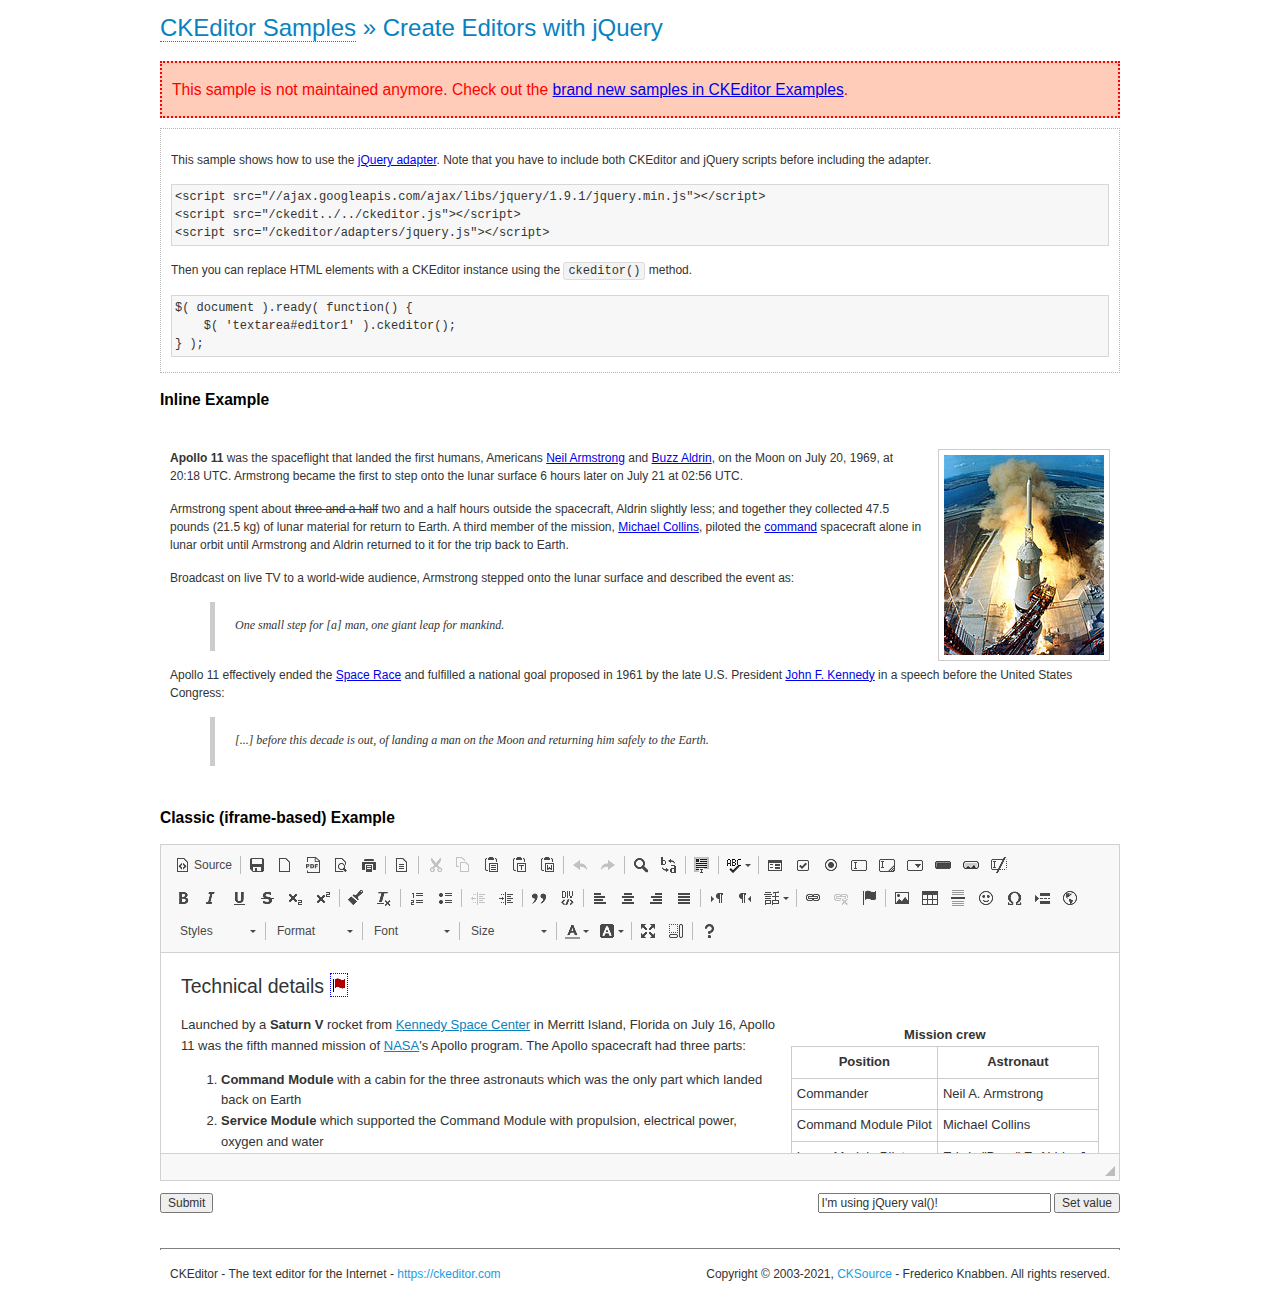
<file: public/ckeditor/samples/old/jquery.html>
<!DOCTYPE html>
<!--
Copyright (c) 2003-2021, CKSource - Frederico Knabben. All rights reserved.
For licensing, see LICENSE.md or https://ckeditor.com/legal/ckeditor-oss-license
-->
<html lang="en">
<head>
	<meta charset="utf-8">
	<title>jQuery Adapter &mdash; CKEditor Sample</title>
	<script src="http://code.jquery.com/jquery-1.11.0.min.js"></script>
	<script src="../../ckeditor.js"></script>
	<script src="../../adapters/jquery.js"></script>
	<link href="sample.css" rel="stylesheet">
	<meta name="description" content="Try the latest sample of CKEditor 4 and learn more about customizing your WYSIWYG editor with endless possibilities.">
	<style>

		#editable
		{
			padding: 10px;
			float: left;
		}

	</style>
	<script>

		CKEDITOR.disableAutoInline = true;

		$( document ).ready( function() {
			$( '#editor1' ).ckeditor(); // Use CKEDITOR.replace() if element is <textarea>.
			$( '#editable' ).ckeditor(); // Use CKEDITOR.inline().
		} );

		function setValue() {
			$( '#editor1' ).val( $( 'input#val' ).val() );
		}

	</script>
</head>
<body>
	<h1 class="samples">
		<a href="index.html" id="a-test">CKEditor Samples</a> &raquo; Create Editors with jQuery
	</h1>
	<div class="warning deprecated">
		This sample is not maintained anymore. Check out the <a href="https://ckeditor.com/docs/ckeditor4/latest/examples/index.html">brand new samples in CKEditor Examples</a>.
	</div>
	<form action="sample_posteddata.php" method="post">
		<div class="description">
			<p>
				This sample shows how to use the <a href="https://ckeditor.com/docs/ckeditor4/latest/guide/dev_jquery.html">jQuery adapter</a>.
				Note that you have to include both CKEditor and jQuery scripts before including the adapter.
			</p>

<pre class="samples">
&lt;script src="//ajax.googleapis.com/ajax/libs/jquery/1.9.1/jquery.min.js"&gt;&lt;/script&gt;
&lt;script src="/ckedit../../ckeditor.js"&gt;&lt;/script&gt;
&lt;script src="/ckeditor/adapters/jquery.js"&gt;&lt;/script&gt;
</pre>

			<p>Then you can replace HTML elements with a CKEditor instance using the <code>ckeditor()</code> method.</p>

<pre class="samples">
$( document ).ready( function() {
	$( 'textarea#editor1' ).ckeditor();
} );
</pre>
		</div>

		<h2 class="samples">Inline Example</h2>

		<div id="editable" contenteditable="true">
			<p><img alt="Saturn V carrying Apollo 11" class="right" src="assets/sample.jpg"/><b>Apollo 11</b> was the spaceflight that landed the first humans, Americans <a href="http://en.wikipedia.org/wiki/Neil_Armstrong" title="Neil Armstrong">Neil Armstrong</a> and <a href="http://en.wikipedia.org/wiki/Buzz_Aldrin" title="Buzz Aldrin">Buzz Aldrin</a>, on the Moon on July 20, 1969, at 20:18 UTC. Armstrong became the first to step onto the lunar surface 6 hours later on July 21 at 02:56 UTC.</p>
			<p>Armstrong spent about <s>three and a half</s> two and a half hours outside the spacecraft, Aldrin slightly less; and together they collected 47.5 pounds (21.5&nbsp;kg) of lunar material for return to Earth. A third member of the mission, <a href="http://en.wikipedia.org/wiki/Michael_Collins_(astronaut)" title="Michael Collins (astronaut)">Michael Collins</a>, piloted the <a href="http://en.wikipedia.org/wiki/Apollo_Command/Service_Module" title="Apollo Command/Service Module">command</a> spacecraft alone in lunar orbit until Armstrong and Aldrin returned to it for the trip back to Earth.
			<p>Broadcast on live TV to a world-wide audience, Armstrong stepped onto the lunar surface and described the event as:</p>
			<blockquote><p>One small step for [a] man, one giant leap for mankind.</p></blockquote> <p>Apollo 11 effectively ended the <a href="http://en.wikipedia.org/wiki/Space_Race" title="Space Race">Space Race</a> and fulfilled a national goal proposed in 1961 by the late U.S. President <a href="http://en.wikipedia.org/wiki/John_F._Kennedy" title="John F. Kennedy">John F. Kennedy</a> in a speech before the United States Congress:</p> <blockquote><p>[...] before this decade is out, of landing a man on the Moon and returning him safely to the Earth.</p></blockquote>
		</div>

		<br style="clear: both">

		<h2 class="samples">Classic (iframe-based) Example</h2>

		<textarea cols="80" id="editor1" name="editor1" rows="10">
			&lt;h2&gt;Technical details &lt;a id=&quot;tech-details&quot; name=&quot;tech-details&quot;&gt;&lt;/a&gt;&lt;/h2&gt; &lt;table align=&quot;right&quot; border=&quot;1&quot; bordercolor=&quot;#ccc&quot; cellpadding=&quot;5&quot; cellspacing=&quot;0&quot; style=&quot;border-collapse:collapse;margin:10px 0 10px 15px;&quot;&gt; &lt;caption&gt;&lt;strong&gt;Mission crew&lt;/strong&gt;&lt;/caption&gt; &lt;thead&gt; &lt;tr&gt; &lt;th scope=&quot;col&quot;&gt;Position&lt;/th&gt; &lt;th scope=&quot;col&quot;&gt;Astronaut&lt;/th&gt; &lt;/tr&gt; &lt;/thead&gt; &lt;tbody&gt; &lt;tr&gt; &lt;td&gt;Commander&lt;/td&gt; &lt;td&gt;Neil A. Armstrong&lt;/td&gt; &lt;/tr&gt; &lt;tr&gt; &lt;td&gt;Command Module Pilot&lt;/td&gt; &lt;td&gt;Michael Collins&lt;/td&gt; &lt;/tr&gt; &lt;tr&gt; &lt;td&gt;Lunar Module Pilot&lt;/td&gt; &lt;td&gt;Edwin &amp;quot;Buzz&amp;quot; E. Aldrin, Jr.&lt;/td&gt; &lt;/tr&gt; &lt;/tbody&gt; &lt;/table&gt; &lt;p&gt;Launched by a &lt;strong&gt;Saturn V&lt;/strong&gt; rocket from &lt;a href=&quot;http://en.wikipedia.org/wiki/Kennedy_Space_Center&quot; title=&quot;Kennedy Space Center&quot;&gt;Kennedy Space Center&lt;/a&gt; in Merritt Island, Florida on July 16, Apollo 11 was the fifth manned mission of &lt;a href=&quot;http://en.wikipedia.org/wiki/NASA&quot; title=&quot;NASA&quot;&gt;NASA&lt;/a&gt;&amp;#39;s Apollo program. The Apollo spacecraft had three parts:&lt;/p&gt; &lt;ol&gt; &lt;li&gt;&lt;strong&gt;Command Module&lt;/strong&gt; with a cabin for the three astronauts which was the only part which landed back on Earth&lt;/li&gt; &lt;li&gt;&lt;strong&gt;Service Module&lt;/strong&gt; which supported the Command Module with propulsion, electrical power, oxygen and water&lt;/li&gt; &lt;li&gt;&lt;strong&gt;Lunar Module&lt;/strong&gt; for landing on the Moon.&lt;/li&gt; &lt;/ol&gt; &lt;p&gt;After being sent to the Moon by the Saturn V&amp;#39;s upper stage, the astronauts separated the spacecraft from it and travelled for three days until they entered into lunar orbit. Armstrong and Aldrin then moved into the Lunar Module and landed in the &lt;a href=&quot;http://en.wikipedia.org/wiki/Mare_Tranquillitatis&quot; title=&quot;Mare Tranquillitatis&quot;&gt;Sea of Tranquility&lt;/a&gt;. They stayed a total of about 21 and a half hours on the lunar surface. After lifting off in the upper part of the Lunar Module and rejoining Collins in the Command Module, they returned to Earth and landed in the &lt;a href=&quot;http://en.wikipedia.org/wiki/Pacific_Ocean&quot; title=&quot;Pacific Ocean&quot;&gt;Pacific Ocean&lt;/a&gt; on July 24.&lt;/p&gt; &lt;hr/&gt; &lt;p style=&quot;text-align: right;&quot;&gt;&lt;small&gt;Source: &lt;a href=&quot;http://en.wikipedia.org/wiki/Apollo_11&quot;&gt;Wikipedia.org&lt;/a&gt;&lt;/small&gt;&lt;/p&gt;
		</textarea>

		<p style="overflow: hidden">
			<input style="float: left" type="submit" value="Submit">
			<span style="float: right">
				<input type="text" id="val" value="I'm using jQuery val()!" size="30">
				<input onclick="setValue();" type="button" value="Set value">
			</span>
		</p>
	</form>
	<div id="footer">
		<hr>
		<p>
			CKEditor - The text editor for the Internet - <a class="samples" href="https://ckeditor.com/">https://ckeditor.com</a>
		</p>
		<p id="copy">
			Copyright &copy; 2003-2021, <a class="samples" href="https://cksource.com/">CKSource</a> - Frederico
			Knabben. All rights reserved.
		</p>
	</div>
</body>
</html>
</file>
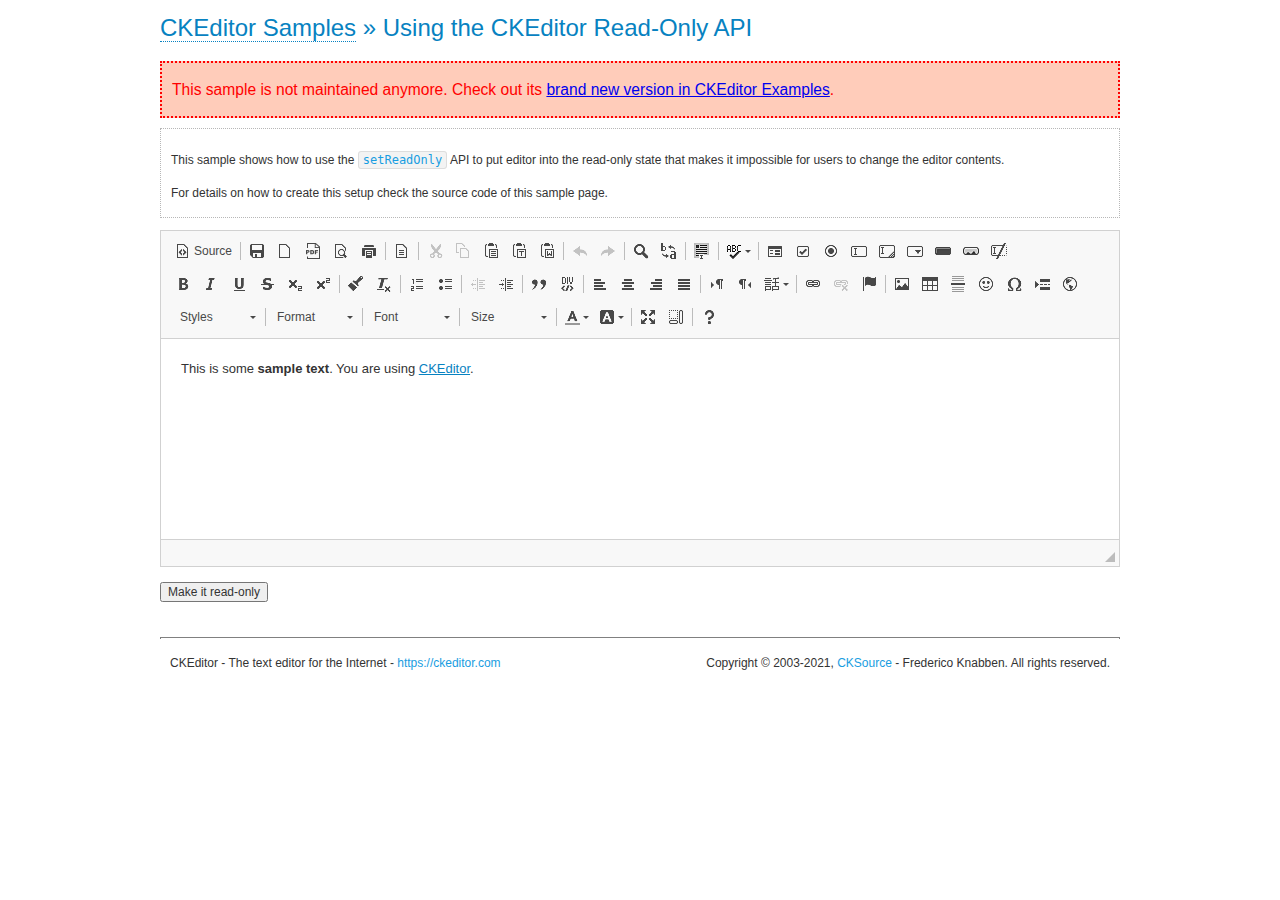
<file: public/ckeditor/samples/old/readonly.html>
<!DOCTYPE html>
<!--
Copyright (c) 2003-2021, CKSource - Frederico Knabben. All rights reserved.
For licensing, see LICENSE.md or https://ckeditor.com/legal/ckeditor-oss-license
-->
<html lang="en">
<head>
	<meta charset="utf-8">
	<title>Using the CKEditor Read-Only API &mdash; CKEditor Sample</title>
	<script src="../../ckeditor.js"></script>
	<link rel="stylesheet" href="sample.css">
	<meta name="description" content="Try the latest sample of CKEditor 4 and learn more about customizing your WYSIWYG editor with endless possibilities.">
	<script>

		var editor;

		// The instanceReady event is fired, when an instance of CKEditor has finished
		// its initialization.
		CKEDITOR.on( 'instanceReady', function( ev ) {
			editor = ev.editor;

			// Show this "on" button.
			document.getElementById( 'readOnlyOn' ).style.display = '';

			// Event fired when the readOnly property changes.
			editor.on( 'readOnly', function() {
				document.getElementById( 'readOnlyOn' ).style.display = this.readOnly ? 'none' : '';
				document.getElementById( 'readOnlyOff' ).style.display = this.readOnly ? '' : 'none';
			});
		});

		function toggleReadOnly( isReadOnly ) {
			// Change the read-only state of the editor.
			// https://ckeditor.com/docs/ckeditor4/latest/api/CKEDITOR_editor.html#method-setReadOnly
			editor.setReadOnly( isReadOnly );
		}

	</script>
</head>
<body>
	<h1 class="samples">
		<a href="index.html">CKEditor Samples</a> &raquo; Using the CKEditor Read-Only API
	</h1>
	<div class="warning deprecated">
		This sample is not maintained anymore. Check out its <a href="https://ckeditor.com/docs/ckeditor4/latest/examples/readonly.html">brand new version in CKEditor Examples</a>.
	</div>
	<div class="description">
		<p>
			This sample shows how to use the
			<code><a class="samples" href="https://ckeditor.com/docs/ckeditor4/latest/api/CKEDITOR_editor.html#method-setReadOnly">setReadOnly</a></code>
			API to put editor into the read-only state that makes it impossible for users to change the editor contents.
		</p>
		<p>
			For details on how to create this setup check the source code of this sample page.
		</p>
	</div>
	<form action="sample_posteddata.php" method="post">
		<p>
			<textarea class="ckeditor" id="editor1" name="editor1" cols="100" rows="10">&lt;p&gt;This is some &lt;strong&gt;sample text&lt;/strong&gt;. You are using &lt;a href="https://ckeditor.com/"&gt;CKEditor&lt;/a&gt;.&lt;/p&gt;</textarea>
		</p>
		<p>
			<input id="readOnlyOn" onclick="toggleReadOnly();" type="button" value="Make it read-only" style="display:none">
			<input id="readOnlyOff" onclick="toggleReadOnly( false );" type="button" value="Make it editable again" style="display:none">
		</p>
	</form>
	<div id="footer">
		<hr>
		<p>
			CKEditor - The text editor for the Internet - <a class="samples" href="https://ckeditor.com/">https://ckeditor.com</a>
		</p>
		<p id="copy">
			Copyright &copy; 2003-2021, <a class="samples" href="https://cksource.com/">CKSource</a> - Frederico
			Knabben. All rights reserved.
		</p>
	</div>
</body>
</html>
</file>
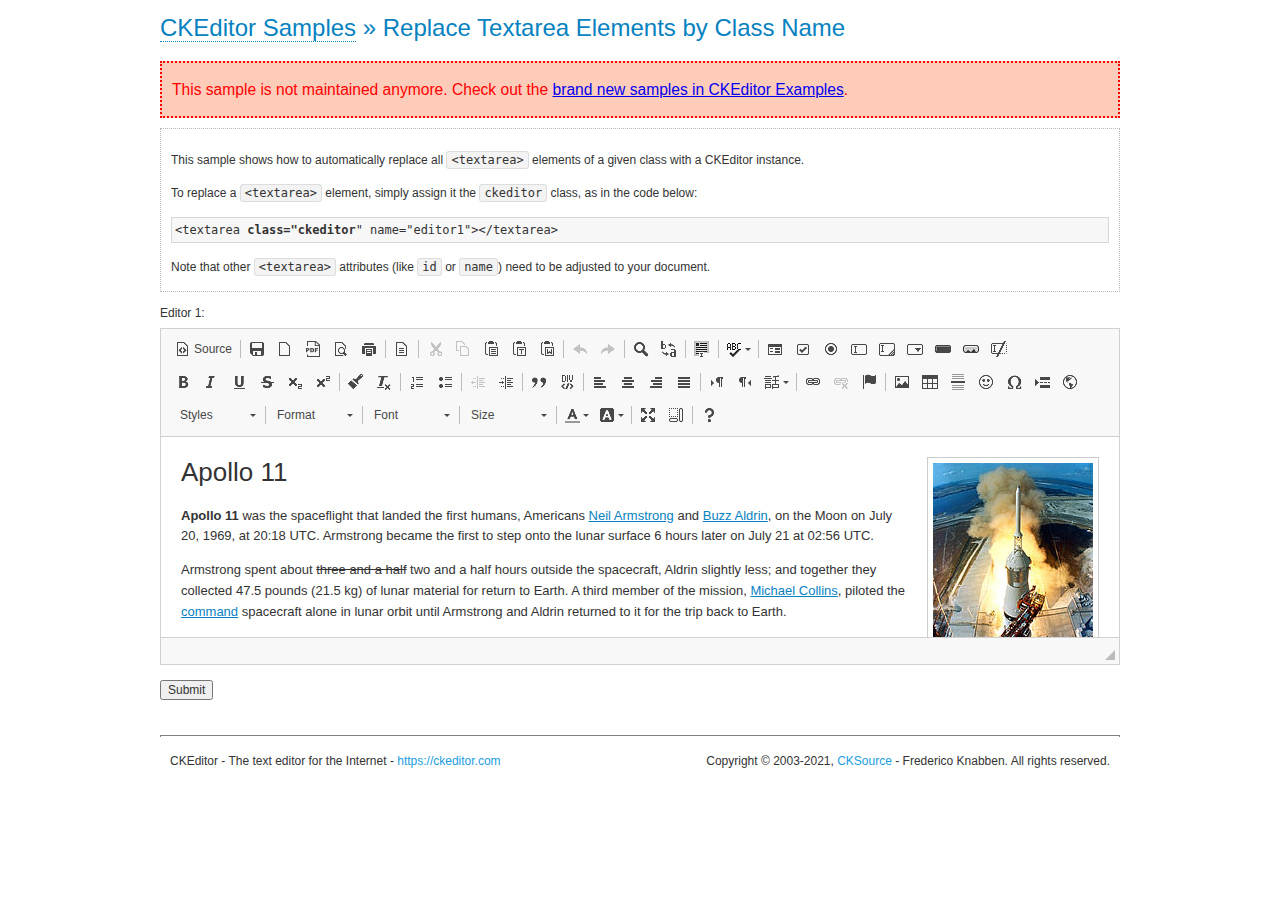
<file: public/ckeditor/samples/old/replacebyclass.html>
<!DOCTYPE html>
<!--
Copyright (c) 2003-2021, CKSource - Frederico Knabben. All rights reserved.
For licensing, see LICENSE.md or https://ckeditor.com/legal/ckeditor-oss-license
-->
<html lang="en">
<head>
	<meta charset="utf-8">
	<title>Replace Textareas by Class Name &mdash; CKEditor Sample</title>
	<script src="../../ckeditor.js"></script>
	<link rel="stylesheet" href="sample.css">
	<meta name="description" content="Try the latest sample of CKEditor 4 and learn more about customizing your WYSIWYG editor with endless possibilities.">
</head>
<body>
	<h1 class="samples">
		<a href="index.html">CKEditor Samples</a> &raquo; Replace Textarea Elements by Class Name
	</h1>
	<div class="warning deprecated">
		This sample is not maintained anymore. Check out the <a href="https://ckeditor.com/docs/ckeditor4/latest/examples/index.html">brand new samples in CKEditor Examples</a>.
	</div>
	<div class="description">
		<p>
			This sample shows how to automatically replace all <code>&lt;textarea&gt;</code> elements
			of a given class with a CKEditor instance.
		</p>
		<p>
			To replace a <code>&lt;textarea&gt;</code> element, simply assign it the <code>ckeditor</code>
			class, as in the code below:
		</p>
<pre class="samples">
&lt;textarea <strong>class="ckeditor</strong>" name="editor1"&gt;&lt;/textarea&gt;
</pre>
		<p>
			Note that other <code>&lt;textarea&gt;</code> attributes (like <code>id</code> or <code>name</code>) need to be adjusted to your document.
		</p>
	</div>
	<form action="sample_posteddata.php" method="post">
		<p>
			<label for="editor1">
				Editor 1:
			</label>
			<textarea class="ckeditor" cols="80" id="editor1" name="editor1" rows="10">
				&lt;h1&gt;&lt;img alt=&quot;Saturn V carrying Apollo 11&quot; class=&quot;right&quot; src=&quot;assets/sample.jpg&quot;/&gt; Apollo 11&lt;/h1&gt; &lt;p&gt;&lt;b&gt;Apollo 11&lt;/b&gt; was the spaceflight that landed the first humans, Americans &lt;a href=&quot;http://en.wikipedia.org/wiki/Neil_Armstrong&quot; title=&quot;Neil Armstrong&quot;&gt;Neil Armstrong&lt;/a&gt; and &lt;a href=&quot;http://en.wikipedia.org/wiki/Buzz_Aldrin&quot; title=&quot;Buzz Aldrin&quot;&gt;Buzz Aldrin&lt;/a&gt;, on the Moon on July 20, 1969, at 20:18 UTC. Armstrong became the first to step onto the lunar surface 6 hours later on July 21 at 02:56 UTC.&lt;/p&gt; &lt;p&gt;Armstrong spent about &lt;s&gt;three and a half&lt;/s&gt; two and a half hours outside the spacecraft, Aldrin slightly less; and together they collected 47.5 pounds (21.5&amp;nbsp;kg) of lunar material for return to Earth. A third member of the mission, &lt;a href=&quot;http://en.wikipedia.org/wiki/Michael_Collins_(astronaut)&quot; title=&quot;Michael Collins (astronaut)&quot;&gt;Michael Collins&lt;/a&gt;, piloted the &lt;a href=&quot;http://en.wikipedia.org/wiki/Apollo_Command/Service_Module&quot; title=&quot;Apollo Command/Service Module&quot;&gt;command&lt;/a&gt; spacecraft alone in lunar orbit until Armstrong and Aldrin returned to it for the trip back to Earth.&lt;/p&gt; &lt;h2&gt;Broadcasting and &lt;em&gt;quotes&lt;/em&gt; &lt;a id=&quot;quotes&quot; name=&quot;quotes&quot;&gt;&lt;/a&gt;&lt;/h2&gt; &lt;p&gt;Broadcast on live TV to a world-wide audience, Armstrong stepped onto the lunar surface and described the event as:&lt;/p&gt; &lt;blockquote&gt;&lt;p&gt;One small step for [a] man, one giant leap for mankind.&lt;/p&gt;&lt;/blockquote&gt; &lt;p&gt;Apollo 11 effectively ended the &lt;a href=&quot;http://en.wikipedia.org/wiki/Space_Race&quot; title=&quot;Space Race&quot;&gt;Space Race&lt;/a&gt; and fulfilled a national goal proposed in 1961 by the late U.S. President &lt;a href=&quot;http://en.wikipedia.org/wiki/John_F._Kennedy&quot; title=&quot;John F. Kennedy&quot;&gt;John F. Kennedy&lt;/a&gt; in a speech before the United States Congress:&lt;/p&gt; &lt;blockquote&gt;&lt;p&gt;[...] before this decade is out, of landing a man on the Moon and returning him safely to the Earth.&lt;/p&gt;&lt;/blockquote&gt; &lt;h2&gt;Technical details &lt;a id=&quot;tech-details&quot; name=&quot;tech-details&quot;&gt;&lt;/a&gt;&lt;/h2&gt; &lt;table align=&quot;right&quot; border=&quot;1&quot; bordercolor=&quot;#ccc&quot; cellpadding=&quot;5&quot; cellspacing=&quot;0&quot; style=&quot;border-collapse:collapse;margin:10px 0 10px 15px;&quot;&gt; &lt;caption&gt;&lt;strong&gt;Mission crew&lt;/strong&gt;&lt;/caption&gt; &lt;thead&gt; &lt;tr&gt; &lt;th scope=&quot;col&quot;&gt;Position&lt;/th&gt; &lt;th scope=&quot;col&quot;&gt;Astronaut&lt;/th&gt; &lt;/tr&gt; &lt;/thead&gt; &lt;tbody&gt; &lt;tr&gt; &lt;td&gt;Commander&lt;/td&gt; &lt;td&gt;Neil A. Armstrong&lt;/td&gt; &lt;/tr&gt; &lt;tr&gt; &lt;td&gt;Command Module Pilot&lt;/td&gt; &lt;td&gt;Michael Collins&lt;/td&gt; &lt;/tr&gt; &lt;tr&gt; &lt;td&gt;Lunar Module Pilot&lt;/td&gt; &lt;td&gt;Edwin &amp;quot;Buzz&amp;quot; E. Aldrin, Jr.&lt;/td&gt; &lt;/tr&gt; &lt;/tbody&gt; &lt;/table&gt; &lt;p&gt;Launched by a &lt;strong&gt;Saturn V&lt;/strong&gt; rocket from &lt;a href=&quot;http://en.wikipedia.org/wiki/Kennedy_Space_Center&quot; title=&quot;Kennedy Space Center&quot;&gt;Kennedy Space Center&lt;/a&gt; in Merritt Island, Florida on July 16, Apollo 11 was the fifth manned mission of &lt;a href=&quot;http://en.wikipedia.org/wiki/NASA&quot; title=&quot;NASA&quot;&gt;NASA&lt;/a&gt;&amp;#39;s Apollo program. The Apollo spacecraft had three parts:&lt;/p&gt; &lt;ol&gt; &lt;li&gt;&lt;strong&gt;Command Module&lt;/strong&gt; with a cabin for the three astronauts which was the only part which landed back on Earth&lt;/li&gt; &lt;li&gt;&lt;strong&gt;Service Module&lt;/strong&gt; which supported the Command Module with propulsion, electrical power, oxygen and water&lt;/li&gt; &lt;li&gt;&lt;strong&gt;Lunar Module&lt;/strong&gt; for landing on the Moon.&lt;/li&gt; &lt;/ol&gt; &lt;p&gt;After being sent to the Moon by the Saturn V&amp;#39;s upper stage, the astronauts separated the spacecraft from it and travelled for three days until they entered into lunar orbit. Armstrong and Aldrin then moved into the Lunar Module and landed in the &lt;a href=&quot;http://en.wikipedia.org/wiki/Mare_Tranquillitatis&quot; title=&quot;Mare Tranquillitatis&quot;&gt;Sea of Tranquility&lt;/a&gt;. They stayed a total of about 21 and a half hours on the lunar surface. After lifting off in the upper part of the Lunar Module and rejoining Collins in the Command Module, they returned to Earth and landed in the &lt;a href=&quot;http://en.wikipedia.org/wiki/Pacific_Ocean&quot; title=&quot;Pacific Ocean&quot;&gt;Pacific Ocean&lt;/a&gt; on July 24.&lt;/p&gt; &lt;hr/&gt; &lt;p style=&quot;text-align: right;&quot;&gt;&lt;small&gt;Source: &lt;a href=&quot;http://en.wikipedia.org/wiki/Apollo_11&quot;&gt;Wikipedia.org&lt;/a&gt;&lt;/small&gt;&lt;/p&gt;
			</textarea>
		</p>
		<p>
			<input type="submit" value="Submit">
		</p>
	</form>
	<div id="footer">
		<hr>
		<p>
			CKEditor - The text editor for the Internet - <a class="samples" href="https://ckeditor.com/">https://ckeditor.com</a>
		</p>
		<p id="copy">
			Copyright &copy; 2003-2021, <a class="samples" href="https://cksource.com/">CKSource</a> - Frederico
			Knabben. All rights reserved.
		</p>
	</div>
</body>
</html>
</file>
<file: public/ckeditor/samples/css/samples.css>
/**
 * @license Copyright (c) 2003-2021, CKSource - Frederico Knabben. All rights reserved.
 * For licensing, see LICENSE.md or https://ckeditor.com/legal/ckeditor-oss-license
 */
@media (max-width: 900px) {
  .global-is-mobile-hidden {
    display: none !important;
  }
}
article,
aside,
details,
figcaption,
figure,
footer,
header,
hgroup,
main,
menu,
nav,
section {
  display: block;
}
body,
html {
  margin: 0;
  padding: 0;
  font: 16px / 1.8 Arial, 'Helvetica Neue', Helvetica, sans-serif;
  font-weight: 300;
  color: #575757;
}
.grid-width-10 {
  width: 10%;
}
.grid-width-20 {
  width: 20%;
}
.grid-width-30 {
  width: 30%;
}
.grid-width-40 {
  width: 40%;
}
.grid-width-50 {
  width: 50%;
}
.grid-width-60 {
  width: 60%;
}
.grid-width-70 {
  width: 70%;
}
.grid-width-80 {
  width: 80%;
}
.grid-width-90 {
  width: 90%;
}
.grid-width-100 {
  width: 100%;
}
@media (max-width: 900px) {
  .grid-width-10,
  .grid-width-20,
  .grid-width-30,
  .grid-width-40,
  .grid-width-50,
  .grid-width-60,
  .grid-width-70,
  .grid-width-80,
  .grid-width-90,
  .grid-width-100 {
    width: 100%;
  }
}
*[class*="grid-width"] {
  -webkit-box-sizing: border-box;
  -moz-box-sizing: border-box;
  box-sizing: border-box;
  padding-left: 4%;
  padding-right: 4%;
  float: left;
}
*[class*="grid-width"]:after,
.grid-container:after,
*[class*="grid-width"]:before,
.grid-container:before {
  content: '';
  display: block;
  overflow: hidden;
  visibility: hidden;
  font-size: 0;
  line-height: 0;
  width: 0;
  height: 0;
}
*[class*="grid-width"]:after,
.grid-container:after {
  clear: both;
}
.grid-container {
  -webkit-box-sizing: border-box;
  -moz-box-sizing: border-box;
  box-sizing: border-box;
  margin-left: auto;
  margin-right: auto;
}
.grid-container-nested *[class*="grid-width"]:first-child {
  padding-left: 0;
}
.grid-container-nested *[class*="grid-width"]:last-child {
  padding-right: 0;
}
@media (max-width: 900px) {
  .grid-container-nested *[class*="grid-width"]:first-child {
    padding-left: 4%;
  }
  .grid-container-nested *[class*="grid-width"]:last-child {
    padding-right: 4%;
  }
}
.header-a {
  min-height: 140px;
  overflow: hidden;
}
.header-a .header-a-logo {
  margin: 40px 0 0;
}
@media (max-width: 900px) {
  .header-a .header-a-logo {
    text-align: center;
  }
}
.header-a .header-a-logo img {
  border: transparent;
}
.navigation-a {
  height: 30px;
  background: #3D3D3D;
  position: absolute;
  left: 0;
  right: 0;
  top: 0;
  padding: 0;
  overflow: hidden;
}
@media (max-width: 900px) {
  .navigation-a {
    text-align: center;
  }
}
.navigation-a ul {
  list-style: none;
  margin: 0;
  overflow: hidden;
}
.navigation-a ul li,
.navigation-a ul li a {
  display: inline-block;
}
@media (max-width: 900px) {
  .navigation-a ul {
    width: auto;
    text-overflow: ellipsis;
    white-space: nowrap;
    display: inline-block;
    float: none;
  }
  .navigation-a ul:before,
  .navigation-a ul:after {
    display: none;
  }
}
.navigation-a ul.navigation-a-left {
  text-align: left;
}
@media (max-width: 900px) {
  .navigation-a ul.navigation-a-left {
    padding-right: 0;
  }
}
.navigation-a ul.navigation-a-right {
  text-align: right;
}
@media (max-width: 900px) {
  .navigation-a ul.navigation-a-right {
    padding-left: 23px;
  }
}
.navigation-a ul li + li {
  margin-left: 23px;
}
.navigation-a ul li a {
  font-size: 10px;
  font-size: 0.625rem;
  line-height: 18px;
  line-height: 1.13rem;
  line-height: 30px;
  float: left;
  color: #ddd;
  font-weight: bold;
  text-decoration: none;
  text-transform: uppercase;
}
.navigation-a ul li a:hover {
  cursor: pointer;
  color: #fff;
}
.icon-navigation-a-github:before,
.icon-navigation-a-github:after {
  background-image: url("[data-uri]");
}
.navigation-b {
  text-align: right;
  margin: 52px 0 0;
  overflow: visible;
}
@media (max-width: 900px) {
  .navigation-b {
    text-align: center;
    margin-top: 20px;
    padding: 0;
  }
}
.navigation-b ul {
  padding: 0;
  list-style: none;
  margin: 0;
  overflow: visible;
}
.navigation-b ul li,
.navigation-b ul li a {
  display: inline-block;
}
@media (max-width: 900px) {
  .navigation-b ul {
    display: table;
    width: 100%;
    padding-bottom: 1.5em;
  }
}
@media (max-width: 900px) {
  .navigation-b ul li {
    display: table-row;
  }
}
.navigation-b ul li + li {
  margin-left: 20px;
}
@media (max-width: 900px) {
  .navigation-b ul li + li {
    margin-left: 0;
  }
}
.navigation-b ul li a {
  -webkit-box-sizing: border-box;
  -moz-box-sizing: border-box;
  box-sizing: border-box;
  text-transform: uppercase;
  text-decoration: none;
  outline: none;
}
@media (max-width: 900px) {
  .navigation-b ul li a {
    width: 100%;
    -webkit-border-radius: 0;
    -webkit-background-clip: padding-box;
    -moz-border-radius: 0;
    -moz-background-clip: padding;
    border-radius: 0;
    background-clip: padding-box;
  }
}
.footer-a {
  font-size: 13px;
  font-size: 0.8125rem;
  line-height: 23.4px;
  line-height: 1.46rem;
  padding-top: 2.25em;
  padding-bottom: 2.25em;
  overflow: hidden;
  color: #8a8a8a;
}
.footer-a a {
  color: #0287D0;
  text-decoration: none;
  border-bottom: 1px dotted #0287D0;
}
.footer-a a:hover {
  color: #0277b7;
}
.footer-a p {
  margin: 0;
  display: inline-block;
  text-align: center;
}
.content {
  font-size: 14px;
  font-size: 0.875rem;
  line-height: 25.2px;
  line-height: 1.57rem;
  overflow: hidden;
  padding-top: 1.5em;
  padding-bottom: 1.5em;
}
.content p {
  margin: 0.75em 0;
}
.content ul,
.content ol,
.content pre,
.content blockquote,
.content textarea:not([class^="cke"]),
.content .cke {
  margin: 1.875em 0;
}
.content code,
.content kbd {
  -webkit-border-radius: 3px;
  -webkit-background-clip: padding-box;
  -moz-border-radius: 3px;
  -moz-background-clip: padding;
  border-radius: 3px;
  background-clip: padding-box;
  padding: 3px 4px;
}
.content pre,
.content code,
.content kbd,
.content blockquote {
  background: #f5f5f5;
}
.content blockquote,
.content pre {
  background: none;
  border-left: 4px solid #0287D0;
  padding: 1.5em 2.25em;
}
.content p a,
.content ul a,
.content ol a,
.content blockquote a,
.content h1 a,
.content h2 a,
.content h3 a,
.content h4 a,
.content h5 a {
  color: #0287D0;
  text-decoration: none;
  border-bottom: 1px dotted #0287D0;
}
.content p a:hover,
.content ul a:hover,
.content ol a:hover,
.content blockquote a:hover,
.content h1 a:hover,
.content h2 a:hover,
.content h3 a:hover,
.content h4 a:hover,
.content h5 a:hover {
  color: #0277b7;
}
.content h1,
.content h2,
.content h3,
.content h4,
.content h5 {
  color: #000;
  font-weight: 100;
}
.content h1 code,
.content h2 code,
.content h3 code,
.content h4 code,
.content h5 code,
.content h1 kbd,
.content h2 kbd,
.content h3 kbd,
.content h4 kbd,
.content h5 kbd {
  font-size: inherit;
}
.content h1 a.content-heading-anchor,
.content h2 a.content-heading-anchor,
.content h3 a.content-heading-anchor,
.content h4 a.content-heading-anchor,
.content h5 a.content-heading-anchor {
  font-weight: 100;
  vertical-align: middle;
  opacity: 0;
  border: 0;
}
.content h1:hover a.content-heading-anchor,
.content h2:hover a.content-heading-anchor,
.content h3:hover a.content-heading-anchor,
.content h4:hover a.content-heading-anchor,
.content h5:hover a.content-heading-anchor {
  opacity: 1;
}
.content h1:target a,
.content h2:target a,
.content h3:target a,
.content h4:target a,
.content h5:target a {
  -webkit-animation: targetLinkOpacity 0.5s linear alternate;
  -moz-animation: targetLinkOpacity 0.5s linear alternate;
  -o-animation: targetLinkOpacity 0.5s linear alternate;
  animation: targetLinkOpacity 0.5s linear alternate;
  opacity: 1;
}
.content input,
.content select,
.content textarea:not([class^="cke"]) {
  -webkit-border-radius: 3px;
  -webkit-background-clip: padding-box;
  -moz-border-radius: 3px;
  -moz-background-clip: padding;
  border-radius: 3px;
  background-clip: padding-box;
  -webkit-box-shadow: inset 0 1px 1px rgba(0, 0, 0, 0.08);
  -moz-box-shadow: inset 0 1px 1px rgba(0, 0, 0, 0.08);
  box-shadow: inset 0 1px 1px rgba(0, 0, 0, 0.08);
  font: inherit;
  color: inherit;
  border: 1px solid #D9D9D9;
  padding: .2em .5em;
}
.content input:focus,
.content select:focus,
.content textarea:not([class^="cke"]):focus {
  border-color: #66afe9;
  outline: 0;
  -webkit-box-shadow: inset 0 1px 1px rgba(0, 0, 0, 0.08), 0 0 8px #93c6ef;
  -moz-box-shadow: inset 0 1px 1px rgba(0, 0, 0, 0.08), 0 0 8px #93c6ef;
  box-shadow: inset 0 1px 1px rgba(0, 0, 0, 0.08), 0 0 8px #93c6ef;
}
.content abbr {
  border-bottom: 1px dotted #666;
  cursor: pointer;
}
.content blockquote {
  font-style: italic;
  font-family: Georgia, Times, "Times New Roman", serif;
  font-size: 16px;
  font-size: 1rem;
  line-height: 28.8px;
  line-height: 1.8rem;
}
.content em {
  font-style: italic;
}
.content h1 {
  font-size: 36px;
  font-size: 2.25rem;
  line-height: 64.8px;
  line-height: 4.05rem;
  margin: 1.125em 0 0;
}
.content h2 {
  font-size: 27.2px;
  font-size: 1.7rem;
  line-height: 48.96px;
  line-height: 3.06rem;
  margin: 0.9em 0 0;
}
.content h3 {
  font-size: 24px;
  font-size: 1.5rem;
  line-height: 43.2px;
  line-height: 2.7rem;
  font-weight: 500;
  margin: 0.75em 0 0;
}
.content h4 {
  font-size: 19.2px;
  font-size: 1.2rem;
  line-height: 34.56px;
  line-height: 2.16rem;
  font-weight: 500;
  margin: 0.75em 0 0;
}
.content h5 {
  font-size: 17.6px;
  font-size: 1.1rem;
  line-height: 31.68px;
  line-height: 1.98rem;
  font-weight: 500;
  margin: 0.75em 0 0;
}
.content hr {
  border: 0;
  border-top: 4px solid #D9D9D9;
  margin: 1.5em 0;
}
.content input[type="text"] {
  height: 1.8em;
  line-height: 1.8em;
}
.content input[type="button"] {
  -webkit-appearance: button;
  -moz-appearance: button;
  appearance: button;
}
.content kbd {
  font-size: 12px;
  font-size: 0.75rem;
  line-height: 21.6px;
  line-height: 1.35rem;
  font-family: Arial, 'Helvetica Neue', Helvetica, sans-serif;
  padding: 2px 6px;
  -webkit-box-shadow: 0 0 4px #fff inset, 0 2px 0 #D9D9D9;
  -moz-box-shadow: 0 0 4px #fff inset, 0 2px 0 #D9D9D9;
  box-shadow: 0 0 4px #fff inset, 0 2px 0 #D9D9D9;
}
.content p img {
  vertical-align: middle;
}
.content p pre {
  padding: 1.5em;
}
.content pre {
  padding: 0;
  border: 0;
  tab-size: 4;
  -o-tab-size: 4;
  -moz-tab-size: 4;
}
.content pre,
.content code {
  font-size: 11.89px;
  font-size: 0.743rem;
  line-height: 21.4px;
  line-height: 1.34rem;
  font-family: Consolas, Menlo, Monaco, Lucida Console, Liberation Mono, DejaVu Sans Mono, Bitstream Vera Sans Mono, Courier New, monospace, serif;
}
.content pre a,
.content code a {
  border: 0;
}
.content pre code {
  padding: 0.75em;
  display: block;
}
.content strong {
  color: #000;
}
.content ul ul,
.content ol ul,
.content ul ol,
.content ol ol {
  margin: 0.75em 0;
}
.content ul li,
.content ol li {
  font-size: 14px;
  font-size: 0.875rem;
  line-height: 30.24px;
  line-height: 1.89rem;
}
.content textarea:not([class^="cke"]) {
  width: 100%;
}
.content div.todo {
  border: 2px dotted #444;
  padding: 10px;
  margin: 60px 0 10px 0;
  /* Remove me some day */
}
.content div.todo:before {
  content: "TODO";
  font-weight: bold;
}
body a.button-a,
body button.button-a,
body input.button-a {
  -webkit-border-radius: 3px;
  -webkit-background-clip: padding-box;
  -moz-border-radius: 3px;
  -moz-background-clip: padding;
  border-radius: 3px;
  background-clip: padding-box;
  font-size: 14px;
  font-size: 0.875rem;
  line-height: 25.2px;
  line-height: 1.57rem;
  height: 36px;
  line-height: 36px;
  padding: 0 1.1em;
  font-weight: 700;
  color: #3e3e3e;
  white-space: nowrap;
  text-decoration: none;
  display: inline-block;
  cursor: pointer;
  border: 0;
  vertical-align: middle;
  margin: 1px 0;
  background: transparent;
}
body a.button-a.icon-pos-left,
body button.button-a.icon-pos-left,
body input.button-a.icon-pos-left {
  padding-left: .8em;
}
body a.button-a.icon-pos-right,
body button.button-a.icon-pos-right,
body input.button-a.icon-pos-right {
  padding-right: .8em;
}
body a.button-a.button-a-no-text,
body button.button-a.button-a-no-text,
body input.button-a.button-a-no-text {
  -webkit-border-radius: 100px;
  -webkit-background-clip: padding-box;
  -moz-border-radius: 100px;
  -moz-background-clip: padding;
  border-radius: 100px;
  background-clip: padding-box;
  width: 36px;
  padding: 0;
  text-indent: -999px;
  overflow: hidden;
  position: relative;
  text-align: center;
}
body a.button-a.button-a-no-text:before,
body button.button-a.button-a-no-text:before,
body input.button-a.button-a-no-text:before {
  position: absolute;
  left: 50%;
  top: 50%;
  margin: -9px 0 0 -9px;
}
@media (max-width: 900px) {
  body a.button-a.button-a-mobile-collapsed,
  body button.button-a.button-a-mobile-collapsed,
  body input.button-a.button-a-mobile-collapsed {
    -webkit-border-radius: 100px;
    -webkit-background-clip: padding-box;
    -moz-border-radius: 100px;
    -moz-background-clip: padding;
    border-radius: 100px;
    background-clip: padding-box;
    width: 36px;
    padding: 0;
    text-indent: -999px;
    overflow: hidden;
    position: relative;
    text-align: center;
  }
  body a.button-a.button-a-mobile-collapsed:before,
  body button.button-a.button-a-mobile-collapsed:before,
  body input.button-a.button-a-mobile-collapsed:before {
    position: absolute;
    left: 50%;
    top: 50%;
    margin: -9px 0 0 -9px;
  }
  body a.button-a.button-a-mobile-collapsed:before,
  body button.button-a.button-a-mobile-collapsed:before,
  body input.button-a.button-a-mobile-collapsed:before {
    position: absolute;
    left: 50%;
    top: 50%;
    margin: -9px 0 0 -9px;
  }
}
body a.button-a:active,
body button.button-a:active,
body input.button-a:active,
body a.button-a:hover,
body button.button-a:hover,
body input.button-a:hover {
  color: #fff;
  background: #0277b7;
}
body a.button-a:focus,
body button.button-a:focus,
body input.button-a:focus {
  border-color: #66afe9;
  outline: 0;
  -webkit-box-shadow: inset 0 1px 1px rgba(0, 0, 0, 0.075), 0 0 8px #93c6ef;
  -moz-box-shadow: inset 0 1px 1px rgba(0, 0, 0, 0.075), 0 0 8px #93c6ef;
  box-shadow: inset 0 1px 1px rgba(0, 0, 0, 0.075), 0 0 8px #93c6ef;
}
body a.button-a-soft,
body button.button-a-soft,
body input.button-a-soft {
  background: #e7e7e7;
}
body a.button-a-soft:active,
body button.button-a-soft:active,
body input.button-a-soft:active,
body a.button-a-soft:hover,
body button.button-a-soft:hover,
body input.button-a-soft:hover {
  color: #3e3e3e;
  background: #cecece;
}
body a.button-a-background,
body button.button-a-background,
body input.button-a-background,
body a.navigation-b ul li a:hover,
body button.navigation-b ul li a:hover,
body input.navigation-b ul li a:hover {
  color: #fff;
  background: #0287D0;
}
body a.button-a-background:active,
body button.button-a-background:active,
body input.button-a-background:active,
body a.button-a-background:hover,
body button.button-a-background:hover,
body input.button-a-background:hover,
body a.navigation-b ul li a:hover:active,
body button.navigation-b ul li a:hover:active,
body input.navigation-b ul li a:hover:active,
body a.navigation-b ul li a:hover:hover,
body button.navigation-b ul li a:hover:hover,
body input.navigation-b ul li a:hover:hover {
  color: #fff;
  background: #0277b7;
}
.balloon-a {
  font-size: 12px;
  font-size: 0.75rem;
  line-height: 21.6px;
  line-height: 1.35rem;
  -webkit-border-radius: 3px;
  -webkit-background-clip: padding-box;
  -moz-border-radius: 3px;
  -moz-background-clip: padding;
  border-radius: 3px;
  background-clip: padding-box;
  border-bottom: 3px solid #d4d4d4;
  background: #ebebeb;
  display: inline-block;
  white-space: nowrap;
  padding: .4em 1.2em .2em;
  font-weight: 700;
  position: relative;
  z-index: 1000;
  text-transform: none;
  color: #575757;
}
.balloon-a:hover {
  color: #575757;
}
.balloon-a:before {
  content: '';
  width: 0;
  height: 0;
  border-style: solid;
  position: absolute;
}
.balloon-a-ne:before,
.balloon-a-nw:before {
  top: -13px;
  border-width: 0 9px 15.6px 9px;
  border-color: transparent transparent #ebebeb transparent;
}
.balloon-a-se:before,
.balloon-a-sw:before {
  bottom: -13px;
  border-width: 15.6px 9px 0 9px;
  border-color: #ebebeb transparent transparent transparent;
}
.balloon-a-nw:before,
.balloon-a-sw:before {
  left: 20px;
}
.balloon-a-ne:before,
.balloon-a-se:before {
  right: 20px;
}
.icon-pos-left:before,
.icon-pos-right:after {
  content: '';
  display: inline-block;
  width: 18px;
  height: 18px;
  vertical-align: middle;
  background-repeat: no-repeat;
}
.icon-pos-left:before {
  margin-right: 10px;
}
.icon-pos-right:after {
  margin-left: 10px;
}
.icon-download:before,
.icon-download:after {
  background-image: url("[data-uri]");
}
.icon-question-mark:before,
.icon-question-mark:after {
  background-image: url("[data-uri]");
}
.icon-close:before,
.icon-close:after {
  background-image: url("[data-uri]");
}
.ie8 .switch > * {
  vertical-align: middle;
}
.ie8 .switch input[type="radio"] {
  margin: 0 0.25em;
  display: inline-block;
}
.ie8 .switch label {
  margin-left: 0 !important;
  margin-right: 0 !important;
}
.ie8 .switch label[data-for="1"] {
  float: left;
}
.ie8 .switch label[data-for="2"] {
  float: right;
}
.ie8 .switch .switch-inner {
  display: none;
}
.switch {
  font-size: 14px;
  font-size: 0.875rem;
  line-height: 25.2px;
  line-height: 1.57rem;
  font-weight: bold;
  background-color: #0287D0;
  overflow: hidden;
  display: inline-block;
  padding: 0.75em 0.25em;
  color: #fff;
  -webkit-border-radius: 3px;
  -webkit-background-clip: padding-box;
  -moz-border-radius: 3px;
  -moz-background-clip: padding;
  border-radius: 3px;
  background-clip: padding-box;
  position: relative;
}
.switch input[type="radio"] {
  display: none;
}
.switch label {
  position: relative;
  z-index: 2;
  float: left;
  cursor: pointer;
  padding: 0 0.75em;
}
.switch label:hover {
  text-decoration: underline;
}
.switch .switch-inner {
  float: left;
  background-color: #FFF;
  height: 1.5em;
  width: 4.125em;
  padding: 2px;
  margin: 0 0.25em;
  -webkit-border-radius: 5.5px;
  -webkit-background-clip: padding-box;
  -moz-border-radius: 5.5px;
  -moz-background-clip: padding;
  border-radius: 5.5px;
  background-clip: padding-box;
}
.switch .switch-inner .handler {
  overflow: hidden;
  position: relative;
  display: block;
  height: 1.5em;
  width: 1.5em;
  background: #027dc1;
  -webkit-border-radius: 4.5px;
  -webkit-background-clip: padding-box;
  -moz-border-radius: 4.5px;
  -moz-background-clip: padding;
  border-radius: 4.5px;
  background-clip: padding-box;
}
.switch .switch-inner .handler:before {
  content: '';
  display: block;
  position: absolute;
  top: 0;
  right: 0;
  bottom: 3px;
  left: 0;
  background-color: #0291df;
  -webkit-border-bottom-left-radius: 4.5px;
  -moz-border-radius-bottomleft: 4.5px;
  border-bottom-left-radius: 4.5px;
  -webkit-border-bottom-right-radius: 4.5px;
  -webkit-background-clip: padding-box;
  -moz-border-radius-bottomright: 4.5px;
  -moz-background-clip: padding;
  border-bottom-right-radius: 4.5px;
  background-clip: padding-box;
}
.switch:hover .switch-inner .handler:before {
  background: #029ef3;
}
.switch input[data-num="2"]:checked ~ .switch-inner > .handler {
  margin-left: auto;
}
.switch input[data-num="2"]:checked ~ label[data-for="1"] {
  padding-right: 5.125em;
  margin-right: -4.375em;
}
.switch input[data-num="1"]:checked ~ label[data-for="2"] {
  padding-left: 5.125em;
  margin-left: -4.375em;
}
.toggler {
  -webkit-user-select: none;
  -moz-user-select: none;
  -ms-user-select: none;
  user-select: none;
}
.toggler label {
  cursor: pointer;
}
.toggler [data-collapse] {
  display: inherit;
}
.toggler [data-expand] {
  display: none;
}
.toggler.collapsed [data-collapse] {
  display: none;
}
.toggler.collapsed [data-expand] {
  display: inherit;
}
.toggler-container {
  overflow: hidden;
}
.toggler-container.collapsed {
  height: 0;
}
.icon-toggler-expanded:before,
.icon-toggler-collapsed:before,
.icon-toggler-expanded:after,
.icon-toggler-collapsed:after {
  background-image: url("[data-uri]");
}
.icon-toggler-expanded.icon-light:before,
.icon-toggler-collapsed.icon-light:before,
.icon-toggler-expanded.icon-light:after,
.icon-toggler-collapsed.icon-light:after {
  background-image: url("[data-uri]");
}
.icon-toggler-expanded:before,
.icon-toggler-expanded:after {
  background-position: top left;
}
.icon-toggler-collapsed:before,
.icon-toggler-collapsed:after {
  background-position: bottom left;
}
.modal {
  padding: 20px;
  border-radius: 3px;
  background-color: white;
  max-width: 700px;
  -webkit-box-sizing: border-box;
  -moz-box-sizing: border-box;
  box-sizing: border-box;
  width: 80% !important;
  top: 50% !important;
  -webkit-transform: translate(-50%, -50%) !important;
  -moz-transform: translate(-50%, -50%) !important;
  -ms-transform: translate(-50%, -50%) !important;
  -o-transform: translate(-50%, -50%) !important;
  transform: translate(-50%, -50%) !important;
}
.modal-close {
  -webkit-border-radius: 100px;
  -webkit-background-clip: padding-box;
  -moz-border-radius: 100px;
  -moz-background-clip: padding;
  border-radius: 100px;
  background-clip: padding-box;
  cursor: pointer;
  height: 18px;
  width: 18px;
  position: absolute;
  top: 10px;
  right: 10px;
  font-size: 17px;
  text-align: center;
  line-height: 19px;
  background: #cccccc;
}
main .grid-container,
header .grid-container,
.navigation-a > div,
footer > div {
  max-width: 968px;
}
.header-a {
  margin-top: 30px;
}
.footer-a {
  border-top: 1px solid #D9D9D9;
}
.adjoined-top {
  background-color: #0287D0;
  color: #fff;
}
.adjoined-top .content h1,
.adjoined-top .content h2,
.adjoined-top .content h3,
.adjoined-top .content h4,
.adjoined-top .content h5 {
  color: #fff;
}
.adjoined-top .content p {
  font-size: 18px;
  font-size: 1.125rem;
  line-height: 32.4px;
  line-height: 2.02rem;
  font-weight: 100;
}
.adjoined-top .content p a {
  text-decoration: none;
  border-bottom: 1px dotted #fff;
  color: inherit;
}
.adjoined-top .content p a:hover {
  color: #e6e6e6;
}
.adjoined-top .content button {
  color: #fff;
}
.adjoined-top .content strong {
  color: #fff;
}
.adjoined-top .content code {
  font-size: inherit;
  color: #0287D0;
}
.adjoined-bottom {
  position: relative;
}
.adjoined-bottom:before {
  z-index: -1;
  content: '';
  background: #0287D0;
  position: absolute;
  top: 0;
  left: 0;
  right: 0;
  height: 50%;
}
main .grid-container,
header .grid-container,
.navigation-a > div,
footer > div {
  max-width: 1052px;
}
main .grid-container.freed-width {
  max-width: none;
}
.switch {
  background: #027dc1;
  float: right;
  overflow: visible;
}
.switch .balloon-a {
  position: absolute;
  top: -40px;
  right: 50%;
  margin-right: -15px;
  background: #FFEFC1;
  border-bottom-color: #DCDCA4;
}
.switch .balloon-a:before {
  border-color: #FFEFC1 transparent transparent transparent;
}
#toolbar .editors-container {
  overflow: hidden;
  height: 0;
  transition: height 200ms;
}
#toolbar .editors-container.active {
  height: auto;
}
#main #editor {
  background: #FFF;
  padding: 2% 4%;
  border: dashed 5px #0287D0;
}
#main .adjoined-top:before {
  height: 335px;
}
#toolbar .adjoined-top:before {
  height: 219px;
}
#toolbar .adjoined-top .grid-container-nested {
  height: 147px;
}
.content .grid-switch-magic {
  margin: 3.5em 0 0;
}
#info-box {
  padding-bottom: 0;
}
#info-box > div {
  width: 100%;
  text-align: right;
}
#info-box > div .toggler {
  padding-right: 0;
}
#info-box > div .toggler:hover {
  background: transparent;
  color: #000;
}
#info-box > div .toggler:hover > label {
  text-decoration: underline;
}
#info-box > div h2 {
  float: left;
  margin-top: 0;
}
#info-box > div#instructions-container {
  text-align: left;
}
#toolbarModifierWrapper {
  overflow: hidden;
  height: 0;
  opacity: 0;
  transition: height 200ms;
}
#toolbarModifierWrapper.active {
  height: auto;
  opacity: 1;
}
header {
  overflow: visible;
}
header div.grid-container {
  overflow: visible;
}
header .navigation-b {
  overflow: visible;
}
header .navigation-b ul {
  overflow: visible;
}
header .navigation-b a {
  position: relative;
}
header .balloon-a {
  position: absolute;
  top: 48px;
  left: 50%;
  margin-left: -35px;
}
@media (max-width: 1140px) {
  header .balloon-a {
    left: auto;
    margin-left: auto;
    right: 50%;
    margin-right: -35px;
  }
  header .balloon-a:before {
    left: auto;
    right: 22px;
  }
}
@media (max-width: 900px) {
  header .balloon-a {
    display: none;
  }
}
header .header-a-logo img {
  width: 160px;
  height: 60px;
}

#toolbar .cke_toolbar {
  pointer-events: none;
  -webkit-user-select: none;
  -moz-user-select: none;
  -ms-user-select: none;
  user-select: none;
  cursor: default;
}
.some-toolbar-active .cke_toolbar {
  zoom: 1;
  filter: alpha(opacity=50);
  -webkit-opacity: 0.5;
  -moz-opacity: 0.5;
  opacity: 0.5;
}
.cke_toolbar.active {
  position: relative;
  zoom: 1;
  filter: alpha(opacity=100);
  -webkit-opacity: 1;
  -moz-opacity: 1;
  opacity: 1;
}
.cke_toolbar.active:after {
  content: '';
  display: block;
  position: absolute;
  top: 0;
  right: 6px;
  bottom: 5px;
  left: 0;
  -webkit-border-radius: 5px;
  -webkit-background-clip: padding-box;
  -moz-border-radius: 5px;
  -moz-background-clip: padding;
  border-radius: 5px;
  background-clip: padding-box;
  -webkit-box-shadow: 0px 0px 15px 3px #fff4b0;
  -moz-box-shadow: 0px 0px 15px 3px #fff4b0;
  box-shadow: 0px 0px 15px 3px #fff4b0;
}
.cke_toolbar.active .cke_toolgroup {
  -webkit-box-shadow: none;
  -moz-box-shadow: none;
  box-shadow: none;
  border-color: #e3c300;
}
.cke_toolbar.active .cke_combo,
.cke_toolbar.active .cke_toolgroup {
  position: relative;
  z-index: 2;
}
.cke_toolbar.active .cke_combo_button {
  -webkit-box-shadow: none;
  -moz-box-shadow: none;
  box-shadow: none;
}
.unselectable {
  -webkit-user-select: none;
  -moz-user-select: none;
  -ms-user-select: none;
  user-select: none;
}
.toolbar {
  padding: 5px 0;
  margin-bottom: 2.4em;
  overflow: hidden;
  background: #fff;
}
.toolbar button.button-a.cke_button {
  cursor: pointer;
  display: inline-block;
  padding: 4px 6px;
  outline: 0;
  border: 1px solid #a6a6a6;
}
.toolbar button.button-a.hidden {
  display: none;
}
.toolbar button.button-a.left {
  float: left;
  margin-right: 8px;
}
.toolbar button.button-a.right {
  float: right;
  margin-left: 8px;
}
.toolbar button.button-a .highlight {
  color: #ffefc1;
}
.configContainer.hidden,
.toolbarModifier.hidden,
.toolbarModifier-hints.hidden {
  display: none;
}
.toolbarModifier :focus,
.toolbar button:focus,
.configContainer textarea.configCode:focus {
  outline: none;
}
div.toolbarModifier {
  padding: 0;
  overflow: hidden;
  width: 100%;
  position: relative;
  display: table;
  border-collapse: collapse;
}
div.toolbarModifier ::-moz-focus-inner {
  border: 0;
}
div.toolbarModifier .empty {
  display: none;
}
div.toolbarModifier.empty-visible .empty {
  display: table-row;
  zoom: 1;
  filter: alpha(opacity=60);
  -webkit-opacity: 0.6;
  -moz-opacity: 0.6;
  opacity: 0.6;
}
div.toolbarModifier .empty > p {
  line-height: 31px;
}
div.toolbarModifier > ul {
  padding: 0;
  margin: 0;
  border-top: 1px solid #ccc;
  width: 100%;
}
div.toolbarModifier > ul[data-type="table-header"] {
  display: table-header-group;
}
div.toolbarModifier > ul[data-type="table-body"] {
  display: table-row-group;
}
div.toolbarModifier > ul p {
  padding: 0;
  margin: 0;
}
div.toolbarModifier > ul > li {
  display: table-row;
}
div.toolbarModifier > ul > li[data-type="header"] {
  font-weight: bold;
  user-select: none;
  cursor: default;
}
div.toolbarModifier > ul > li[data-type="group"],
div.toolbarModifier > ul > li[data-type="separator"] {
  border-bottom: 1px solid #ccc;
}
div.toolbarModifier > ul > li[data-type="subgroup"] {
  border-top: 1px solid #eee;
}
div.toolbarModifier > ul > li[data-type="subgroup"]:first-child {
  border-top: none;
}
div.toolbarModifier > ul > li[data-type="group"].active,
div.toolbarModifier > ul > li[data-type="group"]:hover,
div.toolbarModifier > ul > li[data-type="separator"].active,
div.toolbarModifier > ul > li[data-type="separator"]:hover {
  overflow: hidden;
  z-index: 2;
}
div.toolbarModifier > ul > li[data-type="group"].active,
div.toolbarModifier > ul > li[data-type="separator"].active,
div.toolbarModifier > ul > li[data-type="group"].active:hover,
div.toolbarModifier > ul > li[data-type="separator"].active:hover {
  background: #f0fafb;
}
div.toolbarModifier > ul > li[data-type="group"]:hover,
div.toolbarModifier > ul > li[data-type="separator"]:hover {
  background: #fffbe3;
}
div.toolbarModifier > ul > li[data-type="separator"] {
  background: #f5f5f5;
}
div.toolbarModifier > ul > li[data-type="separator"]:after {
  content: '';
  width: 100%;
}
div.toolbarModifier > ul > li[data-type="separator"] > p {
  padding: 2px 5px;
}
div.toolbarModifier > ul > li > p,
div.toolbarModifier > ul > li > ul {
  display: table-cell;
  vertical-align: middle;
}
div.toolbarModifier > ul > li p {
  padding-left: 5px;
  min-width: 200px;
}
div.toolbarModifier > ul > li p span {
  white-space: nowrap;
  cursor: default;
}
div.toolbarModifier > ul > li p span button {
  font-size: 12.666px;
  margin-right: 5px;
  cursor: pointer;
  background: #fff;
  -webkit-border-radius: 5px;
  -webkit-background-clip: padding-box;
  -moz-border-radius: 5px;
  -moz-background-clip: padding;
  border-radius: 5px;
  background-clip: padding-box;
  border: 1px solid #bbb;
  padding: 0 7px;
  line-height: 12px;
  height: 20px;
}
div.toolbarModifier > ul > li p span button:not(.disabled):hover,
div.toolbarModifier > ul > li p span button:not(.disabled):focus {
  color: #fff;
  background-color: #454545;
  border-color: transparent;
}
div.toolbarModifier > ul > li p span button.move.disabled {
  cursor: default;
  zoom: 1;
  filter: alpha(opacity=20);
  -webkit-opacity: 0.2;
  -moz-opacity: 0.2;
  opacity: 0.2;
}
div.toolbarModifier > ul > li ul {
  border-collapse: collapse;
  padding: 0;
  width: 100%;
}
div.toolbarModifier > ul > li ul li {
  display: table-row;
  list-style-type: none;
  line-height: 1;
}
div.toolbarModifier > ul > li ul li[data-type="subgroup"] {
  border-top: 1px solid #ddd;
}
div.toolbarModifier > ul > li ul li[data-type="subgroup"]:first-child {
  border-top: 0;
}
div.toolbarModifier > ul > li ul li[data-type="subgroup"] [data-type="button"] {
  -webkit-border-radius: 3px;
  -webkit-background-clip: padding-box;
  -moz-border-radius: 3px;
  -moz-background-clip: padding;
  border-radius: 3px;
  background-clip: padding-box;
  padding: 0 2px;
}
div.toolbarModifier > ul > li ul li[data-type="subgroup"] [data-type="button"]:focus {
  background: rgba(0, 0, 0, 0.04);
}
div.toolbarModifier > ul > li ul li[data-type="subgroup"] [data-type="button"] input {
  vertical-align: middle;
}
div.toolbarModifier > ul > li ul li > p,
div.toolbarModifier > ul > li ul li > ul {
  display: table-cell;
  vertical-align: middle;
}
div.toolbarModifier > ul > li ul li ul {
  padding: 0;
}
div.toolbarModifier > ul > li ul li ul li {
  padding: 0;
  display: inline-block;
  cursor: pointer;
  margin: 2px 5px 2px 0;
}
div.toolbarModifier > ul > li ul li ul li .cke_combo_text {
  cursor: pointer;
  white-space: nowrap;
}
div.toolbarModifier > ul > li ul li ul li .cke_toolgroup,
div.toolbarModifier > ul > li ul li ul li .cke_combo_button {
  cursor: pointer;
  margin: 0;
  vertical-align: middle;
  border: 1px solid #ddd;
  font-size: 11.41px;
  font-size: 0.713rem;
  line-height: 20.54px;
  line-height: 1.28rem;
}
div.toolbarModifier > .codemirror-wrapper {
  overflow-y: auto;
}
div.toolbarModifier-hints {
  float: right;
  width: 350px;
  min-width: 150px;
  overflow-y: auto;
  margin-left: 1.5em;
}
div.toolbarModifier-hints h3 {
  font-size: 18.08px;
  font-size: 1.13rem;
  line-height: 32.54px;
  line-height: 2.03rem;
  padding: 0.36em 1.5em;
  background: #f5f5f5;
  border-bottom: 1px solid #ddd;
  margin-top: 0;
  margin-bottom: 1.2em;
}
div.toolbarModifier-hints dl {
  margin-bottom: 1.2em;
  overflow: hidden;
}
div.toolbarModifier-hints dl .list-header {
  font-weight: bold;
  border: 0;
  padding-bottom: 0.6em;
}
div.toolbarModifier-hints dl > p {
  text-align: center;
}
div.toolbarModifier-hints dl dt {
  float: left;
  width: 9em;
  clear: both;
  text-align: right;
  border-top: 1px solid #ddd;
  padding-left: 1.5em;
  padding-right: .1em;
  -webkit-box-sizing: border-box;
  -moz-box-sizing: border-box;
  box-sizing: border-box;
}
div.toolbarModifier-hints dl dt code {
  background: none;
  border: none;
  vertical-align: middle;
}
div.toolbarModifier-hints dl dd {
  margin-left: 10em;
  clear: right;
  padding-right: 1.5em;
}
div.toolbarModifier-hints dl dd code {
  line-height: 2.2em;
}
div.toolbarModifier-hints dl dd:after {
  content: '\00a0';
  display: block;
  clear: left;
  float: right;
  height: 0;
  width: 0;
}
.toolbarModifier-hints,
.configContainer textarea.configCode,
.CodeMirror {
  -webkit-border-radius: 3px;
  -webkit-background-clip: padding-box;
  -moz-border-radius: 3px;
  -moz-background-clip: padding;
  border-radius: 3px;
  background-clip: padding-box;
  border: 1px solid #ccc;
  font-size: 13.01px;
  font-size: 0.813rem;
  line-height: 23.42px;
  line-height: 1.46rem;
}
.configContainer textarea.configCode,
.CodeMirror pre,
.CodeMirror-linenumber {
  font-size: 13.01px;
  font-size: 0.813rem;
  line-height: 23.42px;
  line-height: 1.46rem;
  font-family: Consolas, Menlo, Monaco, Lucida Console, Liberation Mono, DejaVu Sans Mono, Bitstream Vera Sans Mono, Courier New, monospace, serif;
}
.CodeMirror pre {
  border: none;
  padding: 0;
  margin: 0;
}
.configContainer textarea.configCode {
  -webkit-box-sizing: border-box;
  -moz-box-sizing: border-box;
  box-sizing: border-box;
  color: #575757;
  padding: 10px;
  width: 100%;
  min-height: 500px;
  margin: 0;
  resize: none;
  outline: none;
  -moz-tab-size: 4;
  tab-size: 4;
  white-space: pre;
  word-wrap: normal;
  overflow: auto;
}
.CodeMirror-hints.toolbar-modifier {
  padding: 0;
  color: #575757;
  font-size: 14px;
  font-size: 0.875rem;
  line-height: 25.2px;
  line-height: 1.57rem;
  font-family: Consolas, Menlo, Monaco, Lucida Console, Liberation Mono, DejaVu Sans Mono, Bitstream Vera Sans Mono, Courier New, monospace, serif;
}
.CodeMirror-hints.toolbar-modifier .CodeMirror-hint-active {
  color: #575757;
  background: #f0fafb;
}
.CodeMirror-hints.toolbar-modifier > li:hover {
  background: #fffbe3;
}
/* Text modifier */
#toolbarModifierWrapper {
  margin-bottom: 1.2em;
}
#toolbarModifierWrapper .invalid .CodeMirror {
  background: #fff8f8;
  border-color: red;
}
#toolbarModifierWrapper .CodeMirror {
  height: auto;
  padding: 0 0.6em;
}
.staticContainer {
  position: fixed;
  top: 0;
  width: 100%;
  z-index: 10;
}
.staticContainer > .grid-container {
  max-width: 1052px;
}
.staticContainer > .grid-container .inner {
  background: #fff;
}
.staticContainer > .grid-container .inner .toolbar {
  margin-bottom: 0;
}
#help {
  position: relative;
  top: -15px;
  left: -5px;
}
#help-content {
  display: none;
}
/*# sourceMappingURL=[data-uri] */
</file>
<file: public/ckeditor/samples/toolbarconfigurator/lib/codemirror/neo.css>
/* neo theme for codemirror */

/* Color scheme */

.cm-s-neo.CodeMirror {
  background-color:#ffffff;
  color:#2e383c;
  line-height:1.4375;
}
.cm-s-neo .cm-comment {color:#75787b}
.cm-s-neo .cm-keyword, .cm-s-neo .cm-property {color:#1d75b3}
.cm-s-neo .cm-atom,.cm-s-neo .cm-number {color:#75438a}
.cm-s-neo .cm-node,.cm-s-neo .cm-tag {color:#9c3328}
.cm-s-neo .cm-string {color:#b35e14}
.cm-s-neo .cm-variable,.cm-s-neo .cm-qualifier {color:#047d65}


/* Editor styling */

.cm-s-neo pre {
  padding:0;
}

.cm-s-neo .CodeMirror-gutters {
  border:none;
  border-right:10px solid transparent;
  background-color:transparent;
}

.cm-s-neo .CodeMirror-linenumber {
  padding:0;
  color:#e0e2e5;
}

.cm-s-neo .CodeMirror-guttermarker { color: #1d75b3; }
.cm-s-neo .CodeMirror-guttermarker-subtle { color: #e0e2e5; }
</file>
<file: public/ckeditor/samples/old/sample.css>
/*
Copyright (c) 2003-2021, CKSource - Frederico Knabben. All rights reserved.
For licensing, see LICENSE.md or https://ckeditor.com/legal/ckeditor-oss-license
*/

html, body, h1, h2, h3, h4, h5, h6, div, span, blockquote, p, address, form, fieldset, img, ul, ol, dl, dt, dd, li, hr, table, td, th, strong, em, sup, sub, dfn, ins, del, q, cite, var, samp, code, kbd, tt, pre
{
	line-height: 1.5;
}

body
{
	padding: 10px 30px;
}

input, textarea, select, option, optgroup, button, td, th
{
	font-size: 100%;
}

pre
{
	-moz-tab-size: 4;
	tab-size: 4;
}

pre, code, kbd, samp, tt
{
	font-family: monospace,monospace;
	font-size: 1em;
}

body {
	width: 960px;
	margin: 0 auto;
}

code
{
	background: #f3f3f3;
	border: 1px solid #ddd;
	padding: 1px 4px;
	border-radius: 3px;
}

abbr
{
	border-bottom: 1px dotted #555;
	cursor: pointer;
}

.new, .beta
{
	text-transform: uppercase;
	font-size: 10px;
	font-weight: bold;
	padding: 1px 4px;
	margin: 0 0 0 5px;
	color: #fff;
	float: right;
	border-radius: 3px;
}

.new
{
	background: #FF7E00;
	border: 1px solid #DA8028;
	text-shadow: 0 1px 0 #C97626;

	box-shadow: 0 2px 3px 0 #FFA54E inset;
}

.beta
{
	background: #18C0DF;
	border: 1px solid #19AAD8;
	text-shadow: 0 1px 0 #048CAD;
	font-style: italic;

	box-shadow: 0 2px 3px 0 #50D4FD inset;
}

h1.samples
{
	color: #0782C1;
	font-size: 200%;
	font-weight: normal;
	margin: 0;
	padding: 0;
}

h1.samples a
{
	color: #0782C1;
	text-decoration: none;
	border-bottom: 1px dotted #0782C1;
}

.samples a:hover
{
	border-bottom: 1px dotted #0782C1;
}

h2.samples
{
	color: #000000;
	font-size: 130%;
	margin: 15px 0 0 0;
	padding: 0;
}

p, blockquote, address, form, pre, dl, h1.samples, h2.samples
{
	margin-bottom: 15px;
}

ul.samples
{
	margin-bottom: 15px;
}

.clear
{
	clear: both;
}

fieldset
{
	margin: 0;
	padding: 10px;
}

body, input, textarea
{
	color: #333333;
	font-family: Arial, Helvetica, sans-serif;
}

body
{
	font-size: 75%;
}

a.samples
{
	color: #189DE1;
	text-decoration: none;
}

form
{
	margin: 0;
	padding: 0;
}

pre.samples
{
	background-color: #F7F7F7;
	border: 1px solid #D7D7D7;
	overflow: auto;
	padding: 0.25em;
	white-space: pre-wrap; /* CSS 2.1 */
	word-wrap: break-word; /* IE7 */
}

#footer
{
	clear: both;
	padding-top: 10px;
}

#footer hr
{
	margin: 10px 0 15px 0;
	height: 1px;
	border: solid 1px gray;
	border-bottom: none;
}

#footer p
{
	margin: 0 10px 10px 10px;
	float: left;
}

#footer #copy
{
	float: right;
}

#outputSample
{
	width: 100%;
	table-layout: fixed;
}

#outputSample thead th
{
	color: #dddddd;
	background-color: #999999;
	padding: 4px;
	white-space: nowrap;
}

#outputSample tbody th
{
	vertical-align: top;
	text-align: left;
}

#outputSample pre
{
	margin: 0;
	padding: 0;
}

.description
{
	border: 1px dotted #B7B7B7;
	margin-bottom: 10px;
	padding: 10px 10px 0;
	overflow: hidden;
}

label
{
	display: block;
	margin-bottom: 6px;
}

/**
 *	CKEditor editables are automatically set with the "cke_editable" class
 *	plus cke_editable_(inline|themed) depending on the editor type.
 */

/* Style a bit the inline editables. */
.cke_editable.cke_editable_inline
{
	cursor: pointer;
}

/* Once an editable element gets focused, the "cke_focus" class is
   added to it, so we can style it differently. */
.cke_editable.cke_editable_inline.cke_focus
{
	box-shadow: inset 0px 0px 20px 3px #ddd, inset 0 0 1px #000;
	outline: none;
	background: #eee;
	cursor: text;
}

/* Avoid pre-formatted overflows inline editable. */
.cke_editable_inline pre
{
	white-space: pre-wrap;
	word-wrap: break-word;
}

/**
 *	Samples index styles.
 */

.twoColumns,
.twoColumnsLeft,
.twoColumnsRight
{
	overflow: hidden;
}

.twoColumnsLeft,
.twoColumnsRight
{
	width: 45%;
}

.twoColumnsLeft
{
	float: left;
}

.twoColumnsRight
{
	float: right;
}

dl.samples
{
	padding: 0 0 0 40px;
}
dl.samples > dt
{
	display: list-item;
	list-style-type: disc;
	list-style-position: outside;
	margin: 0 0 3px;
}
dl.samples > dd
{
	margin: 0 0 3px;
}
.warning
{
	color: #ff0000;
	background-color: #FFCCBA;
	border: 2px dotted #ff0000;
	padding: 15px 10px;
	margin: 10px 0;
}

.warning.deprecated {
	font-size: 1.3em;
}

/* Used on inline samples */

blockquote
{
	font-style: italic;
	font-family: Georgia, Times, "Times New Roman", serif;
	padding: 2px 0;
	border-style: solid;
	border-color: #ccc;
	border-width: 0;
}

.cke_contents_ltr blockquote
{
	padding-left: 20px;
	padding-right: 8px;
	border-left-width: 5px;
}

.cke_contents_rtl blockquote
{
	padding-left: 8px;
	padding-right: 20px;
	border-right-width: 5px;
}

img.right {
	border: 1px solid #ccc;
	float: right;
	margin-left: 15px;
	padding: 5px;
}

img.left {
	border: 1px solid #ccc;
	float: left;
	margin-right: 15px;
	padding: 5px;
}

.marker
{
	background-color: Yellow;
}
</file>
<file: public/ckeditor/samples/toolbarconfigurator/lib/codemirror/codemirror.css>
/* BASICS */

.CodeMirror {
  /* Set height, width, borders, and global font properties here */
  font-family: monospace;
  height: 300px;
  color: black;
}

/* PADDING */

.CodeMirror-lines {
  padding: 4px 0; /* Vertical padding around content */
}
.CodeMirror pre {
  padding: 0 4px; /* Horizontal padding of content */
}

.CodeMirror-scrollbar-filler, .CodeMirror-gutter-filler {
  background-color: white; /* The little square between H and V scrollbars */
}

/* GUTTER */

.CodeMirror-gutters {
  border-right: 1px solid #ddd;
  background-color: #f7f7f7;
  white-space: nowrap;
}
.CodeMirror-linenumbers {}
.CodeMirror-linenumber {
  padding: 0 3px 0 5px;
  min-width: 20px;
  text-align: right;
  color: #999;
  white-space: nowrap;
}

.CodeMirror-guttermarker { color: black; }
.CodeMirror-guttermarker-subtle { color: #999; }

/* CURSOR */

.CodeMirror div.CodeMirror-cursor {
  border-left: 1px solid black;
}
/* Shown when moving in bi-directional text */
.CodeMirror div.CodeMirror-secondarycursor {
  border-left: 1px solid silver;
}
.CodeMirror.cm-fat-cursor div.CodeMirror-cursor {
  width: auto;
  border: 0;
  background: #7e7;
}
.CodeMirror.cm-fat-cursor div.CodeMirror-cursors {
  z-index: 1;
}

.cm-animate-fat-cursor {
  width: auto;
  border: 0;
  -webkit-animation: blink 1.06s steps(1) infinite;
  -moz-animation: blink 1.06s steps(1) infinite;
  animation: blink 1.06s steps(1) infinite;
}
@-moz-keyframes blink {
  0% { background: #7e7; }
  50% { background: none; }
  100% { background: #7e7; }
}
@-webkit-keyframes blink {
  0% { background: #7e7; }
  50% { background: none; }
  100% { background: #7e7; }
}
@keyframes blink {
  0% { background: #7e7; }
  50% { background: none; }
  100% { background: #7e7; }
}

/* Can style cursor different in overwrite (non-insert) mode */
div.CodeMirror-overwrite div.CodeMirror-cursor {}

.cm-tab { display: inline-block; text-decoration: inherit; }

.CodeMirror-ruler {
  border-left: 1px solid #ccc;
  position: absolute;
}

/* DEFAULT THEME */

.cm-s-default .cm-keyword {color: #708;}
.cm-s-default .cm-atom {color: #219;}
.cm-s-default .cm-number {color: #164;}
.cm-s-default .cm-def {color: #00f;}
.cm-s-default .cm-variable,
.cm-s-default .cm-punctuation,
.cm-s-default .cm-property,
.cm-s-default .cm-operator {}
.cm-s-default .cm-variable-2 {color: #05a;}
.cm-s-default .cm-variable-3 {color: #085;}
.cm-s-default .cm-comment {color: #a50;}
.cm-s-default .cm-string {color: #a11;}
.cm-s-default .cm-string-2 {color: #f50;}
.cm-s-default .cm-meta {color: #555;}
.cm-s-default .cm-qualifier {color: #555;}
.cm-s-default .cm-builtin {color: #30a;}
.cm-s-default .cm-bracket {color: #997;}
.cm-s-default .cm-tag {color: #170;}
.cm-s-default .cm-attribute {color: #00c;}
.cm-s-default .cm-header {color: blue;}
.cm-s-default .cm-quote {color: #090;}
.cm-s-default .cm-hr {color: #999;}
.cm-s-default .cm-link {color: #00c;}

.cm-negative {color: #d44;}
.cm-positive {color: #292;}
.cm-header, .cm-strong {font-weight: bold;}
.cm-em {font-style: italic;}
.cm-link {text-decoration: underline;}
.cm-strikethrough {text-decoration: line-through;}

.cm-s-default .cm-error {color: #f00;}
.cm-invalidchar {color: #f00;}

.CodeMirror-composing { border-bottom: 2px solid; }

/* Default styles for common addons */

div.CodeMirror span.CodeMirror-matchingbracket {color: #0f0;}
div.CodeMirror span.CodeMirror-nonmatchingbracket {color: #f22;}
.CodeMirror-matchingtag { background: rgba(255, 150, 0, .3); }
.CodeMirror-activeline-background {background: #e8f2ff;}

/* STOP */

/* The rest of this file contains styles related to the mechanics of
   the editor. You probably shouldn't touch them. */

.CodeMirror {
  position: relative;
  overflow: hidden;
  background: white;
}

.CodeMirror-scroll {
  overflow: scroll !important; /* Things will break if this is overridden */
  /* 30px is the magic margin used to hide the element's real scrollbars */
  /* See overflow: hidden in .CodeMirror */
  margin-bottom: -30px; margin-right: -30px;
  padding-bottom: 30px;
  height: 100%;
  outline: none; /* Prevent dragging from highlighting the element */
  position: relative;
}
.CodeMirror-sizer {
  position: relative;
  border-right: 30px solid transparent;
}

/* The fake, visible scrollbars. Used to force redraw during scrolling
   before actuall scrolling happens, thus preventing shaking and
   flickering artifacts. */
.CodeMirror-vscrollbar, .CodeMirror-hscrollbar, .CodeMirror-scrollbar-filler, .CodeMirror-gutter-filler {
  position: absolute;
  z-index: 6;
  display: none;
}
.CodeMirror-vscrollbar {
  right: 0; top: 0;
  overflow-x: hidden;
  overflow-y: scroll;
}
.CodeMirror-hscrollbar {
  bottom: 0; left: 0;
  overflow-y: hidden;
  overflow-x: scroll;
}
.CodeMirror-scrollbar-filler {
  right: 0; bottom: 0;
}
.CodeMirror-gutter-filler {
  left: 0; bottom: 0;
}

.CodeMirror-gutters {
  position: absolute; left: 0; top: 0;
  z-index: 3;
}
.CodeMirror-gutter {
  white-space: normal;
  height: 100%;
  display: inline-block;
  margin-bottom: -30px;
  /* Hack to make IE7 behave */
  *zoom:1;
  *display:inline;
}
.CodeMirror-gutter-wrapper {
  position: absolute;
  z-index: 4;
  height: 100%;
}
.CodeMirror-gutter-elt {
  position: absolute;
  cursor: default;
  z-index: 4;
}
.CodeMirror-gutter-wrapper {
  -webkit-user-select: none;
  -moz-user-select: none;
  user-select: none;
}

.CodeMirror-lines {
  cursor: text;
  min-height: 1px; /* prevents collapsing before first draw */
}
.CodeMirror pre {
  /* Reset some styles that the rest of the Page might have set */
  -moz-border-radius: 0; -webkit-border-radius: 0; border-radius: 0;
  border-width: 0;
  background: transparent;
  font-family: inherit;
  font-size: inherit;
  margin: 0;
  white-space: pre;
  word-wrap: normal;
  line-height: inherit;
  color: inherit;
  z-index: 2;
  position: relative;
  overflow: visible;
  -webkit-tap-highlight-color: transparent;
}
.CodeMirror-wrap pre {
  word-wrap: break-word;
  white-space: pre-wrap;
  word-break: normal;
}

.CodeMirror-linebackground {
  position: absolute;
  left: 0; right: 0; top: 0; bottom: 0;
  z-index: 0;
}

.CodeMirror-linewidget {
  position: relative;
  z-index: 2;
  overflow: auto;
}

.CodeMirror-widget {}

.CodeMirror-code {
  outline: none;
}

/* Force content-box sizing for the elements where we expect it */
.CodeMirror-scroll,
.CodeMirror-sizer,
.CodeMirror-gutter,
.CodeMirror-gutters,
.CodeMirror-linenumber {
  -moz-box-sizing: content-box;
  box-sizing: content-box;
}

.CodeMirror-measure {
  position: absolute;
  width: 100%;
  height: 0;
  overflow: hidden;
  visibility: hidden;
}
.CodeMirror-measure pre { position: static; }

.CodeMirror div.CodeMirror-cursor {
  position: absolute;
  border-right: none;
  width: 0;
}

div.CodeMirror-cursors {
  visibility: hidden;
  position: relative;
  z-index: 3;
}
.CodeMirror-focused div.CodeMirror-cursors {
  visibility: visible;
}

.CodeMirror-selected { background: #d9d9d9; }
.CodeMirror-focused .CodeMirror-selected { background: #d7d4f0; }
.CodeMirror-crosshair { cursor: crosshair; }
.CodeMirror ::selection { background: #d7d4f0; }
.CodeMirror ::-moz-selection { background: #d7d4f0; }

.cm-searching {
  background: #ffa;
  background: rgba(255, 255, 0, .4);
}

/* IE7 hack to prevent it from returning funny offsetTops on the spans */
.CodeMirror span { *vertical-align: text-bottom; }

/* Used to force a border model for a node */
.cm-force-border { padding-right: .1px; }

@media print {
  /* Hide the cursor when printing */
  .CodeMirror div.CodeMirror-cursors {
    visibility: hidden;
  }
}

/* See issue #2901 */
.cm-tab-wrap-hack:after { content: ''; }

/* Help users use markselection to safely style text background */
span.CodeMirror-selectedtext { background: none; }
</file>
<file: public/ckeditor/samples/toolbarconfigurator/lib/codemirror/show-hint.css>
.CodeMirror-hints {
  position: absolute;
  z-index: 10;
  overflow: hidden;
  list-style: none;

  margin: 0;
  padding: 2px;

  -webkit-box-shadow: 2px 3px 5px rgba(0,0,0,.2);
  -moz-box-shadow: 2px 3px 5px rgba(0,0,0,.2);
  box-shadow: 2px 3px 5px rgba(0,0,0,.2);
  border-radius: 3px;
  border: 1px solid silver;

  background: white;
  font-size: 90%;
  font-family: monospace;

  max-height: 20em;
  overflow-y: auto;
}

.CodeMirror-hint {
  margin: 0;
  padding: 0 4px;
  border-radius: 2px;
  max-width: 19em;
  overflow: hidden;
  white-space: pre;
  color: black;
  cursor: pointer;
}

li.CodeMirror-hint-active {
  background: #08f;
  color: white;
}
</file>
<file: public/ckeditor/samples/toolbarconfigurator/css/fontello.css>
@font-face {
  font-family: 'fontello';
  src: url('../font/fontello.eot?89024372');
  src: url('../font/fontello.eot?89024372#iefix') format('embedded-opentype'),
       url('../font/fontello.woff?89024372') format('woff'),
       url('../font/fontello.ttf?89024372') format('truetype'),
       url('../font/fontello.svg?89024372#fontello') format('svg');
  font-weight: normal;
  font-style: normal;
}
/* Chrome hack: SVG is rendered more smooth in Windozze. 100% magic, uncomment if you need it. */
/* Note, that will break hinting! In other OS-es font will be not as sharp as it could be */
/*
@media screen and (-webkit-min-device-pixel-ratio:0) {
  @font-face {
    font-family: 'fontello';
    src: url('../font/fontello.svg?89024372#fontello') format('svg');
  }
}
*/

 [class^="icon-"]:before, [class*=" icon-"]:before {
  font-family: "fontello";
  font-style: normal;
  font-weight: normal;
  speak: none;

  display: inline-block;
  text-decoration: inherit;
  width: 1em;
  margin-right: .2em;
  text-align: center;
  /* opacity: .8; */

  /* For safety - reset parent styles, that can break glyph codes*/
  font-variant: normal;
  text-transform: none;

  /* fix buttons height, for twitter bootstrap */
  line-height: 1em;

  /* Animation center compensation - margins should be symmetric */
  /* remove if not needed */
  margin-left: .2em;

  /* you can be more comfortable with increased icons size */
  /* font-size: 120%; */

  /* Uncomment for 3D effect */
  /* text-shadow: 1px 1px 1px rgba(127, 127, 127, 0.3); */
}

.icon-trash:before { content: '\e802'; } /* '' */
.icon-down-big:before { content: '\e800'; } /* '' */
.icon-up-big:before { content: '\e801'; } /* '' */
</file>
